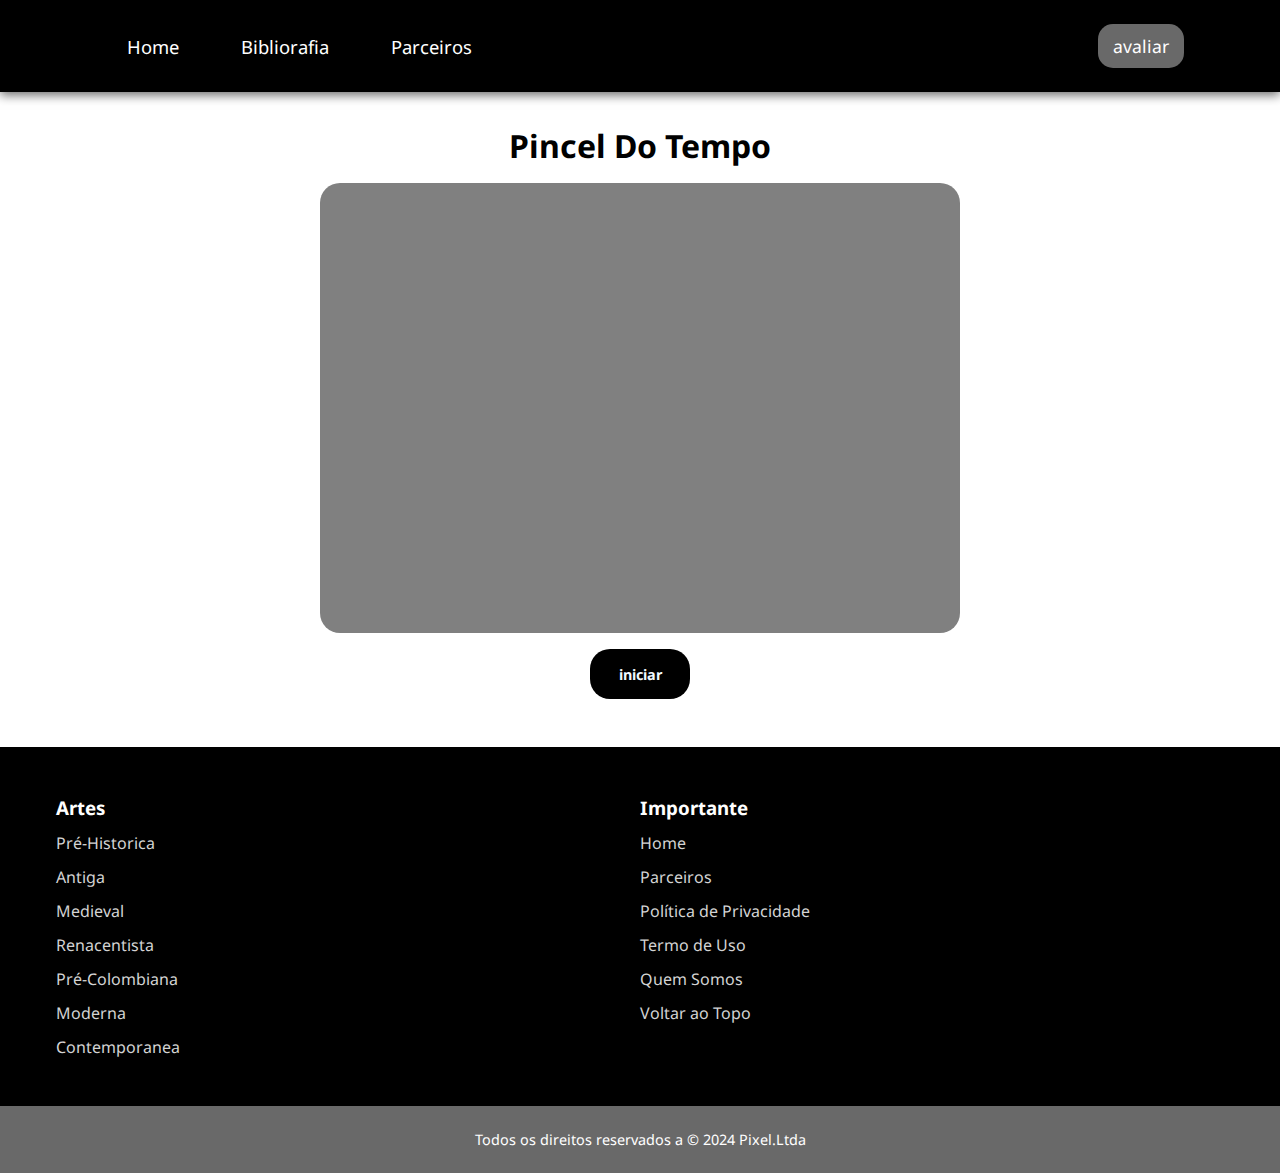
<file: index.html>
<!DOCTYPE html>
<html lang="pt-br">
<head>
    <meta charset="UTF-8">
    <meta name="viewport" content="width=device-width, initial-scale=1.0">
    <title>Pincel do Tempo</title>
    <link rel="stylesheet" href="style.css">
    <link rel="stylesheet" href="menu.css">
    <link rel="stylesheet" href="carrossel-2.css">
    <link rel="stylesheet" href="rodape.css">
    <link rel="shortcut icon" href="log-c.png" type="image/x-icon">
    <script defer src="main.js"></script>
    <script defer src="carrossel.js"></script>
</head>
<body onresize="tamanho()">

    <header>
        <nav class="menu">
        
          <div class="lista-links">
            <ul>
              <li class="item-menu"><a class="link" href="index.html">Home</a></li>
              <li class="item-menu"><a class="link" href="bibliografia.html">Bibliorafia</a></li>
              <li class="item-menu"><a class="link" href="mapas.html">Parceiros</a></li>
            </ul>
          </div>
          <div class="avaliar">
            <button><a href="feedback.html">avaliar</a></button>
          </div>
          
          <div class="mobile-menu-btn">
            
            <P>Menu</P>
            
          </div>
        </nav>
        <div class="mobile-menu">
          
            <ul>
              <li class="item-menu"><a class="link" href="index.html">Home</a></li>
              <li class="item-menu"><a class="link" href="bibliografia.html">Bibliografia</a></li>
              <li class="item-menu"><a class="link" href="mapas.html">Parceiros</a></li>
            </ul>
            
          <div class="avaliar">
            <button><a href="feedback.html">avaliar</a></button>
          </div>
          
        </div>
    </header>

    <div class="corpo">

      <h1>Pincel do tempo</h1>

      <div class="img">
  
       <img src="../img/antiga.jpg" alt="" id="img2">
        
       <img src="../img/contemporanea.jpg" alt="" id="img7">
        
       <img src="../img/medieval.jpg" alt="" id="img3">
        
       <img src="../img/modernas.webp" alt="" id="img6">
        
        <img src="../img/fundo.jpg" alt="" id="img5">
        
        <img src="../img/rupestre.jpg" alt="" id="img1">
        
       <img src="../img/venus-de-milu.jpeg" alt="" id="img4">
        
      </div>
      
      <div id="btn">
        <div class="nav-btn">
          <button id="ant" onclick="anterior()">anterior</button>
          <button id="proximo" onclick="proximo()">proximo</button>
        </div>
        <div class="ver-btn"><button id="ver" onclick="ver()">veja mais</button></div>  
      </div>
      <button id="iniciar" onclick="iniciar()">iniciar</button>

    </div>

    <footer>
        <div class="conteiner-rodape">
    
            <div class="lista-r">
            <ul class="lista-elementos">
              
             <li><h3>Artes</h3></li>
             <li><a href="pré-histórica.html">Pré-Historica</a></li> 
             <li><a href="antiga.html">Antiga</a></li>
             <li><a href="medieval.html">Medieval</a></li>
             <li><a href="renascentista.html">Renacentista</a></li>  
             <li><a href="pre-colonbiana.html">Pré-Colombiana</a></li> 
             <li><a href="arte moderna.html">Moderna</a></li>
             <li><a href="arte contemporanea.html">Contemporanea</a></li>
             
                
              
            </ul>
            
            <ul class="lista-elementos">
              
             <li><h3>Importante</h3></li>
             <li><a href="index.html">Home</a></li>
             <li><a href="mapas.html">Parceiros</a></li>
             <li><a href="politica-de-dados.html">Política de Privacidade</a></li> 
             <li><a href="termos-de-uso.html">Termo de Uso</a></li>
             <li><a href="quem somos.html">Quem Somos</a></li> 
             <li><a href="#">Voltar ao Topo</a></li> 
              
            </ul>
           </div>
          </div>
            
            <div class="direitos">
              
              <p>Todos os direitos reservados a &copy 2024 Pixel.Ltda</p>
              
            </div>
    </footer>
    
</body>
</html>
</file>
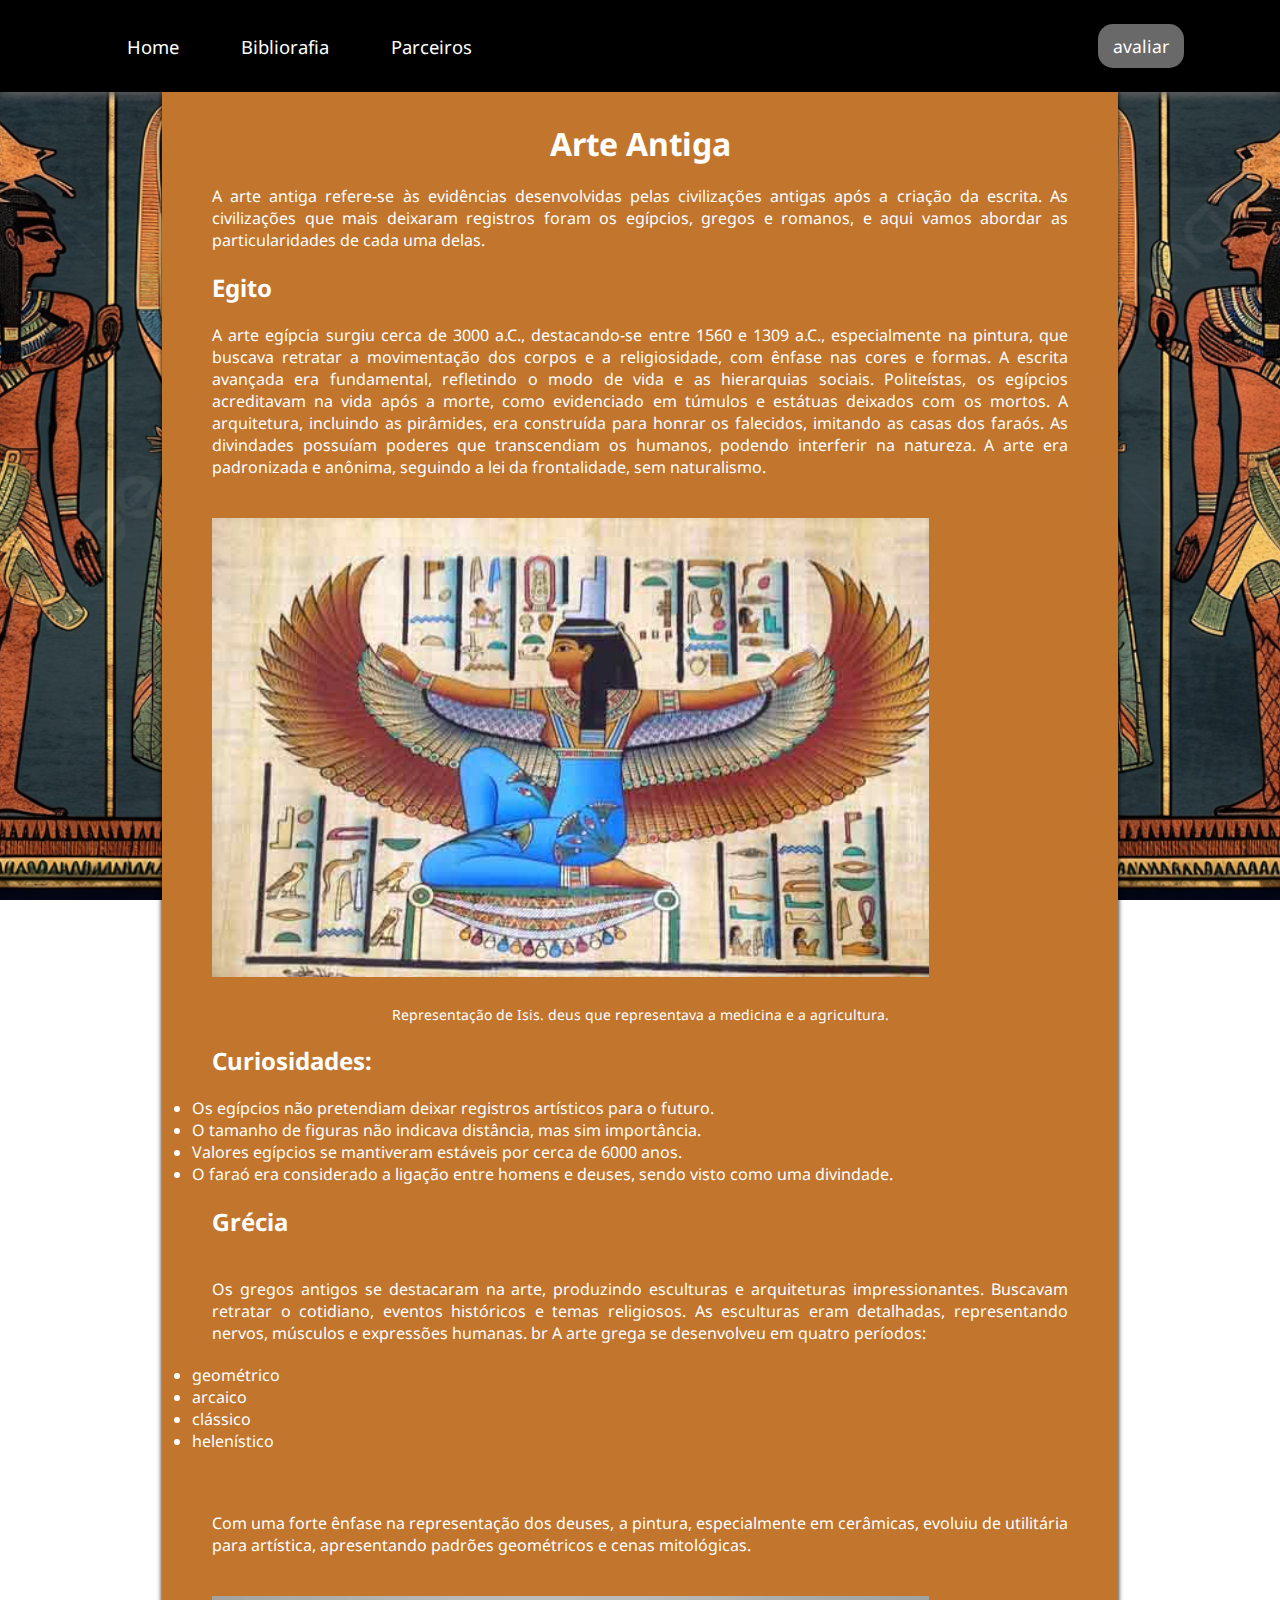
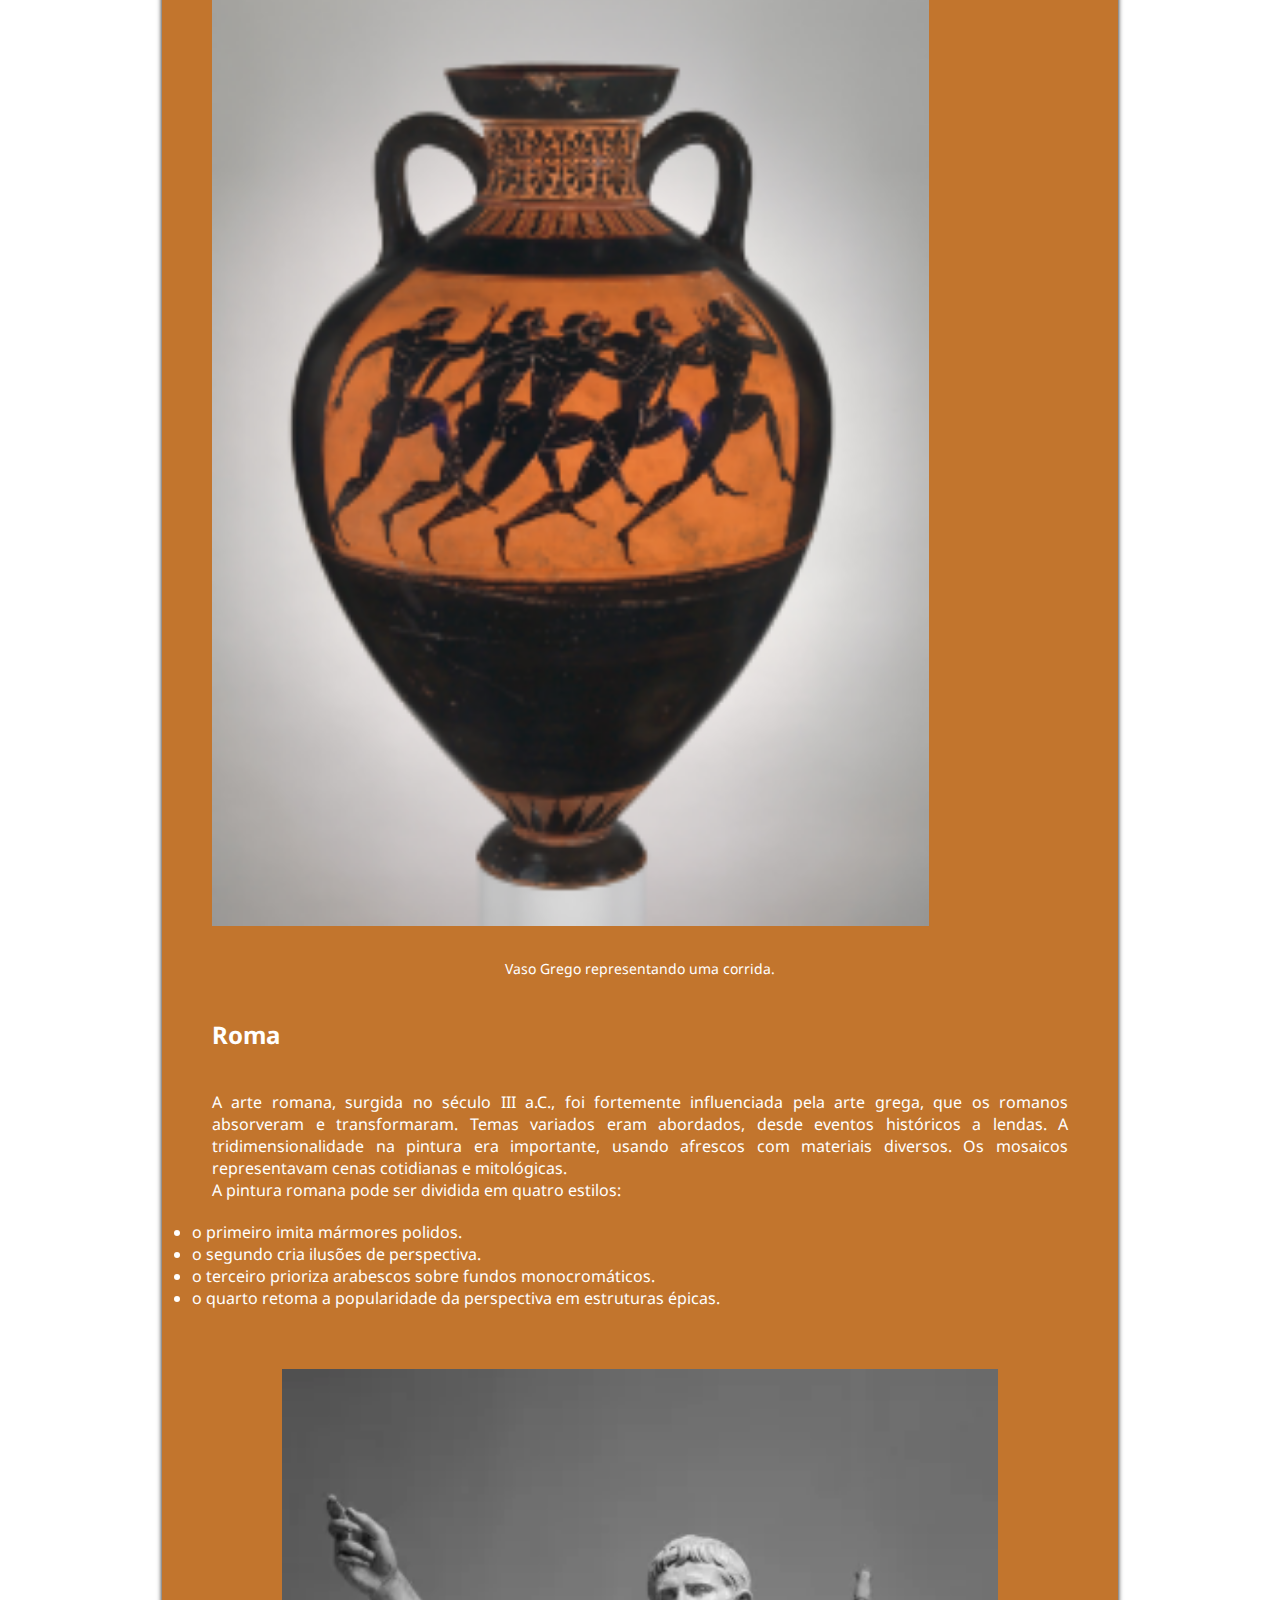
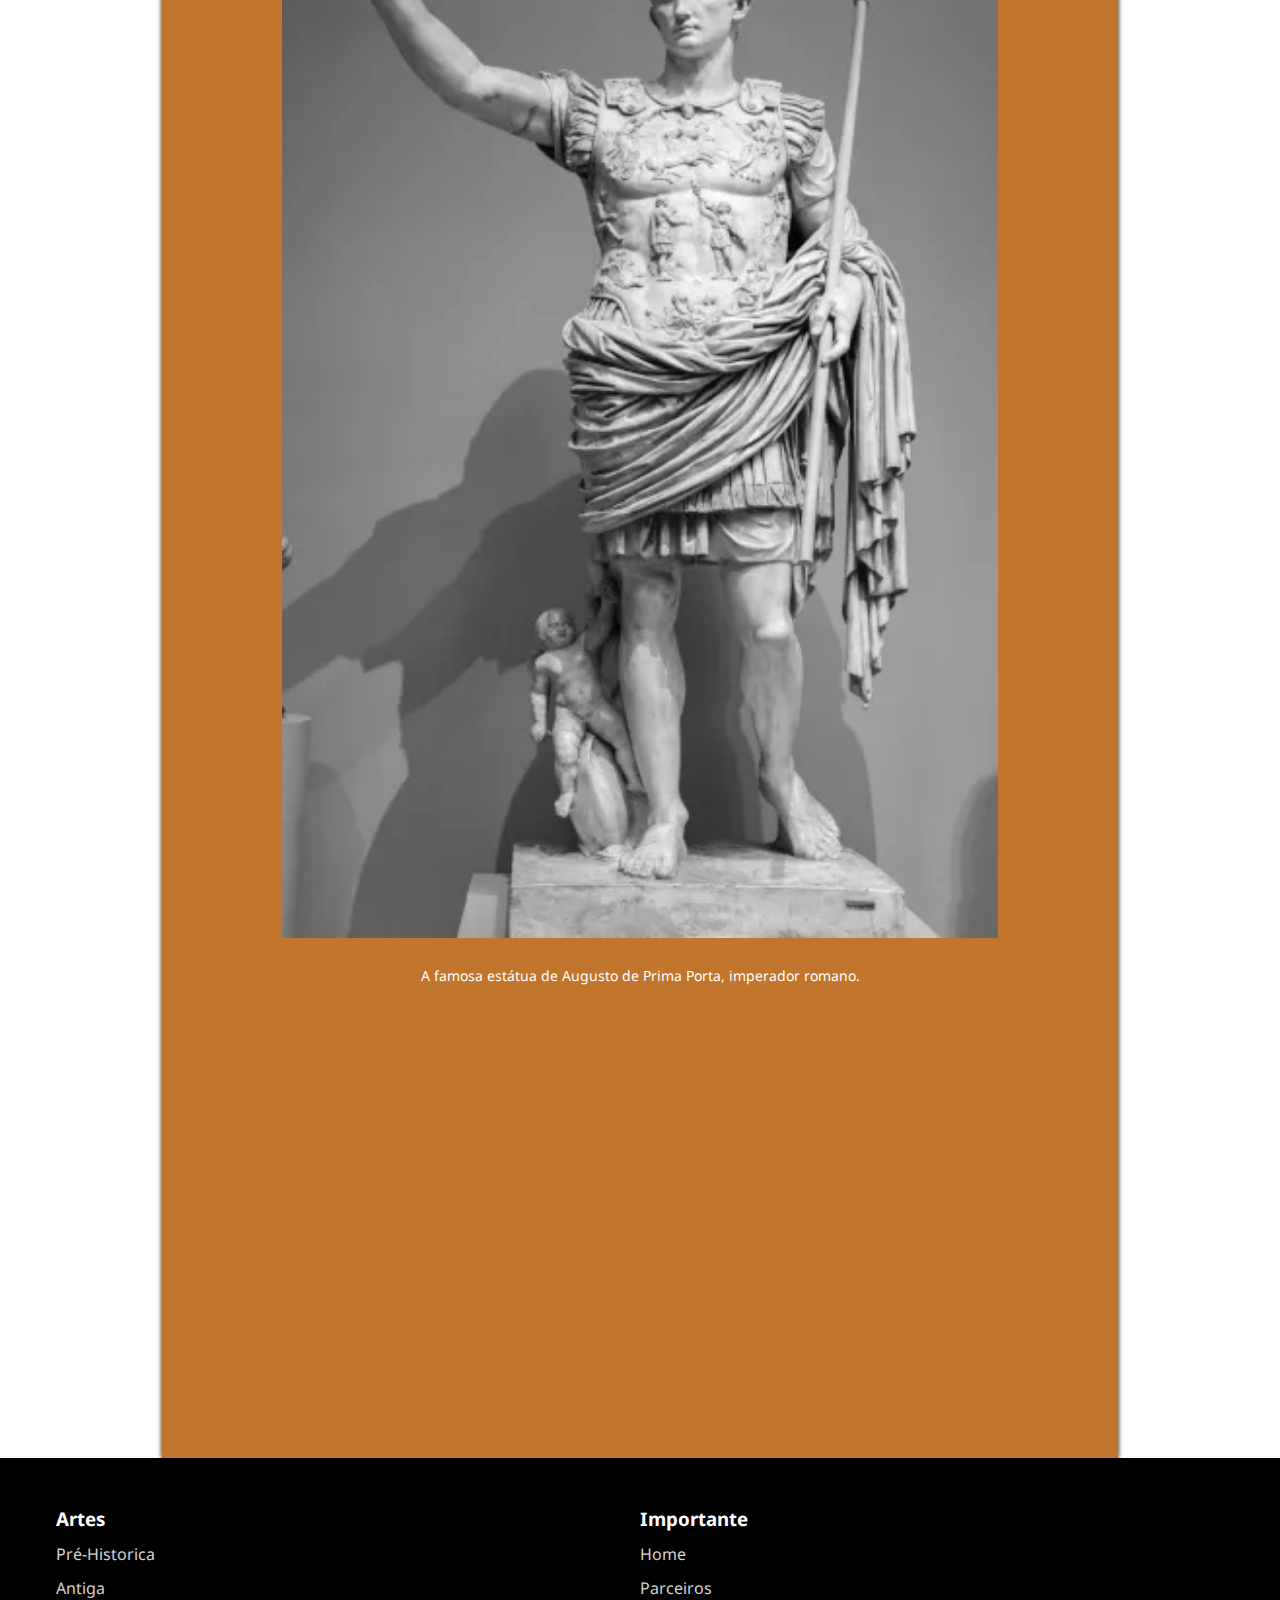
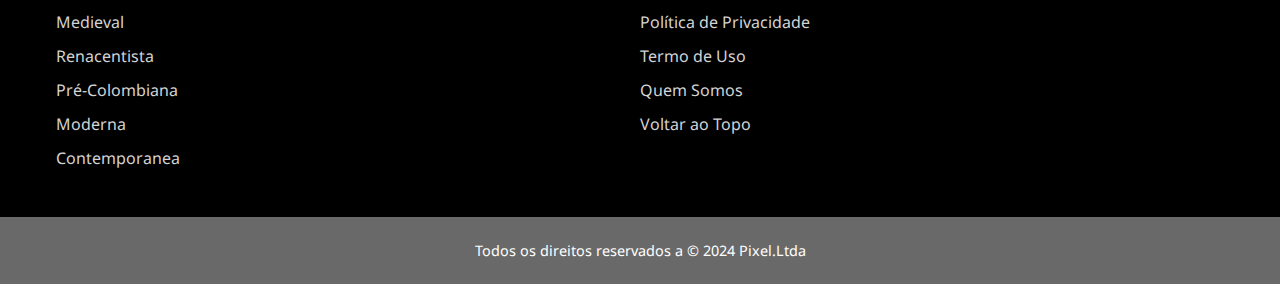
<file: antiga.html>
<!DOCTYPE html>
<html lang="pt-br">
<head>
    <link rel="stylesheet" href="antiga.css">
    <meta charset="UTF-8">
    <meta name="viewport" content="width=, initial-scale=1.0">
    <title>Arte Antiga</title>
    <link rel="shortcut icon" href="logo.jpeg" type="image/x-icon">
    <link rel="stylesheet" href="rodape.css">
    <link rel="stylesheet" href="menu.css">
    <script defer src="main.js"></script>
    <link rel="shortcut icon" href="log-c.png" type="image/x-icon">
</head>

<body onresize="tamanho()">

  <header>
    <nav class="menu">
    
      <div class="lista-links">
        <ul>
          <li class="item-menu"><a class="link" href="index.html">Home</a></li>
          <li class="item-menu"><a class="link" href="bibliografia.html">Bibliorafia</a></li>
          <li class="item-menu"><a class="link" href="mapas.html">Parceiros</a></li>
        </ul>
      </div>
      <div class="avaliar">
        <button><a href="feedback.html">avaliar</a></button>
      </div>
      
      <div class="mobile-menu-btn">
        
        <P>Menu</P>
        
      </div>
    </nav>
    <div class="mobile-menu">
      
        <ul>
          <li class="item-menu"><a class="link" href="index.html">Home</a></li>
          <li class="item-menu"><a class="link" href="bibliografia.html">Bibliografia</a></li>
          <li class="item-menu"><a class="link" href="mapas.html">Parceiros</a></li>
        </ul>
        
      <div class="avaliar">
        <button><a href="feedback.html">avaliar</a></button>
      </div>
      
    </div>
</header>

    <div class="corpo">
        <div class="historia">
    <H1>Arte Antiga</H1>
    <p>A arte antiga refere-se às evidências desenvolvidas pelas civilizações antigas após a criação da escrita. As civilizações que mais deixaram registros foram os egípcios, gregos e romanos, e aqui vamos abordar as particularidades de cada uma delas.</p>
    <h2>Egito</h2>
    <div class="obra">
    <p>A arte egípcia surgiu cerca de 3000 a.C., destacando-se entre 1560 e 1309 a.C., especialmente na pintura, que buscava retratar a movimentação dos corpos e a religiosidade, com ênfase nas cores e formas. A escrita avançada era fundamental, refletindo o modo de vida e as hierarquias sociais. Politeístas, os egípcios acreditavam na vida após a morte, como evidenciado em túmulos e estátuas deixados com os mortos. A arquitetura, incluindo as pirâmides, era construída para honrar os falecidos, imitando as casas dos faraós. As divindades possuíam poderes que transcendiam os humanos, podendo interferir na natureza. A arte era padronizada e anônima, seguindo a lei da frontalidade, sem naturalismo. </p>
         <div class="imagens"> <img src="egito4.jpg" alt=""></div>
         <div class="legenda"><p> Representação de Isis. deus que representava a medicina e a agricultura. </p></div>
        <h2>Curiosidades:</h2>
        <ul>
          <li> Os egípcios não pretendiam deixar registros artísticos para o futuro. </li>
          <li> O tamanho de figuras não indicava distância, mas sim importância.</li>
          <li>Valores egípcios se mantiveram estáveis por cerca de 6000 anos.</li>
          <li> O faraó era considerado a ligação entre homens e deuses, sendo visto como uma divindade. </li>
          </ul>
        </div>
        <h2>Grécia</h2>
        <div class="obras">
        <p>Os gregos antigos se destacaram na arte, produzindo esculturas e arquiteturas impressionantes. Buscavam retratar o cotidiano, eventos históricos e temas religiosos. As esculturas eram detalhadas, representando nervos, músculos e expressões humanas. br 
            A arte grega se desenvolveu em quatro períodos:
            <ul>
                <li> geométrico </li>
                <li> arcaico </li>
                <li>clássico </li> 
                <li> helenístico</li>
            </ul>
            </p>
              <p>Com uma forte ênfase na representação dos deuses, a pintura, especialmente em cerâmicas, evoluiu de utilitária para artística, apresentando padrões geométricos e cenas mitológicas.</p>
            
        <div class="imagem"> <img src="grego.png" alt=""></div>
        <div class="legenda"><p>Vaso Grego representando uma corrida.</p></div>
        </div>

    <h2>Roma</h2>
    <div class="obras">
    <p>A arte romana, surgida no século III a.C., foi fortemente influenciada pela arte grega, que os romanos absorveram e transformaram. Temas variados eram abordados, desde eventos históricos a lendas. A tridimensionalidade na pintura era importante, usando afrescos com materiais diversos. Os mosaicos representavam cenas cotidianas e mitológicas. <br> 
         A pintura romana pode ser dividida em quatro estilos: 
         <ul>
          <li>o primeiro imita mármores polidos.</li> 
          <li>o segundo cria ilusões de perspectiva.</li>
          <li>o terceiro prioriza arabescos sobre fundos monocromáticos.</li>
         <li>o quarto retoma a popularidade da perspectiva em estruturas épicas. </li>
         </ul>
         </p>
         <div class=" foto"> <img src="roma.webp" alt=""><div>
         <div class="legenda"><p>A famosa estátua de Augusto de Prima Porta, imperador romano.</p>
        </div>
       </div>
       </div>
       <div class="video"> <iframe width="100" height="100" src="https://www.youtube.com/embed/qtCgTTxU4pI?si=MMvB12FMcwCpw5HV" title="YouTube video player" frameborder="0" allow="accelerometer; autoplay; clipboard-write; encrypted-media; gyroscope; picture-in-picture; web-share" referrerpolicy="strict-origin-when-cross-origin" allowfullscreen></iframe></div>
    </div>
    </div>
    </div>
    <footer>
        <div class="conteiner-rodape">
    
            <div class="lista-r">
            <ul class="lista-elementos">
              
             <li><h3>Artes</h3></li>
             <li><a href="pré-histórica.html">Pré-Historica</a></li> 
             <li><a href="antiga.html">Antiga</a></li>
             <li><a href="medieval.html">Medieval</a></li>
             <li><a href="renascentista.html">Renacentista</a></li>  
             <li><a href="pre-colonbiana.html">Pré-Colombiana</a></li> 
             <li><a href="arte moderna.html">Moderna</a></li>
             <li><a href="arte contemporanea.html">Contemporanea</a></li>
             
                
              
            </ul>
            
            <ul class="lista-elementos">
              
             <li><h3>Importante</h3></li>
             <li><a href="index.html">Home</a></li>
             <li><a href="mapas.html">Parceiros</a></li>
             <li><a href="politica-de-dados.html">Política de Privacidade</a></li> 
             <li><a href="termos-de-uso.html">Termo de Uso</a></li>
             <li><a href="quem somos.html">Quem Somos</a></li> 
             <li><a href="#">Voltar ao Topo</a></li> 
              
            </ul>
           </div>
          </div>
            
            <div class="direitos">
              
              <p>Todos os direitos reservados a &copy 2024 Pixel.Ltda</p>
              
            </div>
    </footer>
</body>
</html>
</file>
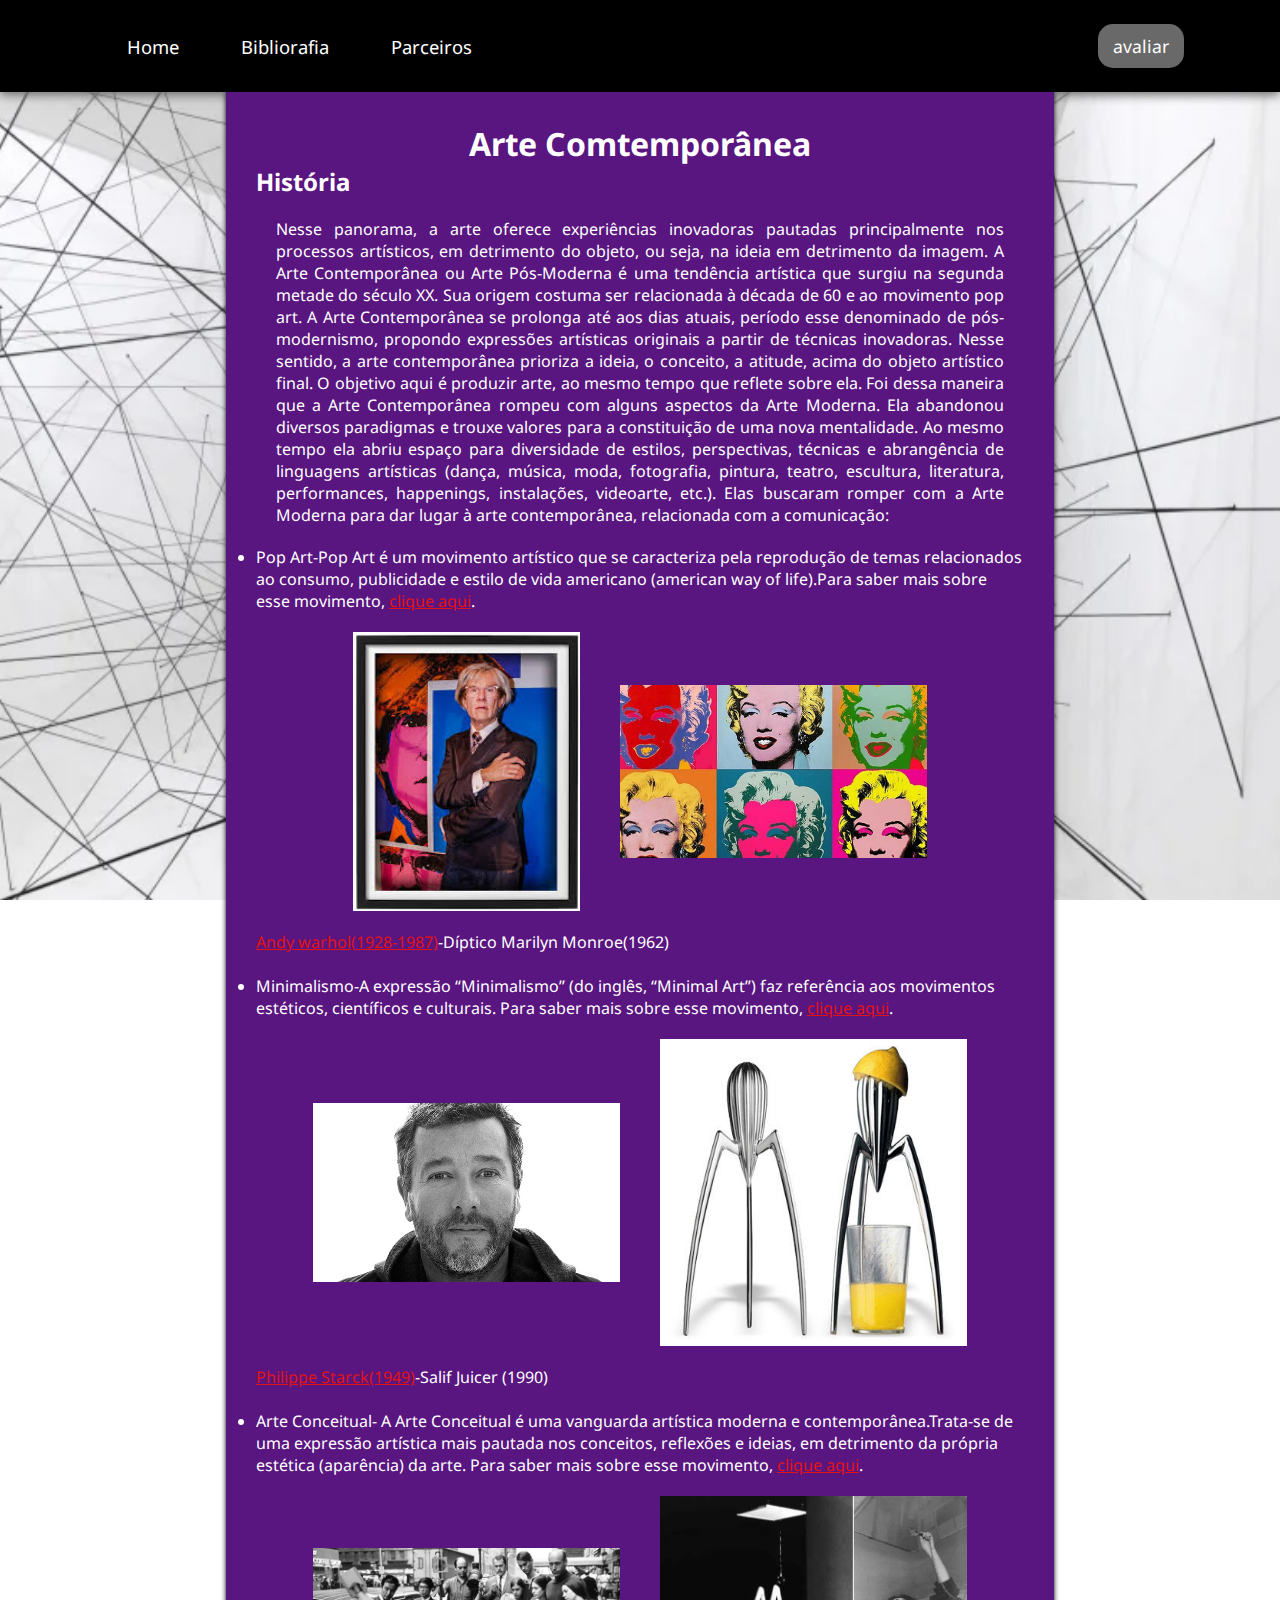
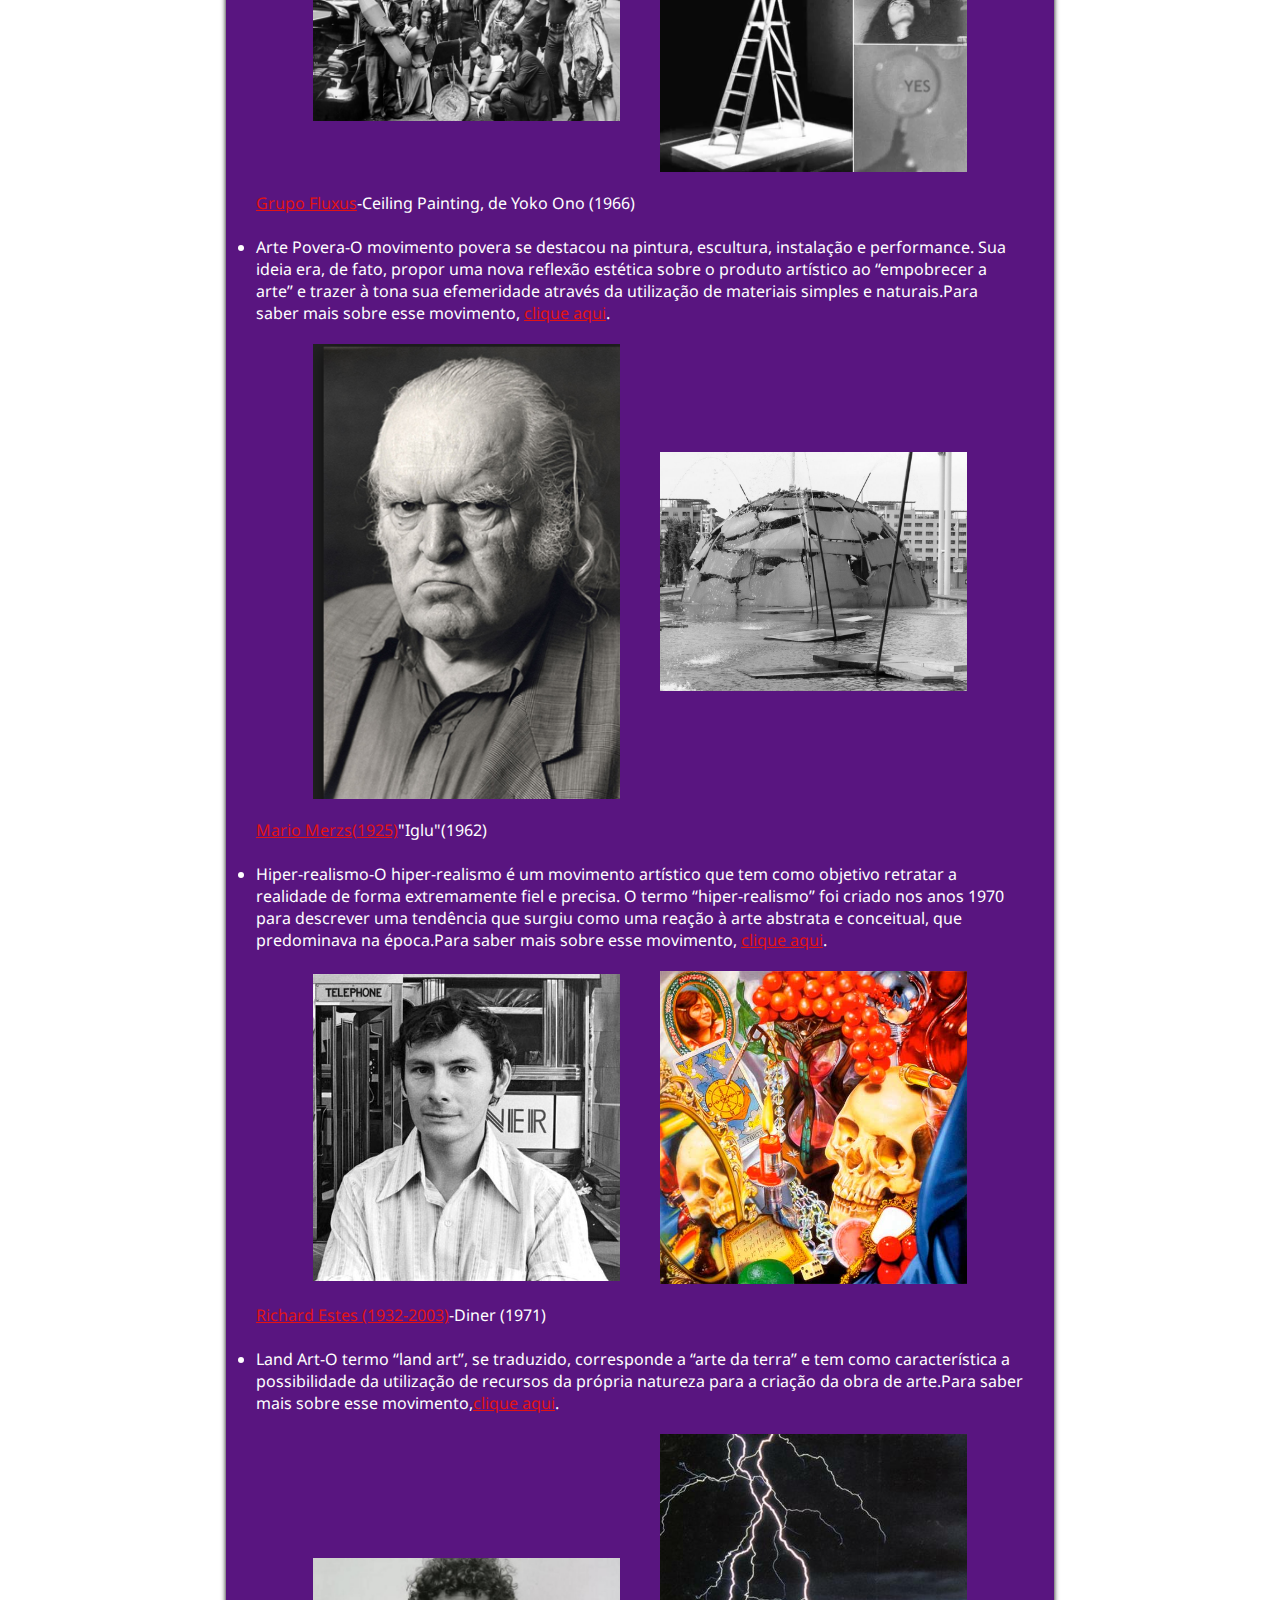
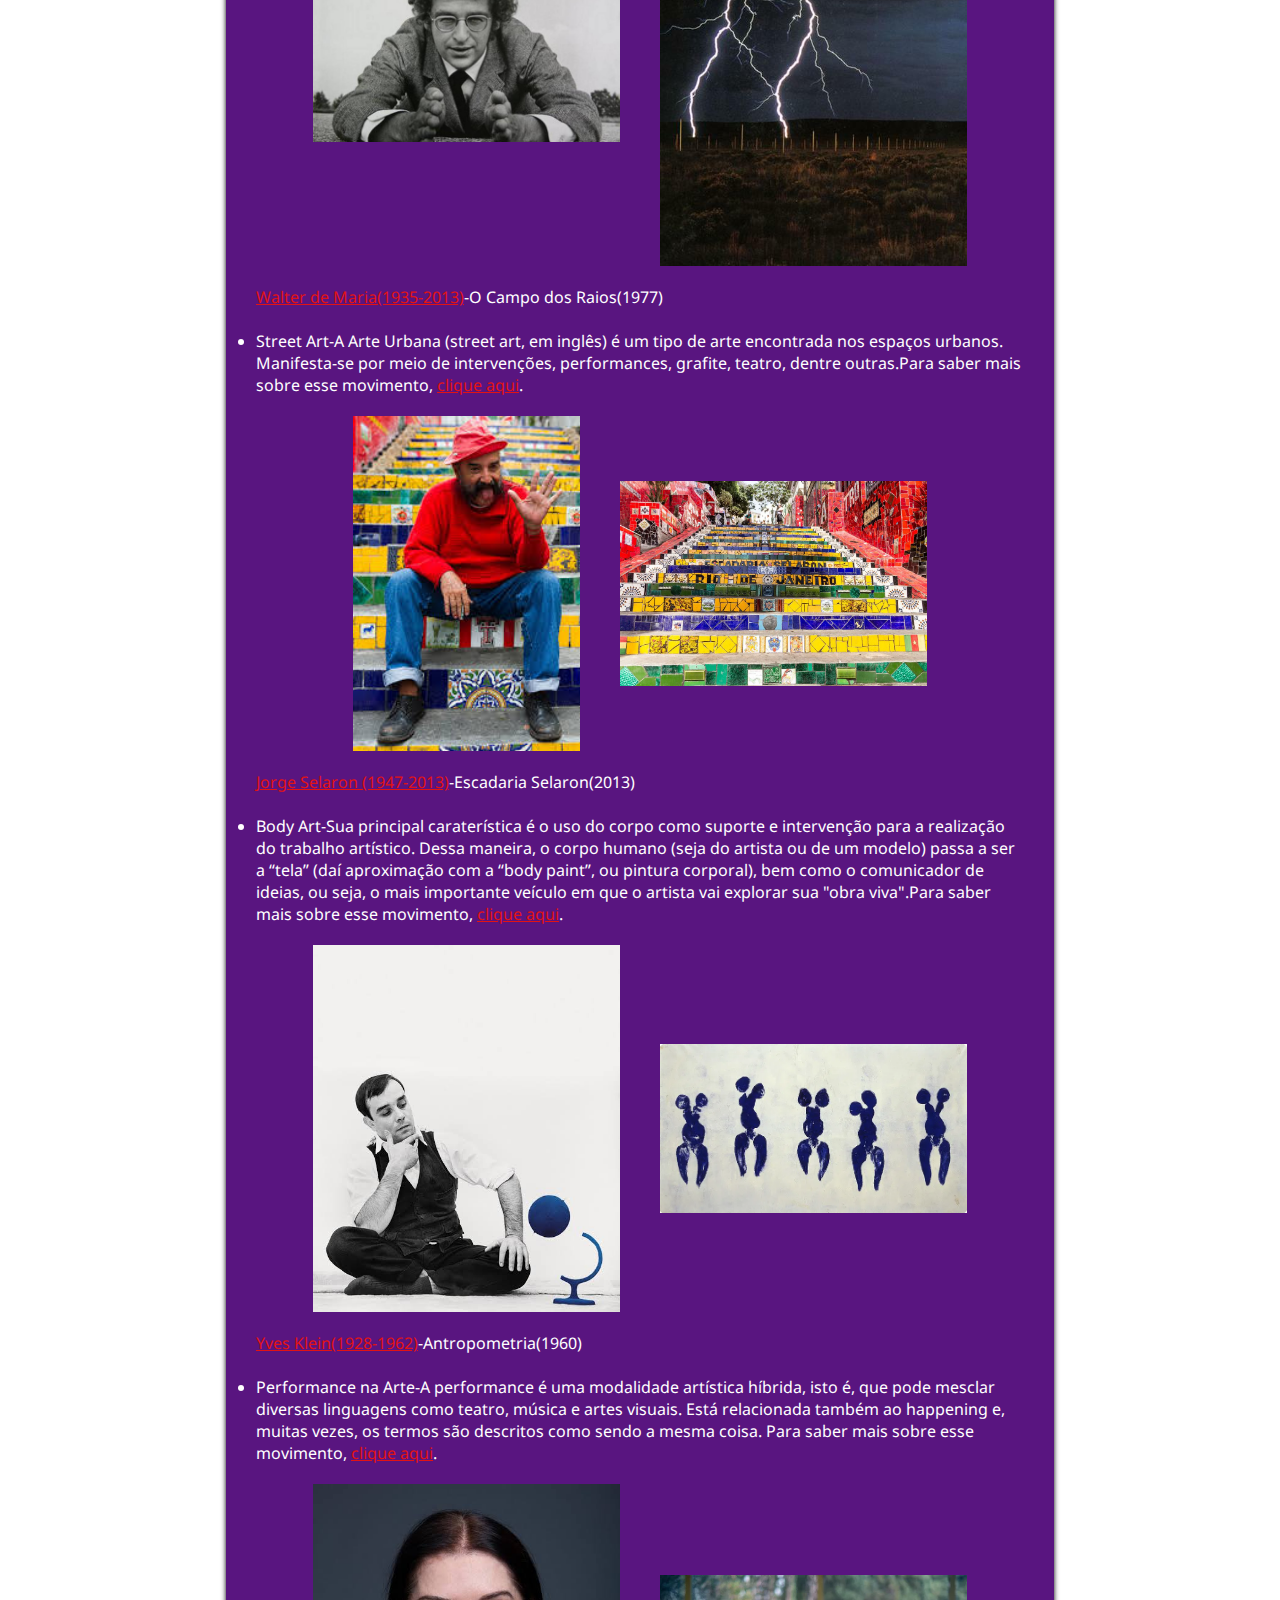
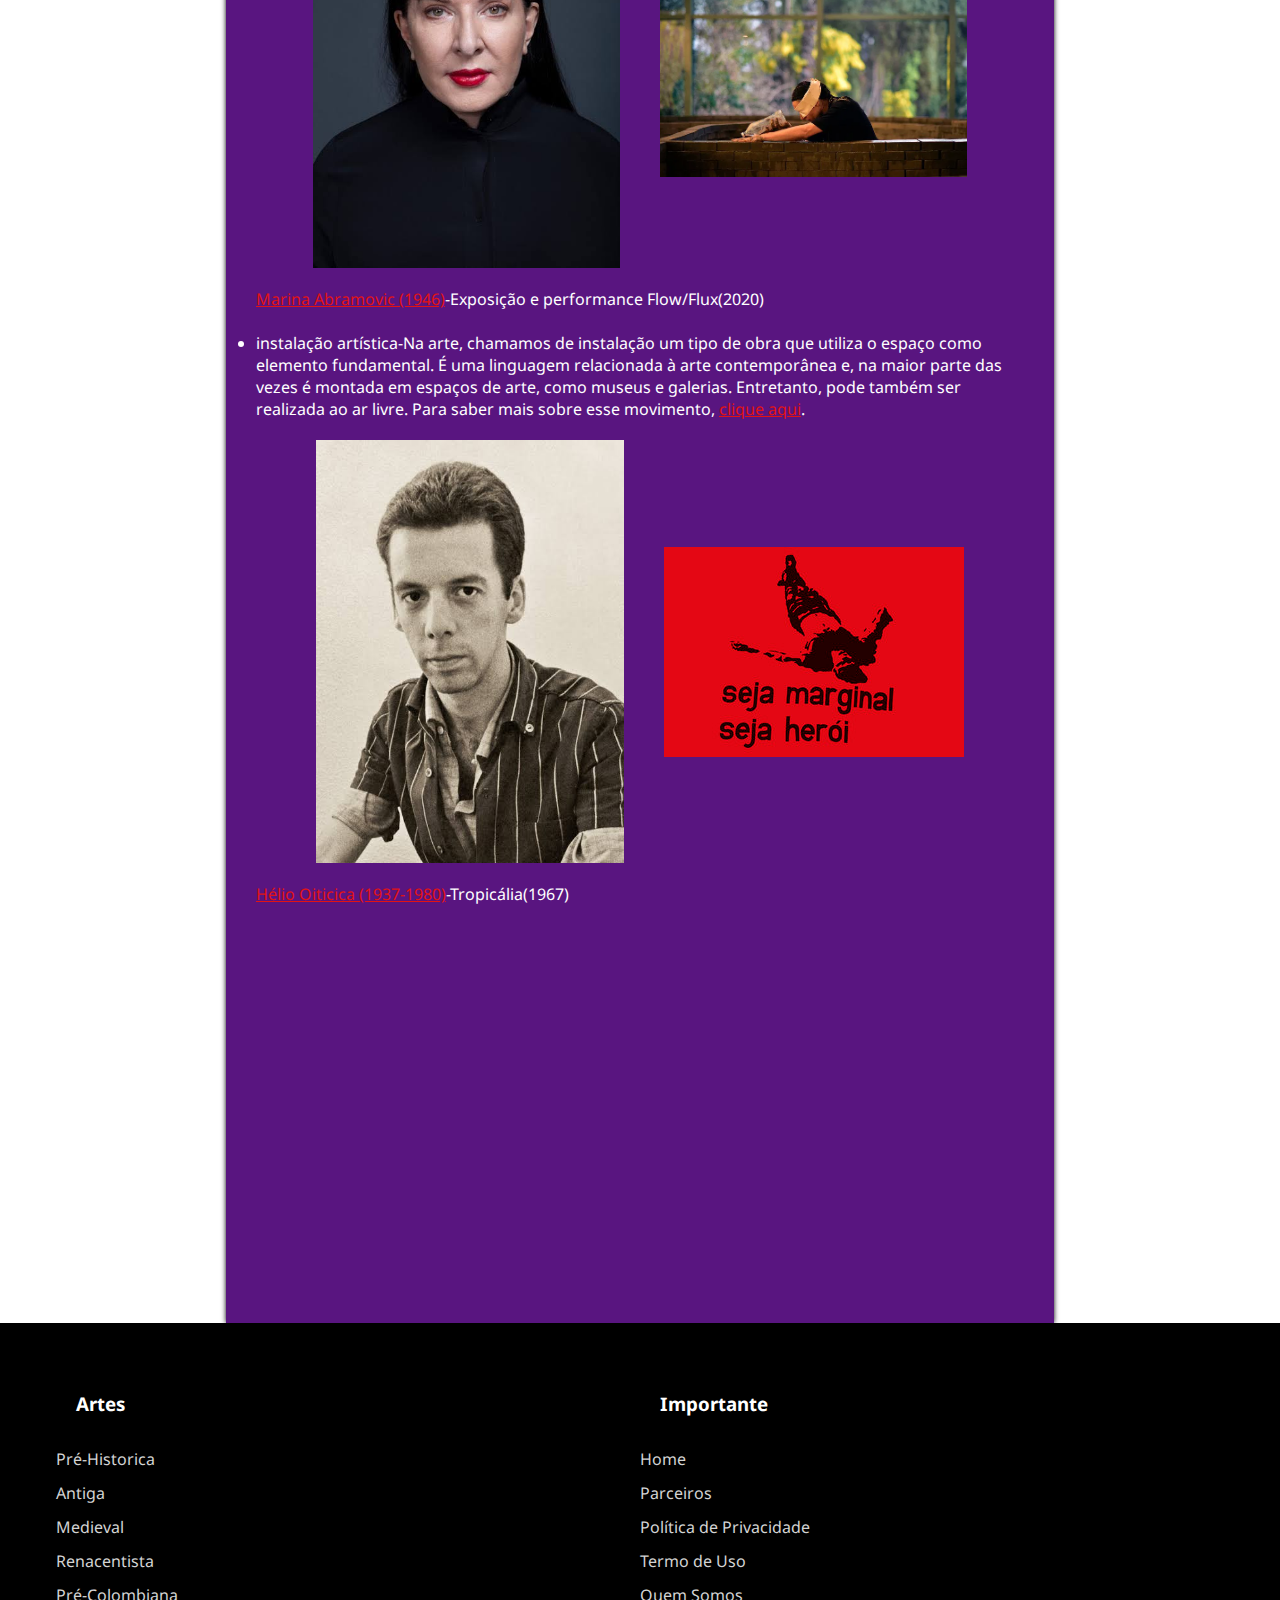
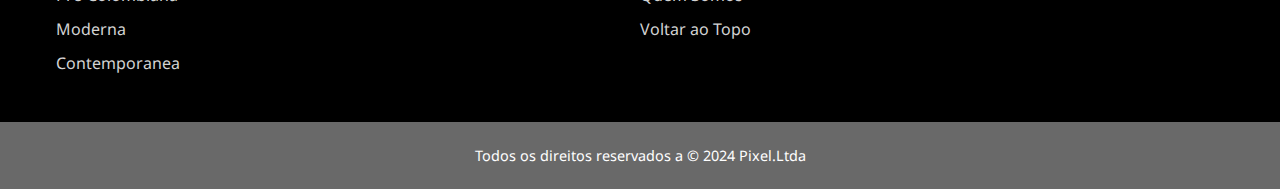
<file: arte contemporanea.html>
<!DOCTYPE html>
<html lang="pt-br">
<head>
    <meta charset="UTF-8">
    <meta name="viewport" content="width=device-width, initial-scale=1.0">
    <title>Arte Contemporânea</title>
   <link rel="stylesheet" href="arte comtemporanea.css">
   <link rel="shortcut icon" href="faivicon (1).jpeg" type="image/x-icon">
   <link rel="stylesheet" href="rodape.css">
   <link rel="stylesheet" href="menu.css">
   <script defer src="main.js"></script>
   <link rel="shortcut icon" href="log-c.png" type="image/x-icon">
</head>
<body onresize="tamanh()">

    <header>
        <nav class="menu">
        
          <div class="lista-links">
            <ul>
              <li class="item-menu"><a class="link" href="index.html">Home</a></li>
              <li class="item-menu"><a class="link" href="bibliografia.html">Bibliorafia</a></li>
              <li class="item-menu"><a class="link" href="mapas.html">Parceiros</a></li>
            </ul>
          </div>
          <div class="avaliar">
            <button><a href="feedback.html">avaliar</a></button>
          </div>
          
          <div class="mobile-menu-btn">
            
            <P>Menu</P>
            
          </div>
        </nav>
        <div class="mobile-menu">
          
            <ul>
              <li class="item-menu"><a class="link" href="index.html">Home</a></li>
              <li class="item-menu"><a class="link" href="bibliografia.html">Bibliografia</a></li>
              <li class="item-menu"><a class="link" href="mapas.html">Parceiros</a></li>
            </ul>
            
          <div class="avaliar">
            <button><a href="feedback.html">avaliar</a></button>
          </div>
          
        </div>
    </header>
    
    <div class="corpo">
        <h1>Arte Comtemporânea</h1>
        <div class="historia">
           
            <h2>História</h2>
            <p>Nesse panorama, a arte oferece experiências inovadoras pautadas principalmente nos processos artísticos, em detrimento do objeto, ou seja, na ideia em detrimento da imagem.
                A Arte Contemporânea ou Arte Pós-Moderna é uma tendência artística que surgiu na segunda metade do século XX. Sua origem costuma ser relacionada à década de 60 e ao movimento pop art.
        
                A Arte Contemporânea se prolonga até aos dias atuais, período esse denominado de pós-modernismo, propondo expressões artísticas originais a partir de técnicas inovadoras.
        
                Nesse sentido, a arte contemporânea prioriza a ideia, o conceito, a atitude, acima do objeto artístico final. O objetivo aqui é produzir arte, ao mesmo tempo que reflete sobre ela.
        
                Foi dessa maneira que a Arte Contemporânea rompeu com alguns aspectos da Arte Moderna. Ela abandonou diversos paradigmas e trouxe valores para a constituição de uma nova mentalidade.
        
                Ao mesmo tempo ela abriu espaço para diversidade de estilos, perspectivas, técnicas e abrangência de linguagens artísticas (dança, música, moda, fotografia, pintura, teatro, escultura, literatura, performances, happenings, instalações, videoarte, etc.).
        
        
                Elas buscaram romper com a Arte Moderna para dar lugar à arte contemporânea, relacionada com a comunicação:</p>
        </div>
        <div class="artistas">
            <ul>
                <li>Pop Art-Pop Art é um movimento artístico que se caracteriza pela reprodução de temas relacionados ao consumo, publicidade e estilo de vida americano (american way of life).Para saber mais sobre esse movimento, <a href="https://www.todamateria.com.br/pop-art/">clique aqui</a>.
                    <div class="imagem"><img src="pop art artista.jfif" alt=""> <img src="pop art img.jpg" alt=""></div>
                    <a href="https://www.ebiografia.com/andy_warhol/">Andy warhol(1928-1987)</a>-Díptico Marilyn Monroe(1962)</li>
                    <br>
                <li>Minimalismo-A expressão “Minimalismo” (do inglês, “Minimal Art”) faz referência aos movimentos estéticos, científicos e culturais. Para saber mais sobre esse movimento, <a href="https://www.todamateria.com.br/minimalismo/">clique aqui</a>.
                    <div class="imagem"><img src="minimalista artista.jpg" alt=""> <img src="minimalista img.jpg" alt=""></div>
                    <a href="">Philippe Starck(1949)</a>-Salif Juicer (1990)</li>
                    <br>
                <li>Arte Conceitual-
                    A Arte Conceitual é uma vanguarda artística moderna e contemporânea.Trata-se de uma expressão artística mais pautada nos conceitos, reflexões e ideias, em detrimento da própria estética (aparência) da arte. Para saber mais sobre esse movimento, <a href="https://www.todamateria.com.br/arte-conceitual/">clique aqui</a>.
                    <div class="imagem"><img src="arte conceitual artistas.jpg" alt=""> <img src="arte conceitual img.webp" alt=""></div>
                    <a href="https://www.p55.art/blogs/p55-magazine/o-que-foi-o-grupo-fluxus-qual-e-a-sua-historia?srsltid=AfmBOoqi-V4--beGPhVL18fyMDyC4uz0rzg377NTKPEwo57uBi1Hqo1c">Grupo Fluxus</a>-Ceiling Painting, de Yoko Ono (1966)</li>
                    <br>
                <li>Arte Povera-O movimento povera se destacou na pintura, escultura, instalação e performance. Sua ideia era, de fato, propor uma nova reflexão estética sobre o produto artístico ao “empobrecer a arte” e trazer à tona sua efemeridade através da utilização de materiais simples e naturais.Para saber mais sobre esse movimento, <a href="https://www.todamateria.com.br/arte-povera/">clique aqui</a>.
                    <div class="imagem"><img src="arte povera artista.webp" alt=""> <img src="arte povera img.jpg" alt=""></div>
                    <a href="https://www.infopedia.pt/artigos/$mario-merz">Mario Merzs(1925)</a>"Iglu"(1962)</li>
                    <br>
                <li>Hiper-realismo-O hiper-realismo é um movimento artístico que tem como objetivo retratar a realidade de forma extremamente fiel e precisa. O termo “hiper-realismo” foi criado nos anos 1970 para descrever uma tendência que surgiu como uma reação à arte abstrata e conceitual, que predominava na época.Para saber mais sobre esse movimento, <a href="https://www.todamateria.com.br/arte-contemporanea/">clique aqui</a>.
                    <div class="imagem"><img src="hiper realismo artista.jpeg" alt=""> <img src="hiper realismo img.jpg" alt=""></div>
                    <a href="https://artout.com.br/richard-estes/">Richard Estes (1932-2003)</a>-Diner (1971)</li>
                    <br>
                <li>Land Art-O termo “land art”, se traduzido, corresponde a “arte da terra” e tem como característica a possibilidade da utilização de recursos da própria natureza para a criação da obra de arte.Para saber mais sobre esse movimento,<a href="https://www.todamateria.com.br/land-art/">clique aqui</a>.
                    <div class="imagem"><img src="Walter_De_Maria.jpg" alt=""> <img src="lard art img.jpg" alt=""></div>
                    <a href="https://www.wikiart.org/pt/walter-de-maria">Walter de Maria(1935-2013)</a>-O Campo dos Raios(1977)</li>
                    <br>
                <li>
                    Street Art-A Arte Urbana (street art, em inglês) é um tipo de arte encontrada nos espaços urbanos. Manifesta-se por meio de intervenções, performances, grafite, teatro, dentre outras.Para saber mais sobre esse movimento, <a href=" https://www.todamateria.com.br/arte-urbana/">clique aqui</a>.
                    <div class="imagem"><img src="street art artista.jfif" alt=""> <img src="street art img.webp" alt=""></div>
                    <a href=" https://selaronpedacosdomundo.com.br/quem-foi-selaron/">Jorge Selaron (1947-2013)</a>-Escadaria Selaron(2013)</li>
                    <br>
                <li>Body Art-Sua principal caraterística é o uso do corpo como suporte e intervenção para a realização do trabalho artístico. Dessa maneira, o corpo humano (seja do artista ou de um modelo) passa a ser a “tela” (daí aproximação com a “body paint”, ou pintura corporal), bem como o comunicador de ideias, ou seja, o mais importante veículo em que o artista vai explorar sua "obra viva".Para saber mais sobre esse movimento, <a href="https://www.todamateria.com.br/body-art/">clique aqui</a>.
                    <div class="imagem"><img src="body art artista.jfif" alt=""> <img src="body art img.webp" alt=""></div>
                    <a href="https://arteref.com/arte/cor-corpo-e-imaterial-yves-klein/">Yves Klein(1928-1962)</a>-Antropometria(1960)</li>
                    <br>
                <li>Performance na Arte-A performance é uma modalidade artística híbrida, isto é, que pode mesclar diversas linguagens como teatro, música e artes visuais.
                    Está relacionada também ao happening e, muitas vezes, os termos são descritos como sendo a mesma coisa. Para saber mais sobre esse movimento, <a href="https://todamateria.com.br/performance-na-arte/">clique aqui</a>.
                    <div class="imagem"><img src="perfamace artista.jfif" alt=""> <img src="performace img.webp" alt=""></div>
                    <a href=" https://www.cobogo.com.br/marina-abramovic">Marina Abramovic (1946)</a>-Exposição e performance Flow/Flux(2020)</li>
                    <br>
                <li>instalação artística-Na arte, chamamos de instalação um tipo de obra que utiliza o espaço como elemento fundamental. É uma linguagem relacionada à arte contemporânea e, na maior parte das vezes é montada em espaços de arte, como museus e galerias. Entretanto, pode também ser realizada ao ar livre. Para saber mais sobre esse movimento, <a href="https://www.todamateria.com.br/instalacao-artistica-obras-e-artistas/">clique aqui</a>.
                <div class="imagem"><img src="instalação artística artista.jfif" alt=""> <img src="instalação artística img.jpg" alt=""></div>
                <a href="https://www.ebiografia.com/helio_oiticica/">Hélio Oiticica (1937-1980)</a>-Tropicália(1967)</li>
                 <br>
            </ul>
            <div class="video"><iframe width="560" height="315" src="https://www.youtube.com/embed/EH0x6Yw410g?si=zGQhnurycGP4qgL0" title="YouTube video player" frameborder="0" allow="accelerometer; autoplay; clipboard-write; encrypted-media; gyroscope; picture-in-picture; web-share" referrerpolicy="strict-origin-when-cross-origin" allowfullscreen></iframe></div>
        </div>
    </div>
    
    <footer>
        <div class="conteiner-rodape">
    
            <div class="lista-r">
            <ul class="lista-elementos">
              
             <li><h3>Artes</h3></li>
             <li><a href="pré-histórica.html">Pré-Historica</a></li> 
             <li><a href="antiga.html">Antiga</a></li>
             <li><a href="medieval.html">Medieval</a></li>
             <li><a href="renascentista.html">Renacentista</a></li>  
             <li><a href="pre-colonbiana.html">Pré-Colombiana</a></li> 
             <li><a href="arte moderna.html">Moderna</a></li>
             <li><a href="arte contemporanea.html">Contemporanea</a></li>
             
                
              
            </ul>
            
            <ul class="lista-elementos">
              
             <li><h3>Importante</h3></li>
             <li><a href="index.html">Home</a></li>
             <li><a href="mapas.html">Parceiros</a></li>
             <li><a href="politica-de-dados.html">Política de Privacidade</a></li> 
             <li><a href="termos-de-uso.html">Termo de Uso</a></li>
             <li><a href="quem somos.html">Quem Somos</a></li> 
             <li><a href="#">Voltar ao Topo</a></li> 
              
            </ul>
           </div>
          </div>
            
            <div class="direitos">
              
              <p>Todos os direitos reservados a &copy 2024 Pixel.Ltda</p>
              
            </div>
    </footer>
        </body>
   
</html>
</file>
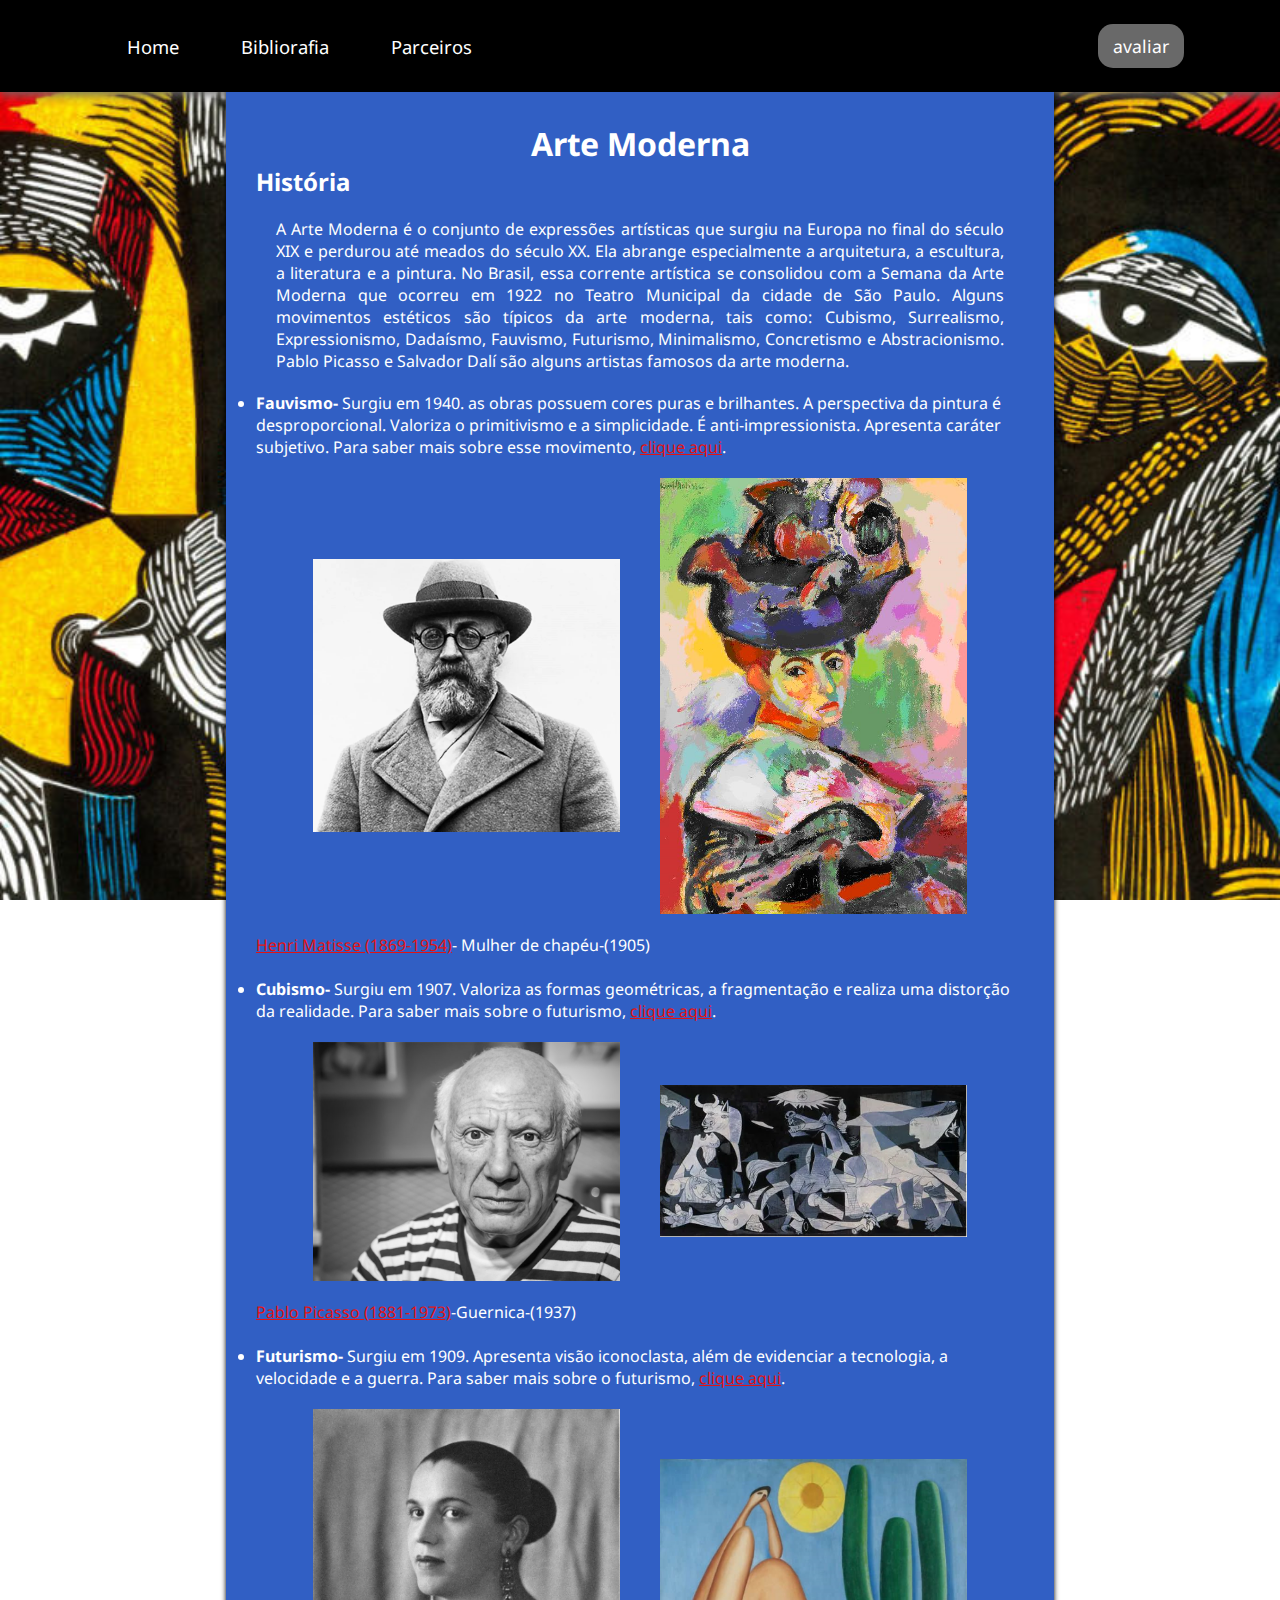
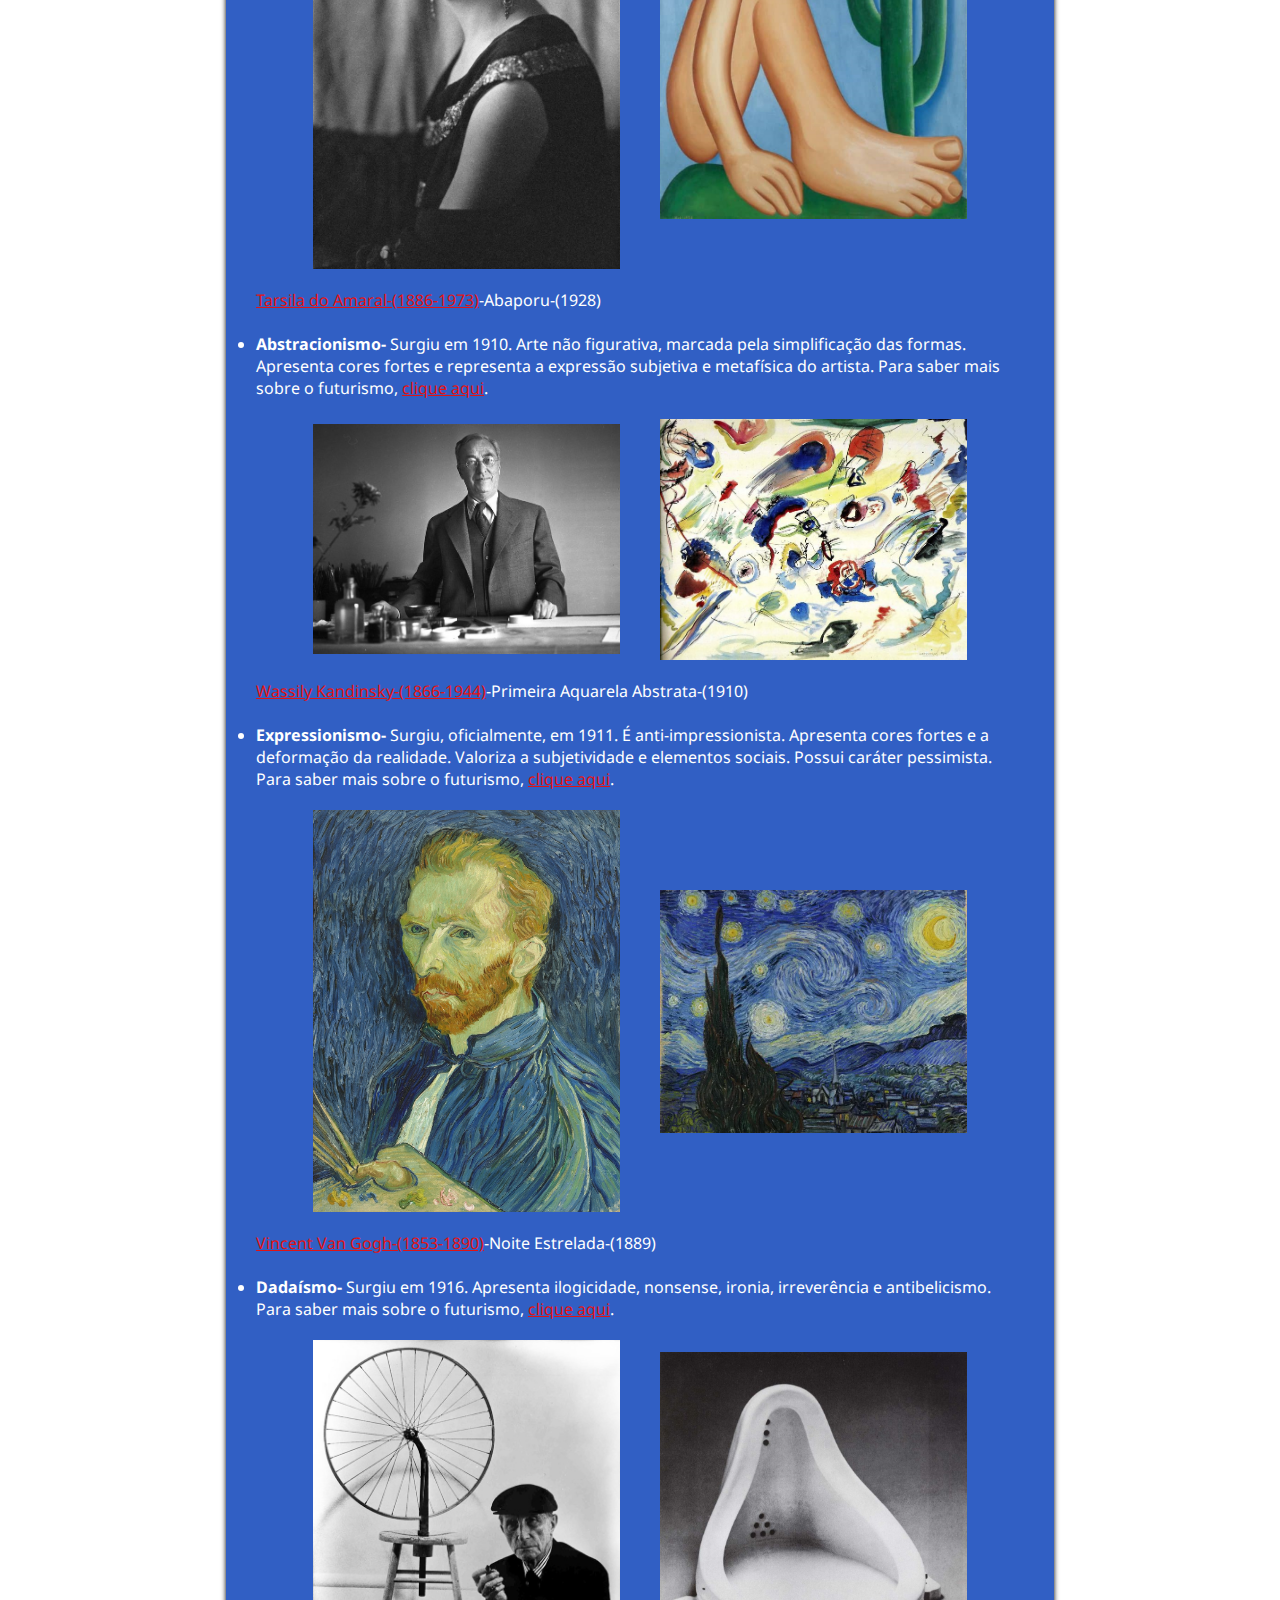
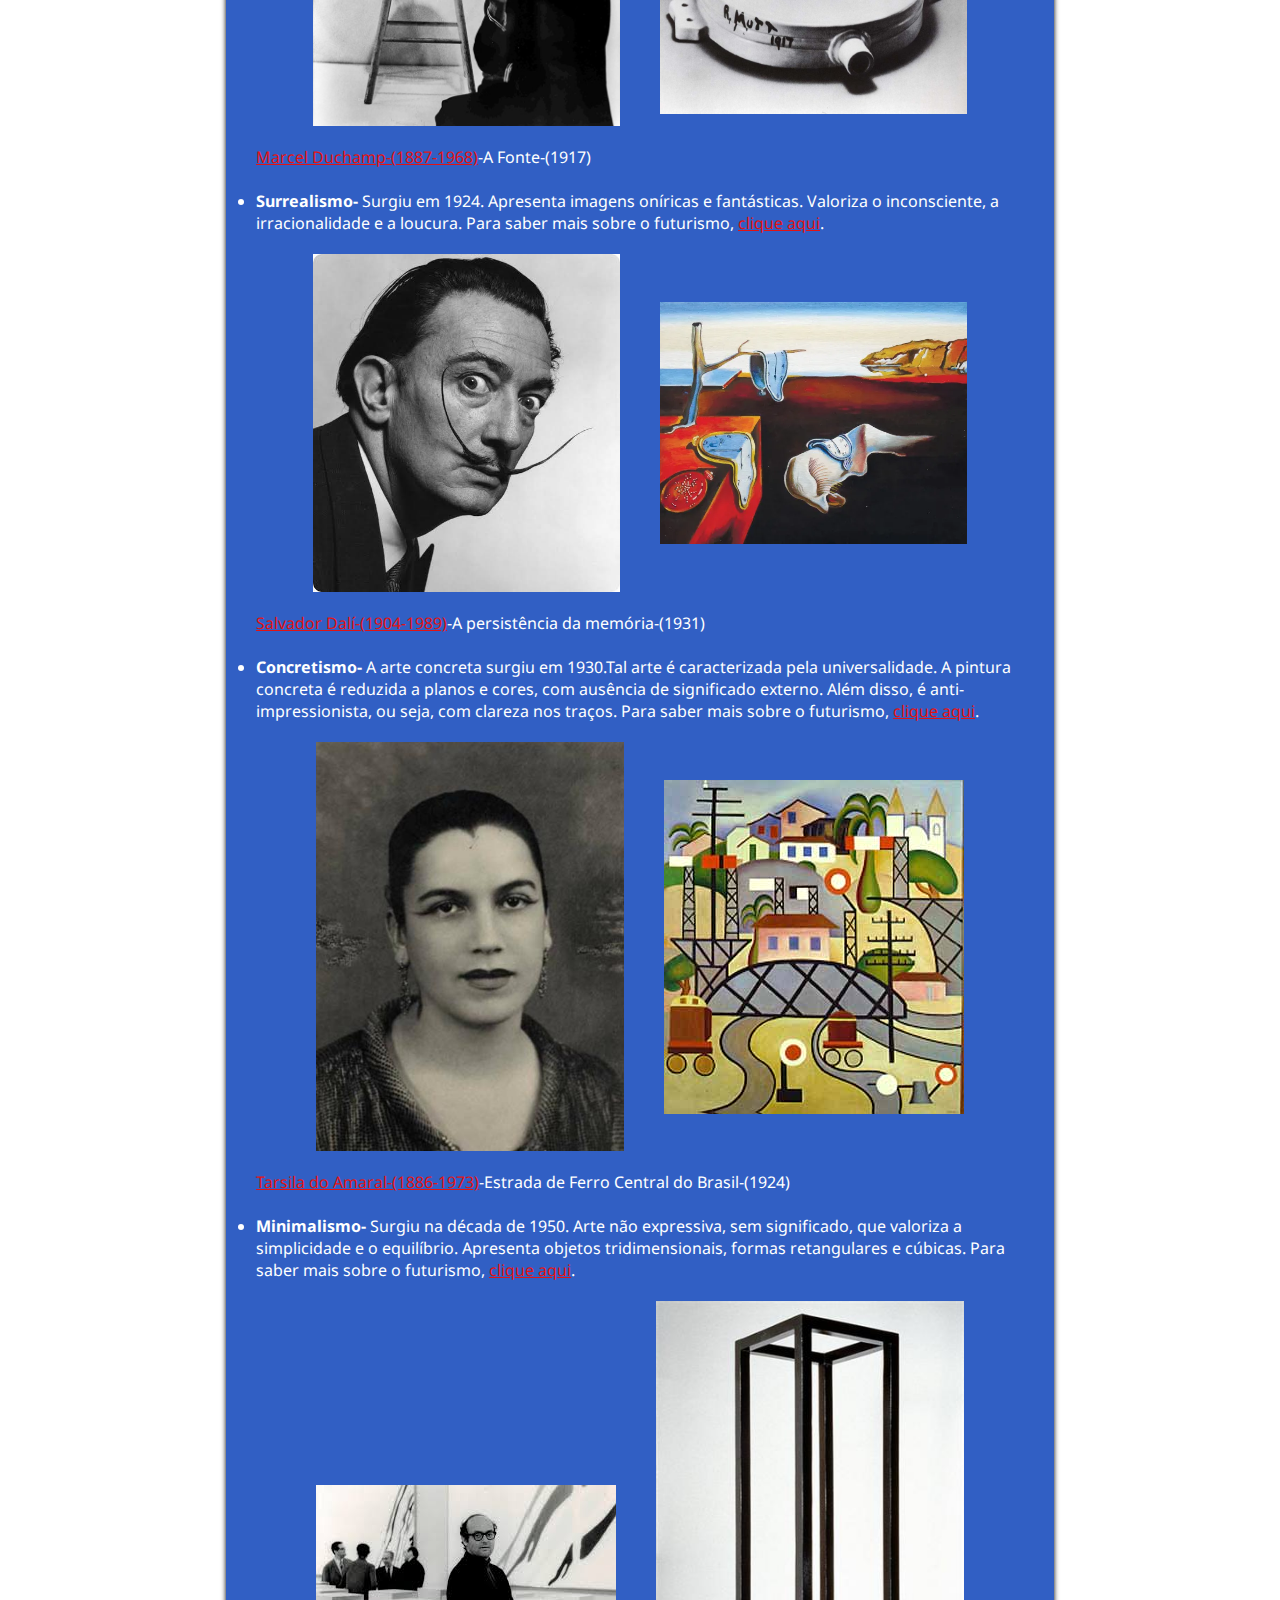
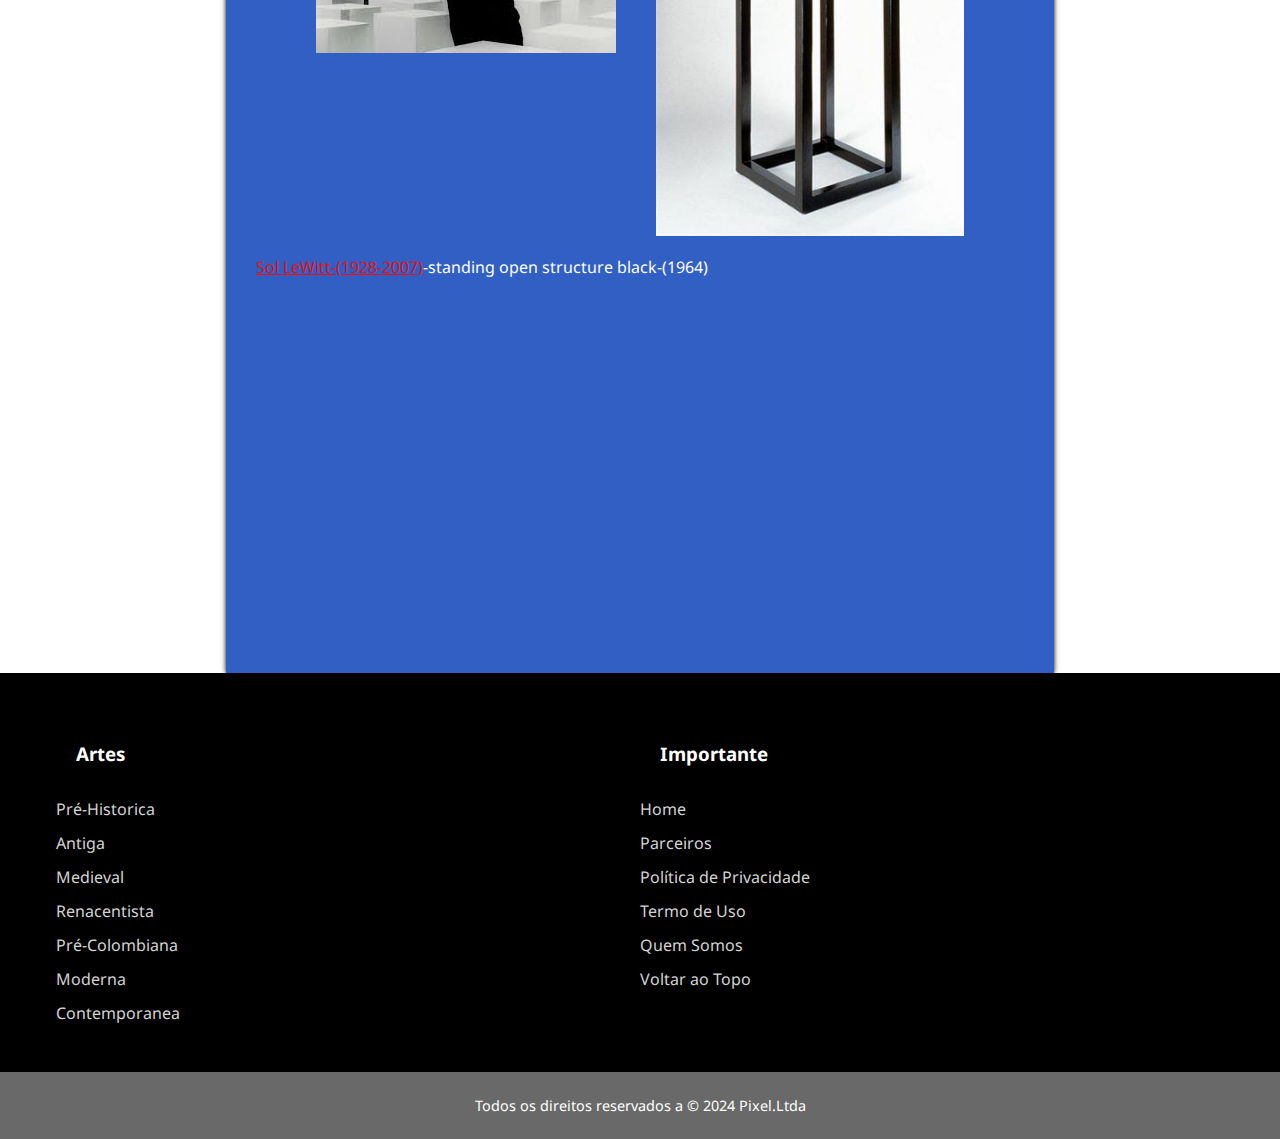
<file: arte moderna.html>
<!DOCTYPE html>
<html lang="pt-br">
<head>
    <meta charset="UTF-8">
    <meta name="viewport" content="width=device-width, initial-scale=1.0">
    <title>Arte Moderna</title>
    <link rel="stylesheet" href="arte moderna.css">
    <link rel="shortcut icon" href="faivicon (1).jpeg" type="image/x-icon">
    <link rel="stylesheet" href="rodape.css">
    <link rel="stylesheet" href="menu.css">
    <script defer src="main.js"></script>
    <link rel="shortcut icon" href="log-c.png" type="image/x-icon">
</head>
<body onresize="tamanho()">

    <header>
        <nav class="menu">
        
          <div class="lista-links">
            <ul>
              <li class="item-menu"><a class="link" href="index.html">Home</a></li>
              <li class="item-menu"><a class="link" href="bibliografia.html">Bibliorafia</a></li>
              <li class="item-menu"><a class="link" href="mapas.html">Parceiros</a></li>
            </ul>
          </div>
          <div class="avaliar">
            <button><a href="feedback.html">avaliar</a></button>
          </div>
          
          <div class="mobile-menu-btn">
            
            <P>Menu</P>
            
          </div>
        </nav>
        <div class="mobile-menu">
          
            <ul>
              <li class="item-menu"><a class="link" href="index.html">Home</a></li>
              <li class="item-menu"><a class="link" href="bibliografia.html">Bibliografia</a></li>
              <li class="item-menu"><a class="link" href="mapas.html">Parceiros</a></li>
            </ul>
            
          <div class="avaliar">
            <button><a href="feedback.html">avaliar</a></button>
          </div>
          
        </div>
    </header>
    
    <div class="corpo">
        <h1>Arte Moderna</h1>
    <div class="historia">
       
        <h2>História</h2>
        <p>A Arte Moderna é o conjunto de expressões artísticas que surgiu na Europa no final do século XIX e perdurou até meados do século XX.
            Ela abrange especialmente a arquitetura, a escultura, a literatura e a pintura.
            No Brasil, essa corrente artística se consolidou com a Semana da Arte Moderna que ocorreu em 1922 no Teatro Municipal da cidade de São Paulo.
            Alguns movimentos estéticos são típicos da arte moderna, tais como: Cubismo, Surrealismo, Expressionismo, Dadaísmo, Fauvismo, Futurismo, Minimalismo, Concretismo e Abstracionismo. Pablo Picasso e Salvador Dalí são alguns artistas famosos da arte moderna.</p>
    </div>
    <div class="artistas">
        <ul>
            <li><strong>Fauvismo-</strong>
                Surgiu em 1940. as obras possuem cores puras e brilhantes. A perspectiva da pintura é desproporcional. Valoriza o primitivismo e a simplicidade. É anti-impressionista. Apresenta caráter subjetivo. Para saber mais sobre esse movimento, <a href="https://brasilescola.uol.com.br/artes/fauvismo.htm">clique aqui</a>.
                <div class="imagem"><img src="fauvismo artista.webp" alt=""> <img src="fauvismos img.png" alt=""></div>
               <a href="https://www.todamateria.com.br/henri-matisse/">Henri Matisse (1869-1954)</a>- Mulher de chapéu-(1905)</li>
            <br>
            <li><strong>Cubismo-</strong>
                Surgiu em 1907. Valoriza as formas geométricas, a fragmentação e realiza uma distorção da realidade. Para saber mais sobre o futurismo, <a href="https://brasilescola.uol.com.br/literatura/cubismo.htm">clique aqui</a>.
                <div class="imagem"> <img src="cubismo artista.jpg" alt=""> <img src="cubismo img.webp" alt=""></iframe></div>
                <a href="https://www.todamateria.com.br/pablo-picasso/">Pablo Picasso (1881-1973)</a>-Guernica-(1937)</li>
            <br>
            <li><strong>Futurismo-</strong>
                Surgiu em 1909. Apresenta visão iconoclasta, além de evidenciar a tecnologia, a velocidade e a guerra. Para saber mais sobre o futurismo, <a href="https://brasilescola.uol.com.br/artes/futurismo.htm#:~:text=O%20futurismo%20foi%20uma%20das,como%20Fran%C3%A7a%2C%20R%C3%BAssia%20e%20Brasil.">clique aqui</a>.
                <div class="imagem"> <img src="futurismo artista.jfif" alt=""> <img src="futurismo img.jpg" alt=""></div>
              <a href="https://brasilescola.uol.com.br/biografia/tarsila-amaral.htm">Tarsila do Amaral-(1886-1973)</a>-Abaporu-(1928)</li>
            <br>
            <li><strong>Abstracionismo-</strong>
                Surgiu em 1910. Arte não figurativa, marcada pela simplificação das formas. Apresenta cores fortes e representa a expressão subjetiva e metafísica do artista. Para saber mais sobre o futurismo, <a href="https://mundoeducacao.uol.com.br/artes/o-abstracionismo.htm">clique aqui</a>.
                <div class="imagem"> <img src="abstraciosnismo artista.jpg" alt=""> <img src="abstraciosnismo img.jpg" alt=""></div>
               <a href="https://www.todamateria.com.br/kandinsky/">Wassily Kandinsky-(1866-1944)</a>-Primeira Aquarela Abstrata-(1910)</li>
            <br>
            <li><strong>Expressionismo-</strong>
                Surgiu, oficialmente, em 1911. É anti-impressionista. Apresenta cores fortes e a deformação da realidade. Valoriza a subjetividade e elementos sociais. Possui caráter pessimista. Para saber mais sobre o futurismo, <a href="https://brasilescola.uol.com.br/artes/expressionismo.htm">clique aqui</a>.
                <div class="imagem"> <img src="expressionismo artista.jpg" alt=""> <img src="expressionismo img.webp" alt=""></div>
                <a href="https://brasilescola.uol.com.br/biografia/vincent-van-gogh.htm">Vincent Van Gogh-(1853-1890)</a>-Noite Estrelada-(1889)</li>
            <br>
            <li><strong>Dadaísmo-</strong>
                Surgiu em 1916. Apresenta ilogicidade, nonsense, ironia, irreverência e antibelicismo. Para saber mais sobre o futurismo, <a href="https://brasilescola.uol.com.br/artes/dadaismo.htm">clique aqui</a>.
                <div class="imagem"> <img src="dadaísmo artista.jpg" alt=""> <img src="dadaísmo img.jpg" alt=""></div>
               <a href=" https://www.todamateria.com.br/marcel-duchamp/">Marcel Duchamp-(1887-1968)</a>-A Fonte-(1917)</li>
            <br>
            <li><strong>Surrealismo-</strong>
                Surgiu em 1924. Apresenta imagens oníricas e fantásticas. Valoriza o inconsciente, a irracionalidade e a loucura. Para saber mais sobre o futurismo, <a href="https://brasilescola.uol.com.br/historiag/surrealismo.htm">clique aqui</a>.
                <div class="imagem"> <img src="surrealismo artista.jfif" alt=""> <img src="surrealismo img.webp" alt=""></div>
               <a href="https://brasilescola.uol.com.br/biografia/salvador-dali.htm">Salvador Dalí-(1904-1989)</a>-A persistência da memória-(1931)</li>
            <br>
            <li><strong>Concretismo-</strong>
                A arte concreta surgiu em 1930.Tal arte é caracterizada pela universalidade. A pintura concreta é reduzida a planos e cores, com ausência de significado externo. Além disso, é anti-impressionista, ou seja, com clareza nos traços. Para saber mais sobre o futurismo, <a href="https://brasilescola.uol.com.br/literatura/concretismo.htm#:~:text=Concretismo%20%C3%A9%20um%20movimento%20art%C3%ADstico%2C%20e%20tamb%C3%A9m%20uma%20corrente%20liter%C3%A1ria,racionalidade%20e%20pelo%20avan%C3%A7o%20tecnol%C3%B3gico">clique aqui</a>.
                <div class="imagem"> <img src="concretismo artista.jpg" alt=""> <img src="concretismo img.jpg" alt=""></div>
               <a href=" https://brasilescola.uol.com.br/biografia/tarsila-amaral.htm"> Tarsila do Amaral-(1886-1973)</a>-Estrada de Ferro Central do Brasil-(1924)</li>
            <br>
            <li><strong>Minimalismo-</strong>
                Surgiu na década de 1950. Arte não expressiva, sem significado, que valoriza a simplicidade e o equilíbrio. Apresenta objetos tridimensionais, formas retangulares e cúbicas. Para saber mais sobre o futurismo, <a href="https://brasilescola.uol.com.br/artes/minimalismo.htm">clique aqui</a>.
                <div class="imagem"> <img src="minimalismo artista.jfif" alt=""> <img src="minimalismo img.jpg" alt=""></div>
                <a href="https://artout.com.br/sol-lewitt/">Sol LeWitt-(1928-2007)</a>-standing open structure black-(1964)</li>
        </ul>
        <div class="video"><iframe width="560" height="315" src="https://www.youtube.com/embed/LFWPRsZ4v_U?si=0_XOUcQzcAnsrwmF" title="YouTube video player" frameborder="0" allow="accelerometer; autoplay; clipboard-write; encrypted-media; gyroscope; picture-in-picture; web-share" referrerpolicy="strict-origin-when-cross-origin" allowfullscreen></iframe></div>
    </div>
  </div>
  <footer>
    <div class="conteiner-rodape">

        <div class="lista-r">
        <ul class="lista-elementos">
          
         <li><h3>Artes</h3></li>
         <li><a href="pré-histórica.html">Pré-Historica</a></li> 
         <li><a href="antiga.html">Antiga</a></li>
         <li><a href="medieval.html">Medieval</a></li>
         <li><a href="renascentista.html">Renacentista</a></li>  
         <li><a href="pre-colonbiana.html">Pré-Colombiana</a></li> 
         <li><a href="arte moderna.html">Moderna</a></li>
         <li><a href="arte contemporanea.html">Contemporanea</a></li>
         
            
          
        </ul>
        
        <ul class="lista-elementos">
          
         <li><h3>Importante</h3></li>
         <li><a href="index.html">Home</a></li>
         <li><a href="mapas.html">Parceiros</a></li>
         <li><a href="politica-de-dados.html">Política de Privacidade</a></li> 
         <li><a href="termos-de-uso.html">Termo de Uso</a></li>
         <li><a href="quem somos.html">Quem Somos</a></li> 
         <li><a href="#">Voltar ao Topo</a></li> 
          
        </ul>
       </div>
      </div>
        
        <div class="direitos">
          
          <p>Todos os direitos reservados a &copy 2024 Pixel.Ltda</p>
          
        </div>
</footer>
</body>
</html>
</file>
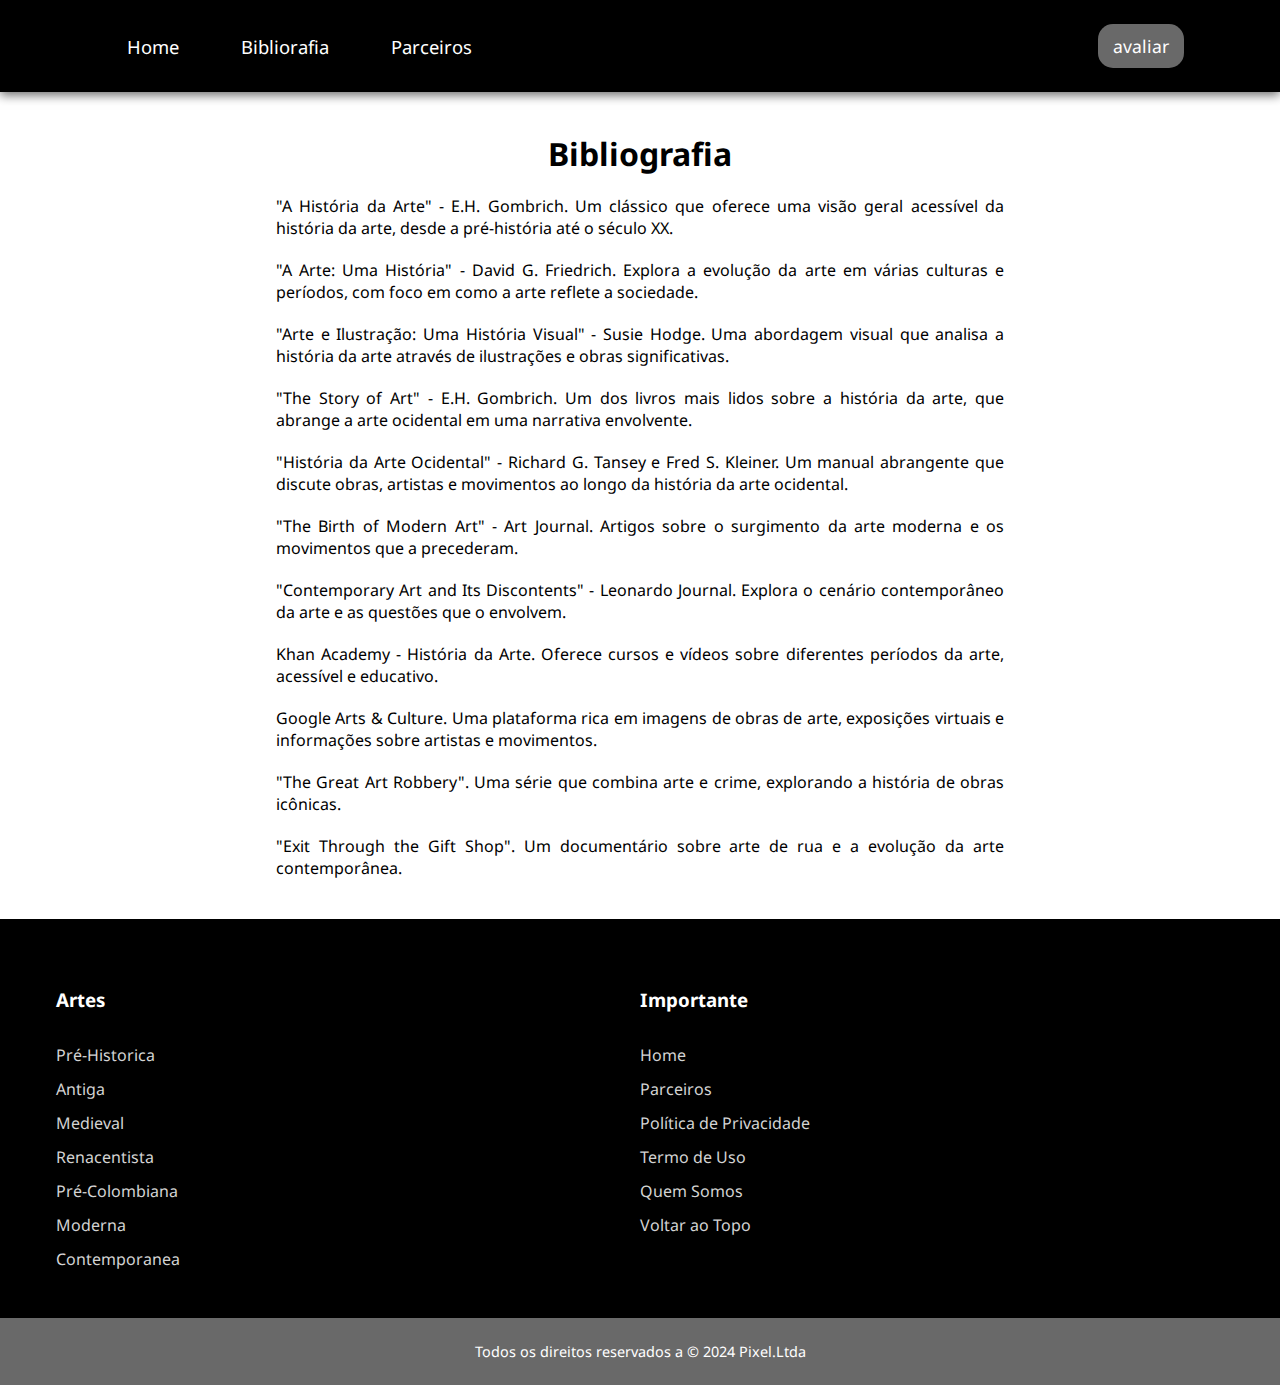
<file: bibliografia.html>
<!DOCTYPE html>
<html lang="pt-br">
<head>
    <meta charset="UTF-8">
    <meta name="viewport" content="width=device-width, initial-scale=1.0">
    <title>Política de Privacidade</title>
    <link rel="stylesheet" href="menu.css">
    <link rel="stylesheet" href="rodape.css">
    <link rel="stylesheet" href="style.css">
    <link rel="stylesheet" href="simple.css">
    <script defer src="main.js"></script>
</head>
<body onresize="tamanho()">
    
  <header>
    <nav class="menu">
    
      <div class="lista-links">
        <ul>
          <li class="item-menu"><a class="link" href="index.html">Home</a></li>
          <li class="item-menu"><a class="link" href="bibliografia.html">Bibliorafia</a></li>
          <li class="item-menu"><a class="link" href="mapas.html">Parceiros</a></li>
        </ul>
      </div>
      <div class="avaliar">
        <button><a href="feedback.html">avaliar</a></button>
      </div>
      
      <div class="mobile-menu-btn">
        
        <P>Menu</P>
        
      </div>
    </nav>
    <div class="mobile-menu">
      
        <ul>
          <li class="item-menu"><a class="link" href="index.html">Home</a></li>
          <li class="item-menu"><a class="link" href="bibliografia.html">Bibliografia</a></li>
          <li class="item-menu"><a class="link" href="mapas.html">Parceiros</a></li>
        </ul>
        
      <div class="avaliar">
        <button><a href="feedback.html">avaliar</a></button>
      </div>
      
    </div>
</header>

    <div class="corpo">

<h1>Bibliografia</h1>

  <p>"A História da Arte" - E.H. Gombrich. Um clássico que oferece uma visão geral acessível da história da arte, desde a pré-história até o século XX.</p>
  <p>"A Arte: Uma História" - David G. Friedrich. Explora a evolução da arte em várias culturas e períodos, com foco em como a arte reflete a sociedade.</p>
  <p>"Arte e Ilustração: Uma História Visual" - Susie Hodge. Uma abordagem visual que analisa a história da arte através de ilustrações e obras significativas. </p>
  <p>"The Story of Art" - E.H. Gombrich. Um dos livros mais lidos sobre a história da arte, que abrange a arte ocidental em uma narrativa envolvente. </p>
  <p>"História da Arte Ocidental" - Richard G. Tansey e Fred S. Kleiner. Um manual abrangente que discute obras, artistas e movimentos ao longo da história da arte ocidental. </p>
  <p> "The Birth of Modern Art" - Art Journal. Artigos sobre o surgimento da arte moderna e os movimentos que a precederam.</p>
  <p> "Contemporary Art and Its Discontents" - Leonardo Journal. Explora o cenário contemporâneo da arte e as questões que o envolvem. </p>
  <p>Khan Academy - História da Arte. Oferece cursos e vídeos sobre diferentes períodos da arte, acessível e educativo. </p>
  <p>Google Arts & Culture. Uma plataforma rica em imagens de obras de arte, exposições virtuais e informações sobre artistas e movimentos.</p> 
  <p>"The Great Art Robbery". Uma série que combina arte e crime, explorando a história de obras icônicas. </p>
  <p>"Exit Through the Gift Shop". Um documentário sobre arte de rua e a evolução da arte contemporânea. </p>

    </div>

    <footer>
      <div class="conteiner-rodape">
  
          <div class="lista-r">
          <ul class="lista-elementos">
            
           <li><h3>Artes</h3></li>
           <li><a href="pré-histórica.html">Pré-Historica</a></li> 
           <li><a href="antiga.html">Antiga</a></li>
           <li><a href="medieval.html">Medieval</a></li>
           <li><a href="renascentista.html">Renacentista</a></li>  
           <li><a href="pre-colonbiana.html">Pré-Colombiana</a></li> 
           <li><a href="arte moderna.html">Moderna</a></li>
           <li><a href="arte contemporanea.html">Contemporanea</a></li>
           
              
            
          </ul>
          
          <ul class="lista-elementos">
            
           <li><h3>Importante</h3></li>
           <li><a href="index.html">Home</a></li>
           <li><a href="mapas.html">Parceiros</a></li>
           <li><a href="politica-de-dados.html">Política de Privacidade</a></li> 
           <li><a href="termos-de-uso.html">Termo de Uso</a></li>
           <li><a href="quem somos.html">Quem Somos</a></li> 
           <li><a href="#">Voltar ao Topo</a></li> 
            
          </ul>
         </div>
        </div>
          
          <div class="direitos">
            
            <p>Todos os direitos reservados a &copy 2024 Pixel.Ltda</p>
            
          </div>
  </footer>
</body>
</html>
</file>
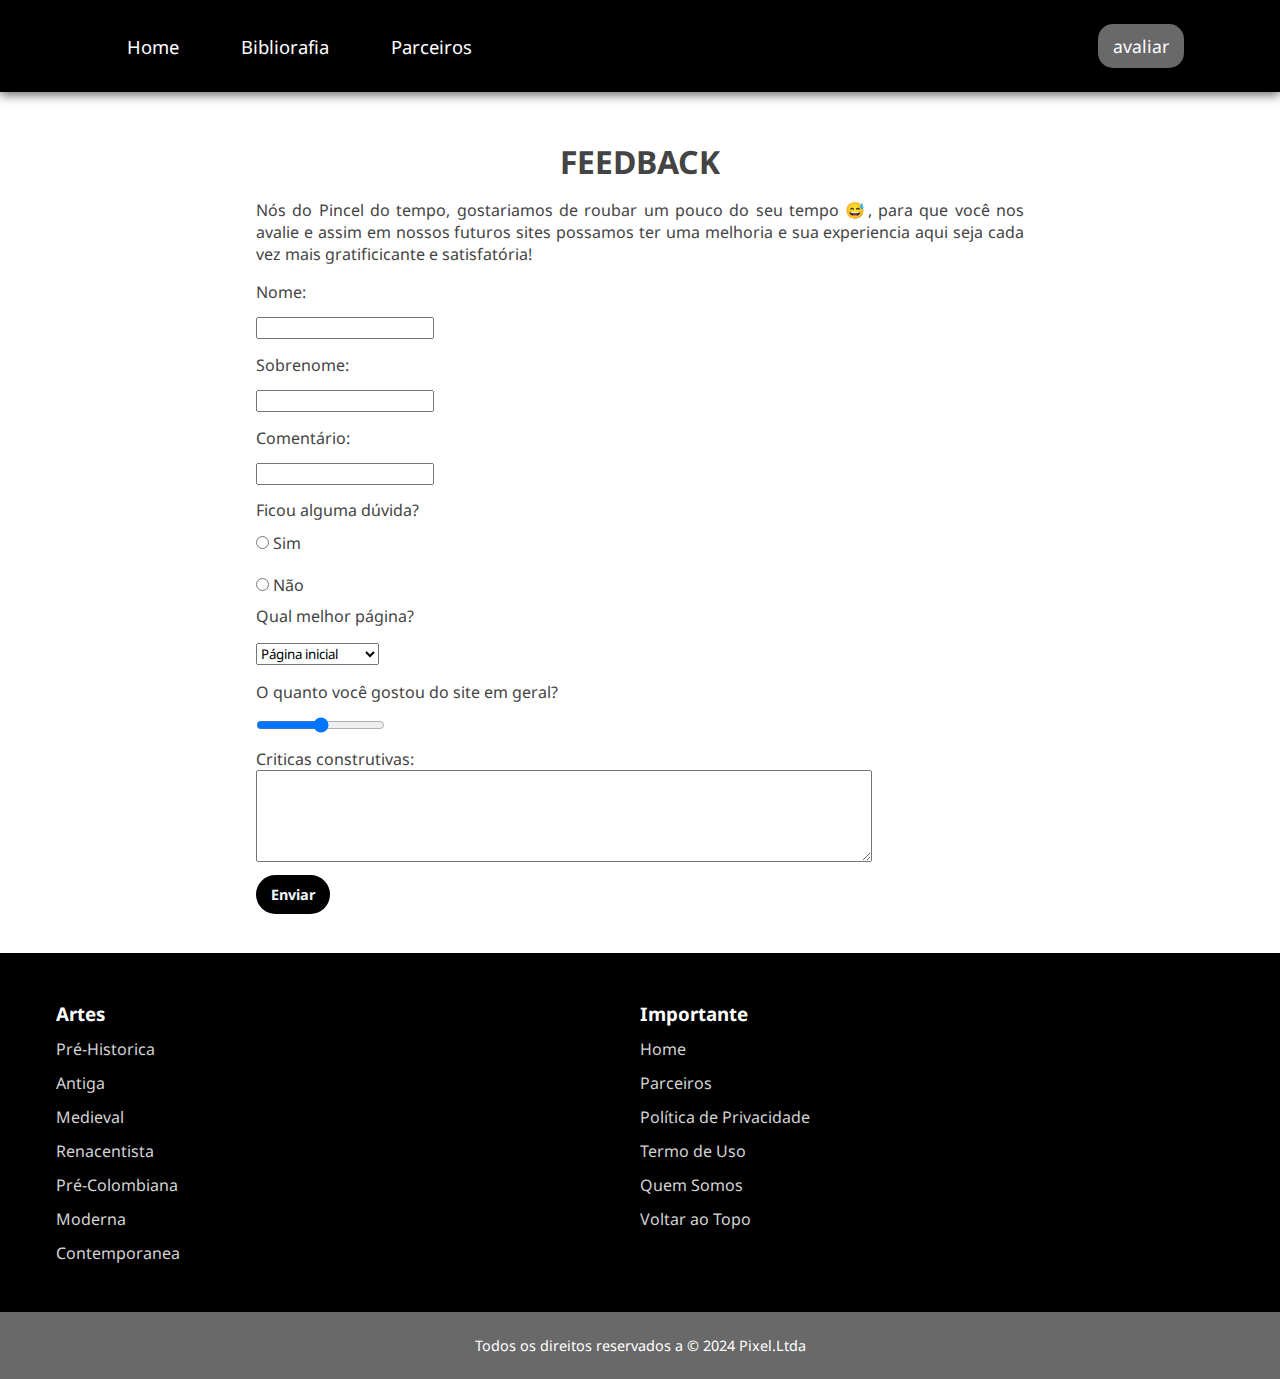
<file: feedback.html>
<!DOCTYPE html>
<html lang="pt-br">
<head>
    <meta charset="UTF-8">
    <meta name="viewport" content="width=device-width, initial-scale=1.0">
    <title>Avalie</title>  <link rel="stylesheet" href="feedback.css">
    <link rel="stylesheet" href="rodape.css">
    <link rel="stylesheet" href="menu.css">
    <link rel="shortcut icon" href="log-c.png" type="image/x-icon">
    <script defer src="main.js"></script>
</head>

<body onresize="tamanho()">
    <header>
        <nav class="menu">
        
          <div class="lista-links">
            <ul>
              <li class="item-menu"><a class="link" href="index.html">Home</a></li>
              <li class="item-menu"><a class="link" href="bibliografia.html">Bibliorafia</a></li>
              <li class="item-menu"><a class="link" href="mapas.html">Parceiros</a></li>
            </ul>
          </div>
          <div class="avaliar">
            <button><a href="feedback.html">avaliar</a></button>
          </div>
          
          <div class="mobile-menu-btn">
            
            <P>Menu</P>
            
          </div>
        </nav>
        <div class="mobile-menu">
          
            <ul>
              <li class="item-menu"><a class="link" href="index.html">Home</a></li>
              <li class="item-menu"><a class="link" href="bibliografia.html">Bibliografia</a></li>
              <li class="item-menu"><a class="link" href="mapas.html">Parceiros</a></li>
            </ul>
            
          <div class="avaliar">
            <button><a href="feedback.html">avaliar</a></button>
          </div>
          
        </div>
    </header>

    <div class="corpo">
        
        <h1> FEEDBACK</h1>
        <p> Nós do Pincel do tempo, gostariamos de roubar um pouco do seu tempo &#128517;, para que você nos avalie e assim em nossos futuros sites possamos ter uma melhoria e sua experiencia aqui seja cada vez mais gratificicante e satisfatória!</p>

        <div class="formulario">
            <form action="cadastro.php" method="post" autocomplete="off">
                <p><label for="inome">Nome:</label></p>
                <input type="text" name="nome" id="inome" required = "required">
                <p><label for="isobrenome">Sobrenome:</label></p>
                <input type="text" name="sobrenome" id="isobrenome">
                <p><label for="icomentario">Comentário:</label></p>
                <input type="text" name="comentario" id="icomentario" ><br>
                <p>Ficou alguma dúvida?</p>
                <input type="radio" value="C" id="imora"> <label for="imora">Sim</label><br>
                <input type="radio" value="C" id="imora2"> <label for="imora2">Não</label><br>
        

                <p>Qual melhor página?</p>

                <select name="" id="">
                    <option value="">Página inicial</option>
                    <option value="">Pré-histórica</option>
                    <option value="">Arte antiga</option>
                    <option value="">Medieval</option>
                    <option value="">Renascentista</option>
                    <option value="">Pré-colombiana</option>
                    <option value="">Moderna</option>
                    <option value="">Contemporânea</option>
                    <option value="">Página do mapa</option>
        
                </select>
                <p>O quanto você gostou do site em geral?</p>
                <input type="range">
        
                <p>Criticas construtivas:</p>
                <textarea id=""></textarea>
                <br>
                <a href="index.html" id="enviar">Enviar</a>
            </form>
        </div>
    </div>
    <footer>
        <div class="conteiner-rodape">
    
            <div class="lista-r">
            <ul class="lista-elementos">
              
             <li><h3>Artes</h3></li>
             <li><a href="pré-histórica.html">Pré-Historica</a></li> 
             <li><a href="antiga.html">Antiga</a></li>
             <li><a href="medieval.html">Medieval</a></li>
             <li><a href="renascentista.html">Renacentista</a></li>  
             <li><a href="pre-colonbiana.html">Pré-Colombiana</a></li> 
             <li><a href="arte moderna.html">Moderna</a></li>
             <li><a href="arte contemporanea.html">Contemporanea</a></li>
             
            </ul>
            
            <ul class="lista-elementos">
              
             <li><h3>Importante</h3></li>
             <li><a href="index.html">Home</a></li>
             <li><a href="mapas.html">Parceiros</a></li>
             <li><a href="politica-de-dados.html">Política de Privacidade</a></li> 
             <li><a href="termos-de-uso.html">Termo de Uso</a></li>
             <li><a href="quem somos.html">Quem Somos</a></li> 
             <li><a href="#">Voltar ao Topo</a></li> 
              
            </ul>
           </div>
          </div>
            
            <div class="direitos">
              
              <p>Todos os direitos reservados a &copy 2024 Pixel.Ltda</p>
              
            </div>
    </footer>
</body>
</html>
</body>
</html>
</file>
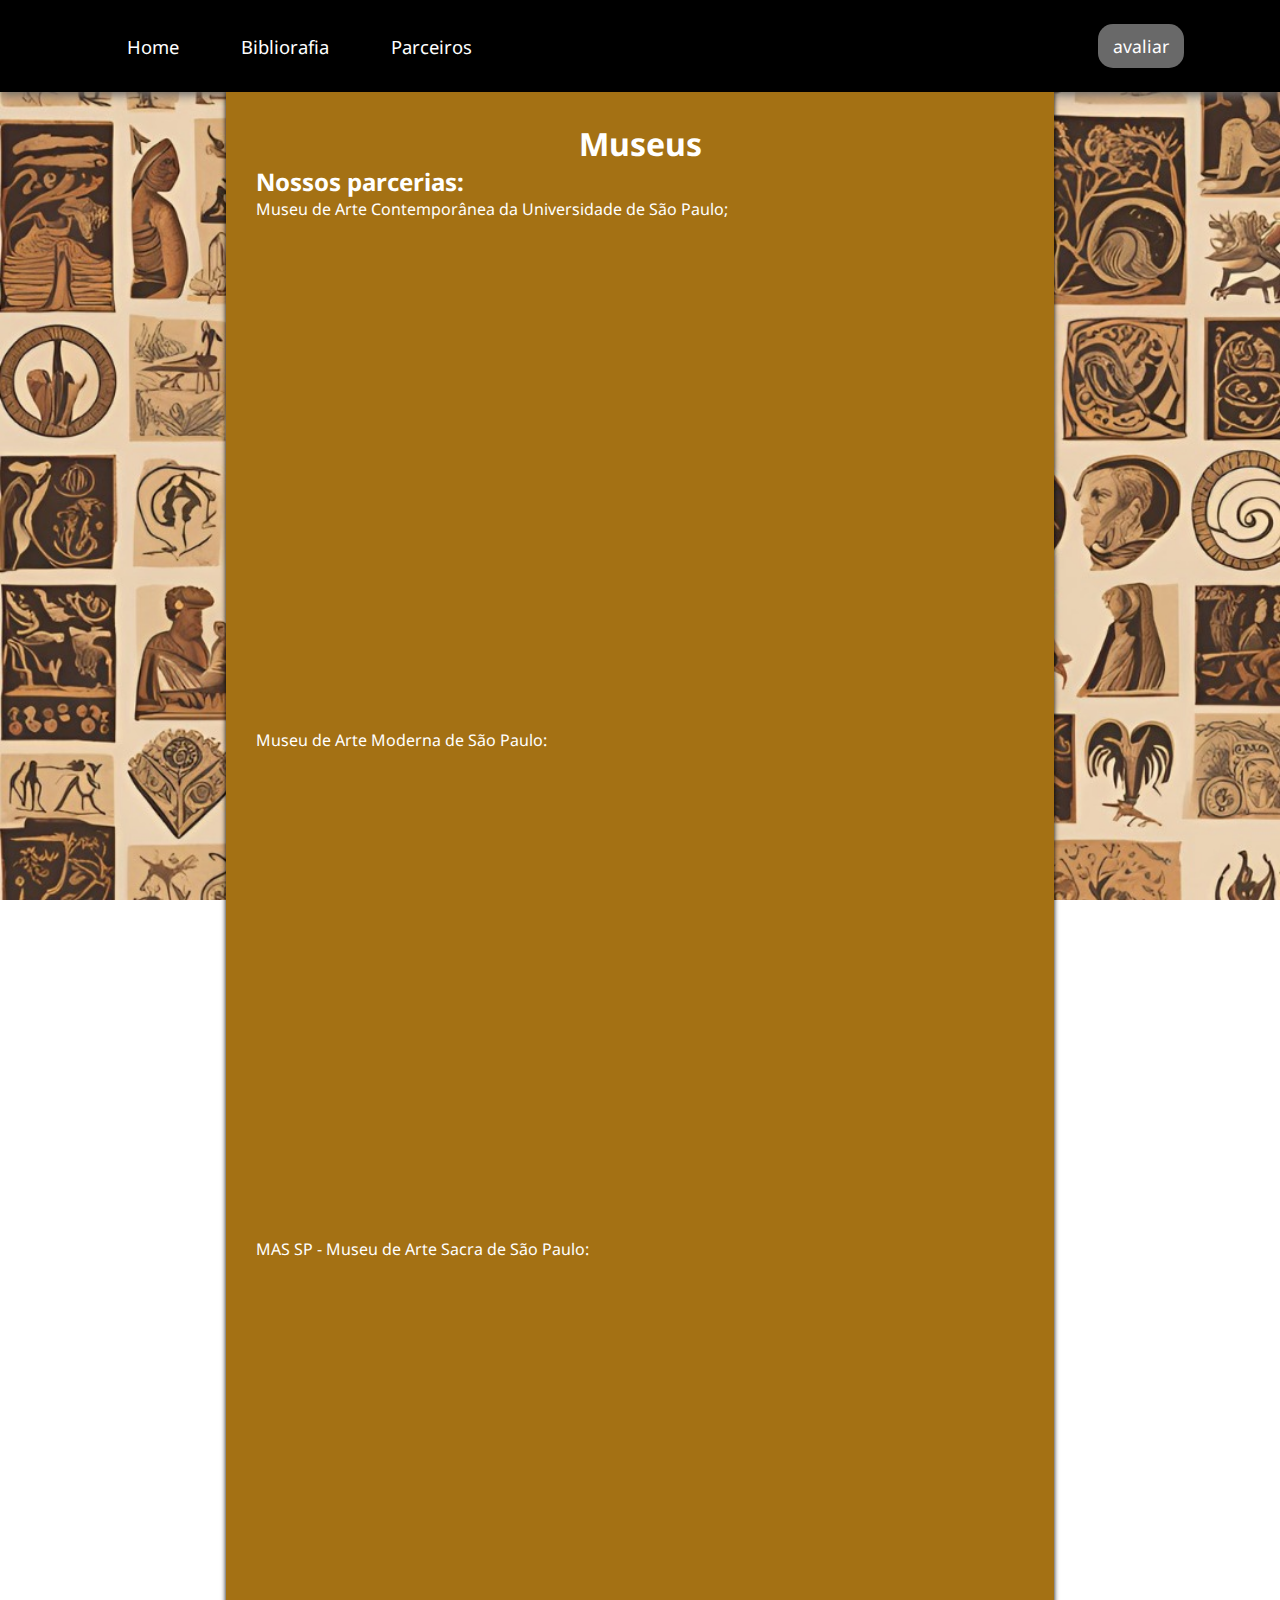
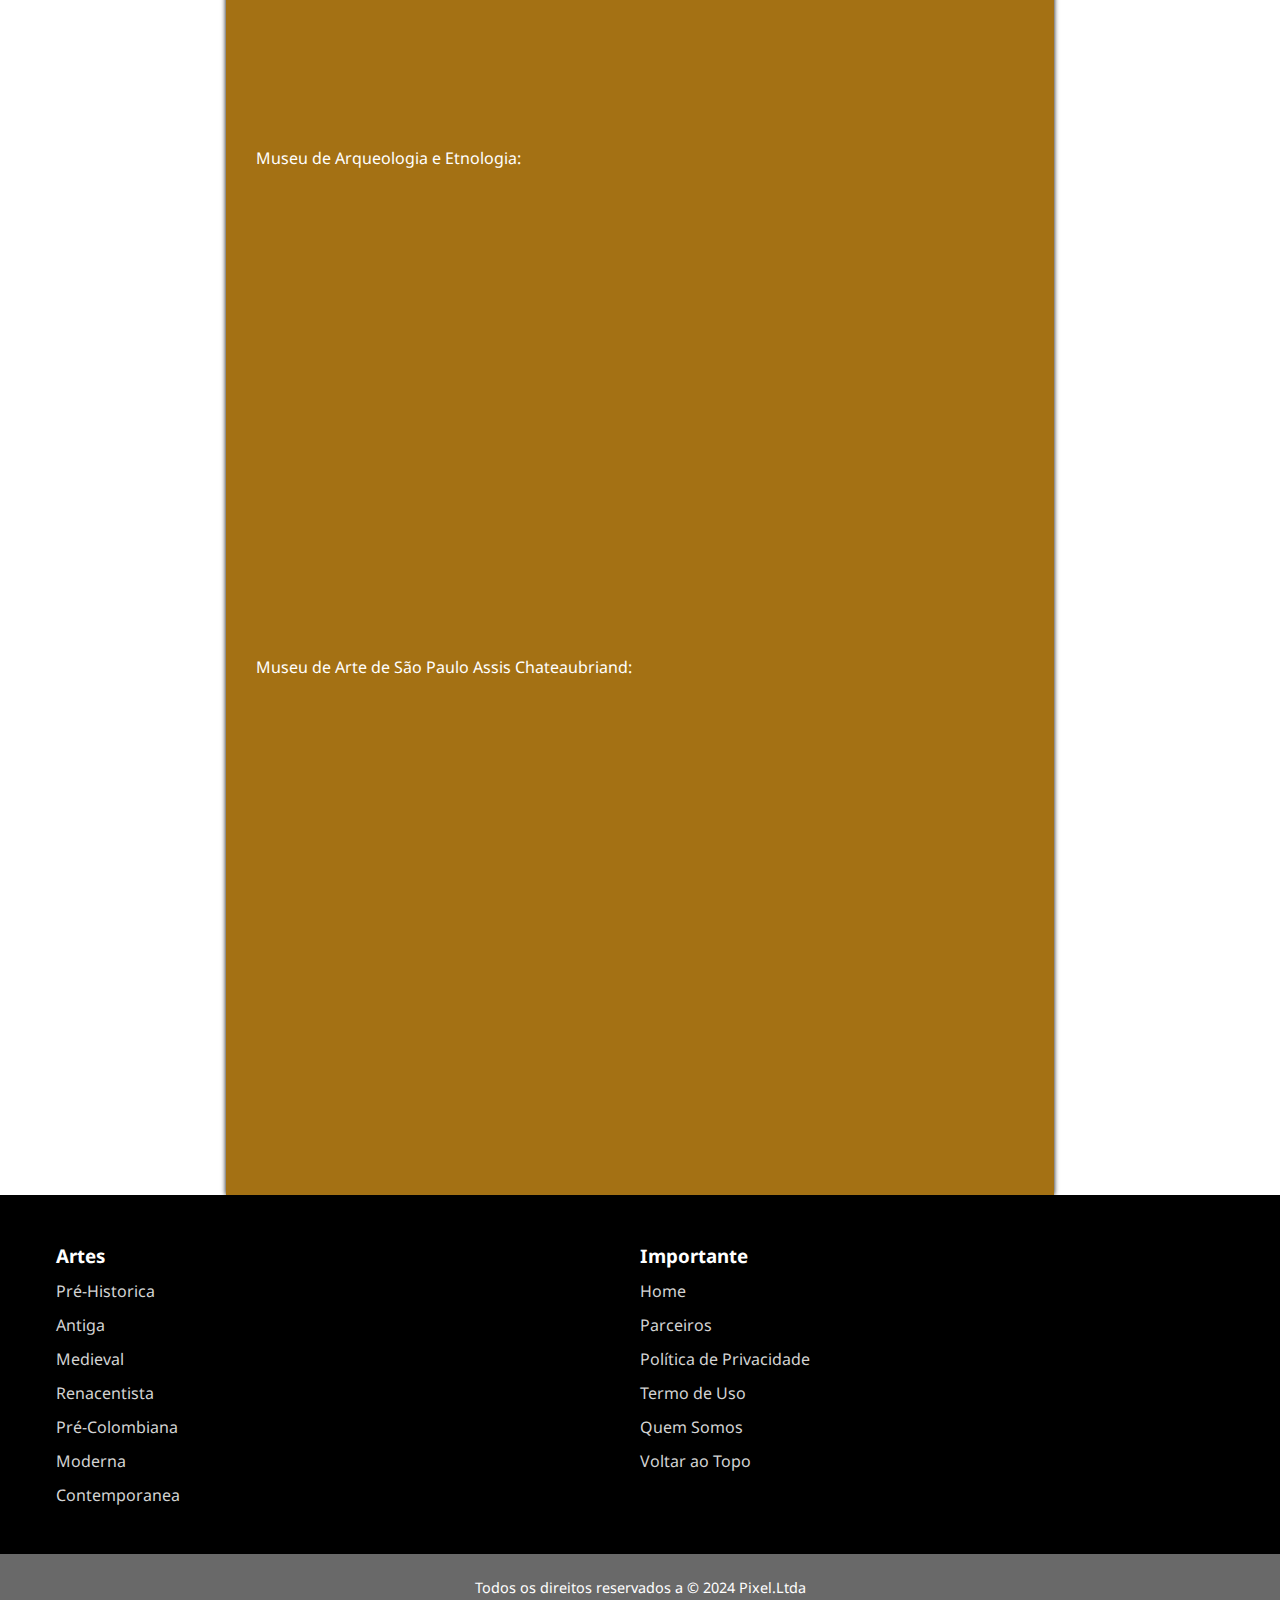
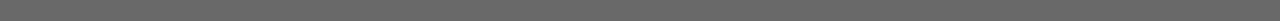
<file: mapas.html>
<!DOCTYPE html>
<html lang="pt-br">
<head>
    <meta charset="UTF-8">
    <meta name="viewport" content="width=device-width, initial-scale=1.0">
    <title>Parcerias</title>
    <link rel="stylesheet" href="mapa.css">
    <link rel="shortcut icon" href="log-c.png" type="image/x-icon">
    <link rel="stylesheet" href="rodape.css">
    <link rel="stylesheet" href="menu.css">
    <script defer src="main.js"></script>
</head>
<body onresize="tamanho()">

    <header>
        <nav class="menu">
        
          <div class="lista-links">
            <ul>
              <li class="item-menu"><a class="link" href="index.html">Home</a></li>
              <li class="item-menu"><a class="link" href="bibliografia.html">Bibliorafia</a></li>
              <li class="item-menu"><a class="link" href="mapas.html">Parceiros</a></li>
            </ul>
          </div>
          <div class="avaliar">
            <button><a href="feedback.html">avaliar</a></button>
          </div>
          
          <div class="mobile-menu-btn">
            
            <P>Menu</P>
            
          </div>
        </nav>
        <div class="mobile-menu">
          
            <ul>
              <li class="item-menu"><a class="link" href="index.html">Home</a></li>
              <li class="item-menu"><a class="link" href="bibliografia.html">Bibliografia</a></li>
              <li class="item-menu"><a class="link" href="mapas.html">Parceiros</a></li>
            </ul>
            
          <div class="avaliar">
            <button><a href="feedback.html">avaliar</a></button>
          </div>
          
        </div>
    </header>

    <div class="corpo">
        <h1>Museus</h1>
        <div class="titulo">
            <h2>Nossos parcerias:</h2>
            <ul>
                <li>Museu de Arte Contemporânea da Universidade de São Paulo;</li>
                    <iframe src="https://www.google.com/maps/embed?pb=!1m18!1m12!1m3!1d3656.4276644548354!2d-46.6509962!3d-23.5889906!2m3!1f0!2f0!3f0!3m2!1i1024!2i768!4f13.1!3m3!1m2!1s0x94ce598b32ed45f9%3A0xdd11838b80efe019!2sMuseu%20de%20Arte%20Contempor%C3%A2nea%20da%20Universidade%20de%20S%C3%A3o%20Paulo!5e0!3m2!1spt-BR!2sbr!4v1727963108132!5m2!1spt-BR!2sbr" width="600" height="450" style="border:0;" allowfullscreen="" loading="lazy" referrerpolicy="no-referrer-when-downgrade" class="mapa"></iframe> 
                    <br>
                    <br>
                <li>Museu de Arte Moderna de São Paulo:</li>
                    <iframe src="https://www.google.com/maps/embed?pb=!1m14!1m8!1m3!1d14625.839653186127!2d-46.6556522!3d-23.5878333!3m2!1i1024!2i768!4f13.1!3m3!1m2!1s0x94ce59f15a4dc07d%3A0xca774b991d58e966!2sMuseu%20de%20Arte%20Moderna%20de%20S%C3%A3o%20Paulo!5e0!3m2!1spt-BR!2sbr!4v1727963238039!5m2!1spt-BR!2sbr" width="600" height="450" style="border:0;" allowfullscreen="" loading="lazy" referrerpolicy="no-referrer-when-downgrade" class="mapa"></iframe>
                    <br>
                <li>MAS SP - Museu de Arte Sacra de São Paulo:</li>
                    <iframe src="https://www.google.com/maps/embed?pb=!1m18!1m12!1m3!1d3658.0557887594045!2d-46.63409822388907!3d-23.530495778821066!2m3!1f0!2f0!3f0!3m2!1i1024!2i768!4f13.1!3m3!1m2!1s0x94ce58f57f02e8cb%3A0xd06d353b98b623ad!2sMAS%20SP%20-%20Museu%20de%20Arte%20Sacra%20de%20S%C3%A3o%20Paulo!5e0!3m2!1spt-BR!2sbr!4v1727963376204!5m2!1spt-BR!2sbr" width="600" height="450" style="border:0;" allowfullscreen="" loading="lazy" referrerpolicy="no-referrer-when-downgrade" class="mapa"></iframe>
                    <br>
                <li>Museu de Arqueologia e Etnologia:</li>
                    <iframe src="https://www.google.com/maps/embed?pb=!1m18!1m12!1m3!1d3657.254973353202!2d-46.74387512388825!3d-23.559284378801227!2m3!1f0!2f0!3f0!3m2!1i1024!2i768!4f13.1!3m3!1m2!1s0x94ce56175ade47fd%3A0x68a70c4ffabe8f94!2sMuseu%20de%20Arqueologia%20e%20Etnologia!5e0!3m2!1spt-BR!2sbr!4v1727963436537!5m2!1spt-BR!2sbr" width="600" height="450" style="border:0;" allowfullscreen="" loading="lazy" referrerpolicy="no-referrer-when-downgrade" class="mapa"></iframe>
                    <br>
                <li>Museu de Arte de São Paulo Assis Chateaubriand:</li>
                    <iframe src="https://www.google.com/maps/embed?pb=!1m14!1m8!1m3!1d14628.782787138132!2d-46.6558819!3d-23.561414!3m2!1i1024!2i768!4f13.1!3m3!1m2!1s0x94ce59ceb1eb771f%3A0xe904f6a669744da1!2sMuseu%20de%20Arte%20de%20S%C3%A3o%20Paulo%20Assis%20Chateaubriand!5e0!3m2!1spt-BR!2sbr!4v1727963681017!5m2!1spt-BR!2sbr" width="600" height="450" style="border:0;" allowfullscreen="" loading="lazy" referrerpolicy="no-referrer-when-downgrade" class="mapa"></iframe>
            </ul>
        </div>
    

    </div>
    <footer>
        <div class="conteiner-rodape">
    
            <div class="lista-r">
            <ul class="lista-elementos">
              
             <li><h3>Artes</h3></li>
             <li><a href="pré-histórica.html">Pré-Historica</a></li> 
             <li><a href="antiga.html">Antiga</a></li>
             <li><a href="medieval.html">Medieval</a></li>
             <li><a href="renascentista.html">Renacentista</a></li>  
             <li><a href="pre-colonbiana.html">Pré-Colombiana</a></li> 
             <li><a href="arte moderna.html">Moderna</a></li>
             <li><a href="arte contemporanea.html">Contemporanea</a></li>
             
                
              
            </ul>
            
            <ul class="lista-elementos">
              
             <li><h3>Importante</h3></li>
             <li><a href="index.html">Home</a></li>
             <li><a href="mapas.html">Parceiros</a></li>
             <li><a href="politica-de-dados.html">Política de Privacidade</a></li> 
             <li><a href="termos-de-uso.html">Termo de Uso</a></li>
             <li><a href="quem somos.html">Quem Somos</a></li> 
             <li><a href="#">Voltar ao Topo</a></li> 
              
            </ul>
           </div>
          </div>
            
            <div class="direitos">
              
              <p>Todos os direitos reservados a &copy 2024 Pixel.Ltda</p>
              
            </div>
    </footer>
</body>
</html>
</file>
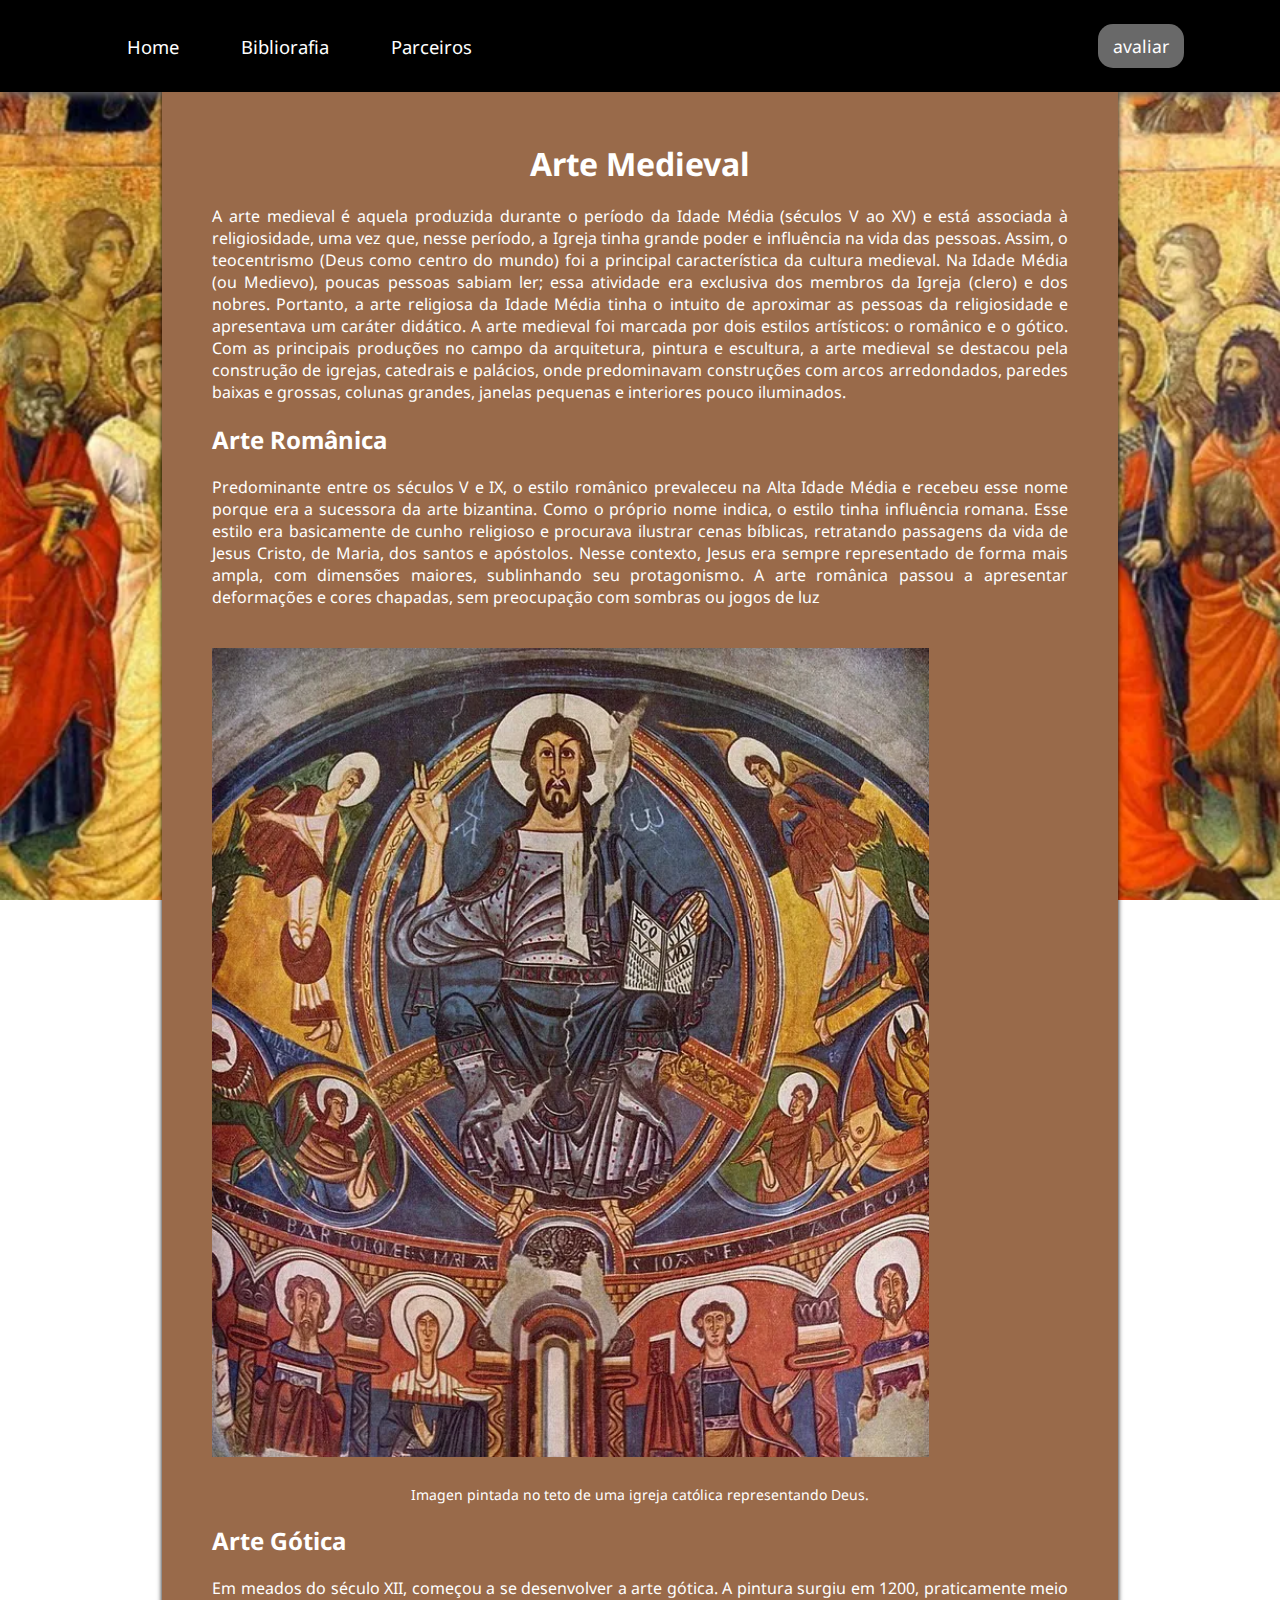
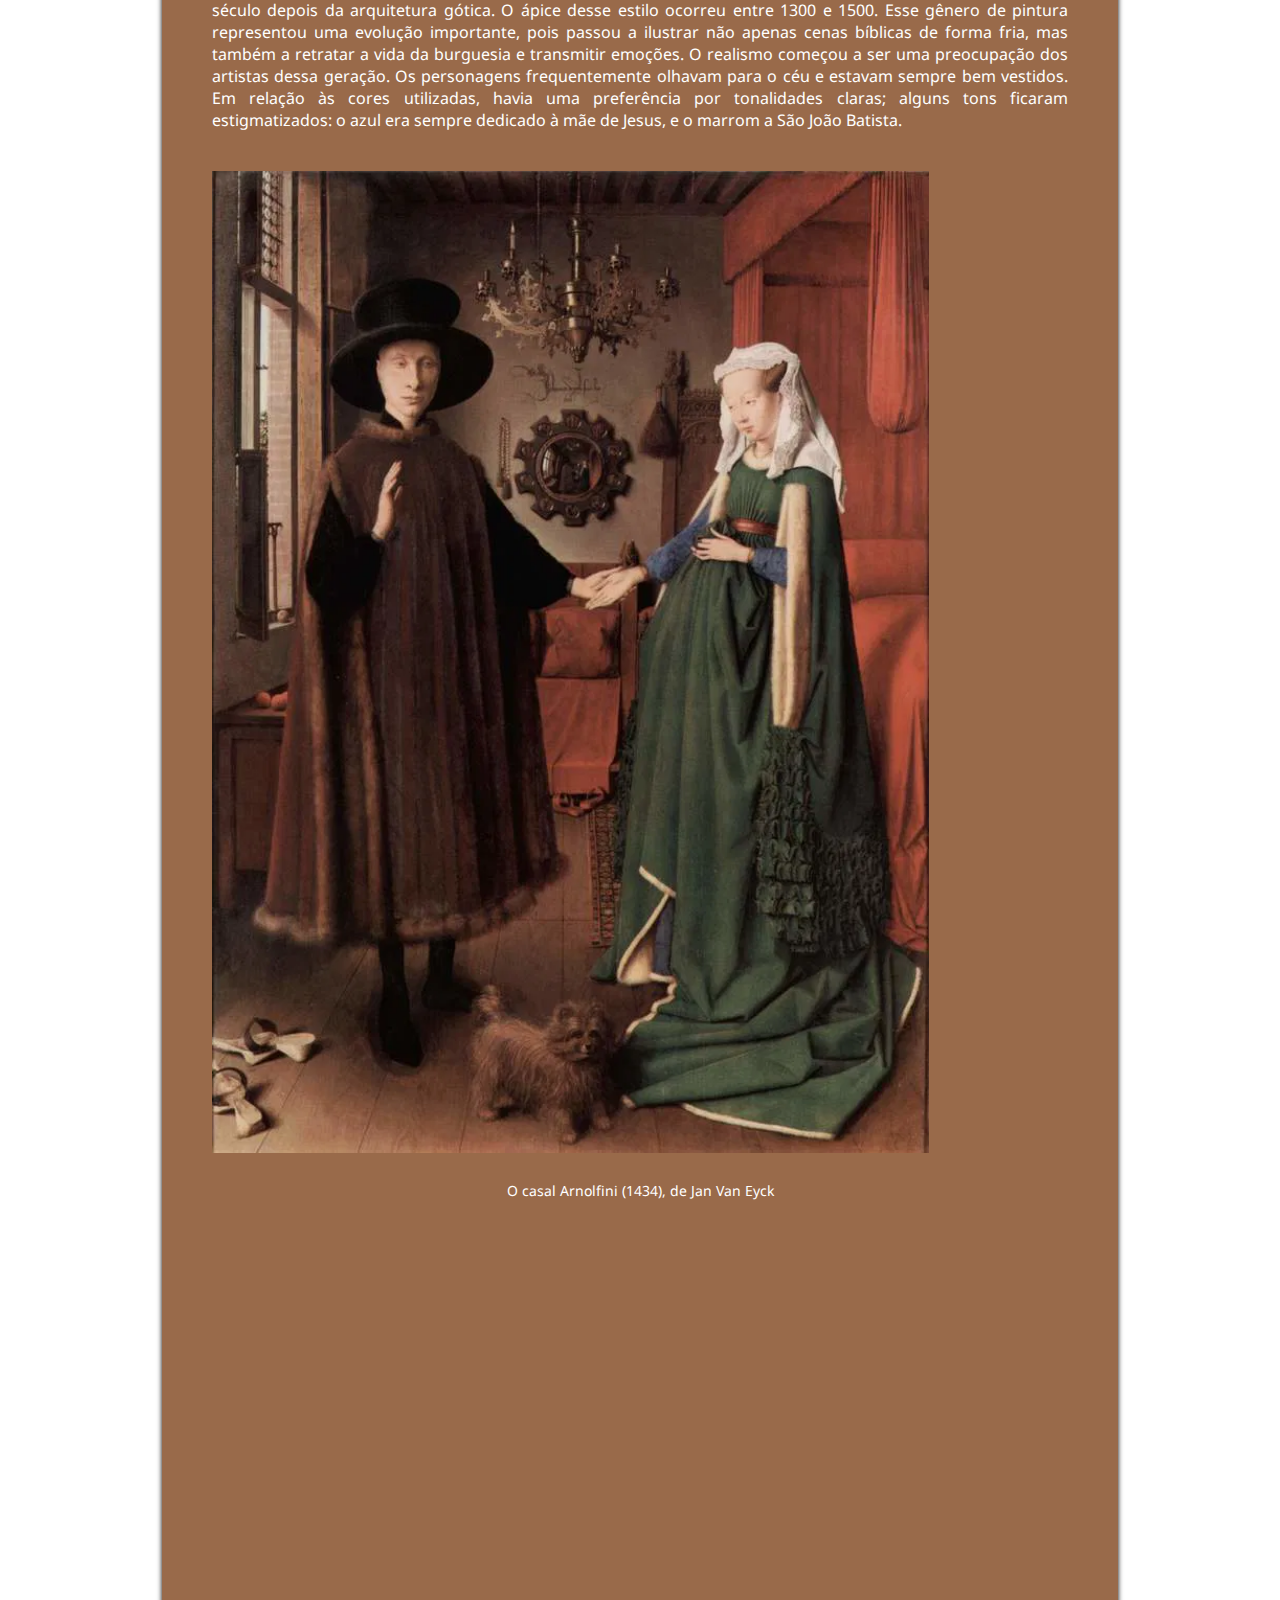
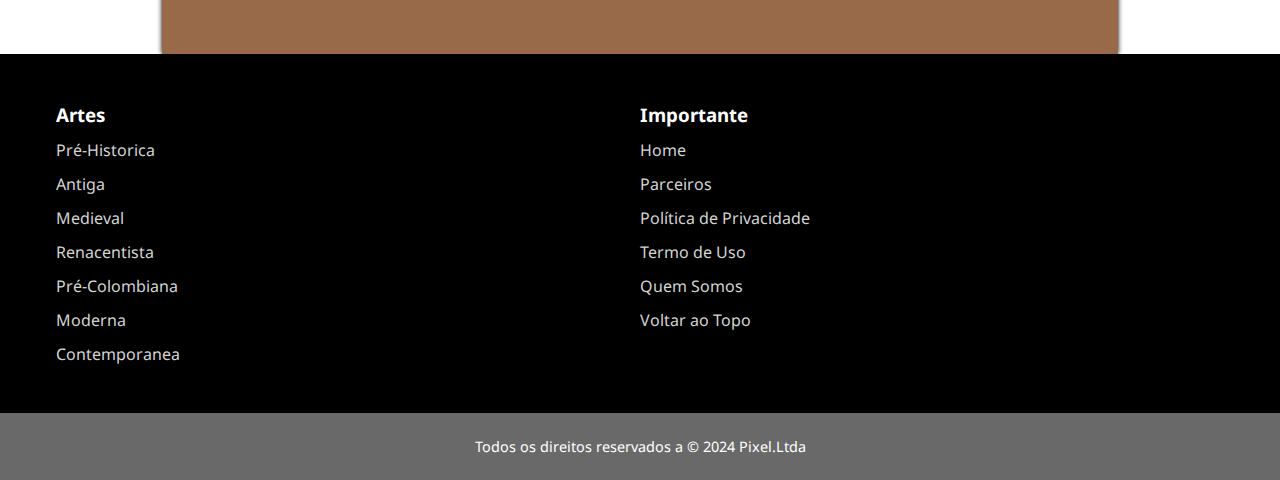
<file: medieval.html>
<!DOCTYPE html>
<html lang="pt-br">
<head>
     <link rel="stylesheet" href="base2.css">
    <meta charset="UTF-8">
    <meta name="viewport" content="width=, initial-scale=1.0">
    <title>Arte Medieval</title>
    <link rel="shortcut icon" href="logo.jpeg" type="image/x-icon">
    <link rel="stylesheet" href="rodape.css">
    <link rel="stylesheet" href="menu.css">
    <script defer src="main.js"></script>
    <link rel="shortcut icon" href="log-c.png" type="image/x-icon">
</head>

<header>
  <nav class="menu">
  
    <div class="lista-links">
      <ul>
        <li class="item-menu"><a class="link" href="index.html">Home</a></li>
        <li class="item-menu"><a class="link" href="bibliografia.html">Bibliorafia</a></li>
        <li class="item-menu"><a class="link" href="mapas.html">Parceiros</a></li>
      </ul>
    </div>
    <div class="avaliar">
      <button><a href="feedback.html">avaliar</a></button>
    </div>
    
    <div class="mobile-menu-btn">
      
      <P>Menu</P>
      
    </div>
  </nav>
  <div class="mobile-menu">
    
      <ul>
        <li class="item-menu"><a class="link" href="index.html">Home</a></li>
        <li class="item-menu"><a class="link" href="bibliografia.html">Bibliografia</a></li>
        <li class="item-menu"><a class="link" href="mapas.html">Parceiros</a></li>
      </ul>
      
    <div class="avaliar">
      <button><a href="feedback.html">avaliar</a></button>
    </div>
    
  </div>
</header>

<body>
   <div class="corpo">
        <h1>Arte Medieval</h1>  
   <div class="historia">
        <p>A arte medieval é aquela produzida durante o período da Idade Média (séculos V ao XV) e está associada à religiosidade, uma vez que, nesse período, a Igreja tinha grande poder e influência na vida das pessoas. Assim, o teocentrismo (Deus como centro do mundo) foi a principal característica da cultura medieval. Na Idade Média (ou Medievo), poucas pessoas sabiam ler; essa atividade era exclusiva dos membros da Igreja (clero) e dos nobres. Portanto, a arte religiosa da Idade Média tinha o intuito de aproximar as pessoas da religiosidade e apresentava um caráter didático.

            A arte medieval foi marcada por dois estilos artísticos: o românico e o gótico. Com as principais produções no campo da arquitetura, pintura e escultura, a arte medieval se destacou pela construção de igrejas, catedrais e palácios, onde predominavam construções com arcos arredondados, paredes baixas e grossas, colunas grandes, janelas pequenas e interiores pouco iluminados.  
       </p>
    <h2>Arte Românica</h2>
    <div class="obra">
               <p>Predominante entre os séculos V e IX, o estilo românico prevaleceu na Alta Idade    Média e recebeu esse nome porque era a sucessora da arte bizantina. Como o próprio nome indica, o estilo tinha influência romana. Esse estilo era basicamente de cunho religioso e procurava ilustrar cenas bíblicas, retratando passagens da vida de Jesus Cristo, de Maria, dos santos e apóstolos. Nesse contexto, Jesus era sempre representado de forma mais ampla, com dimensões maiores, sublinhando seu protagonismo. A arte românica passou a apresentar deformações e cores chapadas, sem preocupação com sombras ou jogos de luz
              </p>
              <div class="imagens"><img src="romanica.webp" ></div>
              <div class="legenda">Imagen pintada no teto de uma igreja católica representando Deus.</div>
              </div>
           <h2>Arte Gótica</h2>
           <div class="obras">
             <p>Em meados do século XII, começou a se desenvolver a arte gótica. A pintura surgiu em 1200, praticamente meio século depois da arquitetura gótica. O ápice desse estilo ocorreu entre 1300 e 1500. Esse gênero de pintura representou uma evolução importante, pois passou a ilustrar não apenas cenas bíblicas de forma fria, mas também a retratar a vida da burguesia e transmitir emoções. O realismo começou a ser uma preocupação dos artistas dessa geração. Os personagens frequentemente olhavam para o céu e estavam sempre bem vestidos. Em relação às cores utilizadas, havia uma preferência por tonalidades claras; alguns tons ficaram estigmatizados: o azul era sempre dedicado à mãe de Jesus, e o marrom a São João Batista.</p>
             <div class="imagens"> <img src="gotica.webp"></div>
             <div class="legenda">O casal Arnolfini (1434), de Jan Van Eyck </div>
             </div>
       <div class="video"><iframe width="560" height="315" src="https://www.youtube.com/embed/7pim_dMPHGU?si=jJWVYyUWp0yrdQAY" title="YouTube video player" frameborder="0" allow="accelerometer; autoplay; clipboard-write; encrypted-media; gyroscope; picture-in-picture; web-share" referrerpolicy="strict-origin-when-cross-origin" allowfullscreen></iframe></div>
     </div>
   </div>
     <footer>
          <div class="conteiner-rodape">
      
              <div class="lista-r">
              <ul class="lista-elementos">
                
               <li><h3>Artes</h3></li>
               <li><a href="pré-histórica.html">Pré-Historica</a></li> 
               <li><a href="antiga.html">Antiga</a></li>
               <li><a href="medieval.html">Medieval</a></li>
               <li><a href="renascentista.html">Renacentista</a></li>  
               <li><a href="pre-colonbiana.html">Pré-Colombiana</a></li> 
               <li><a href="arte moderna.html">Moderna</a></li>
               <li><a href="arte contemporanea.html">Contemporanea</a></li>
               
                  
                
              </ul>
              
              <ul class="lista-elementos">
                
               <li><h3>Importante</h3></li>
               <li><a href="index.html">Home</a></li>
               <li><a href="mapas.html">Parceiros</a></li>
               <li><a href="politica-de-dados.html">Política de Privacidade</a></li> 
               <li><a href="termos-de-uso.html">Termo de Uso</a></li>
               <li><a href="quem somos.html">Quem Somos</a></li> 
               <li><a href="#">Voltar ao Topo</a></li> 
                
              </ul>
             </div>
            </div>
              
              <div class="direitos">
                
                <p>Todos os direitos reservados a &copy 2024 Pixel.Ltda</p>
                
              </div>
      </footer>
</body>
</html>
</file>
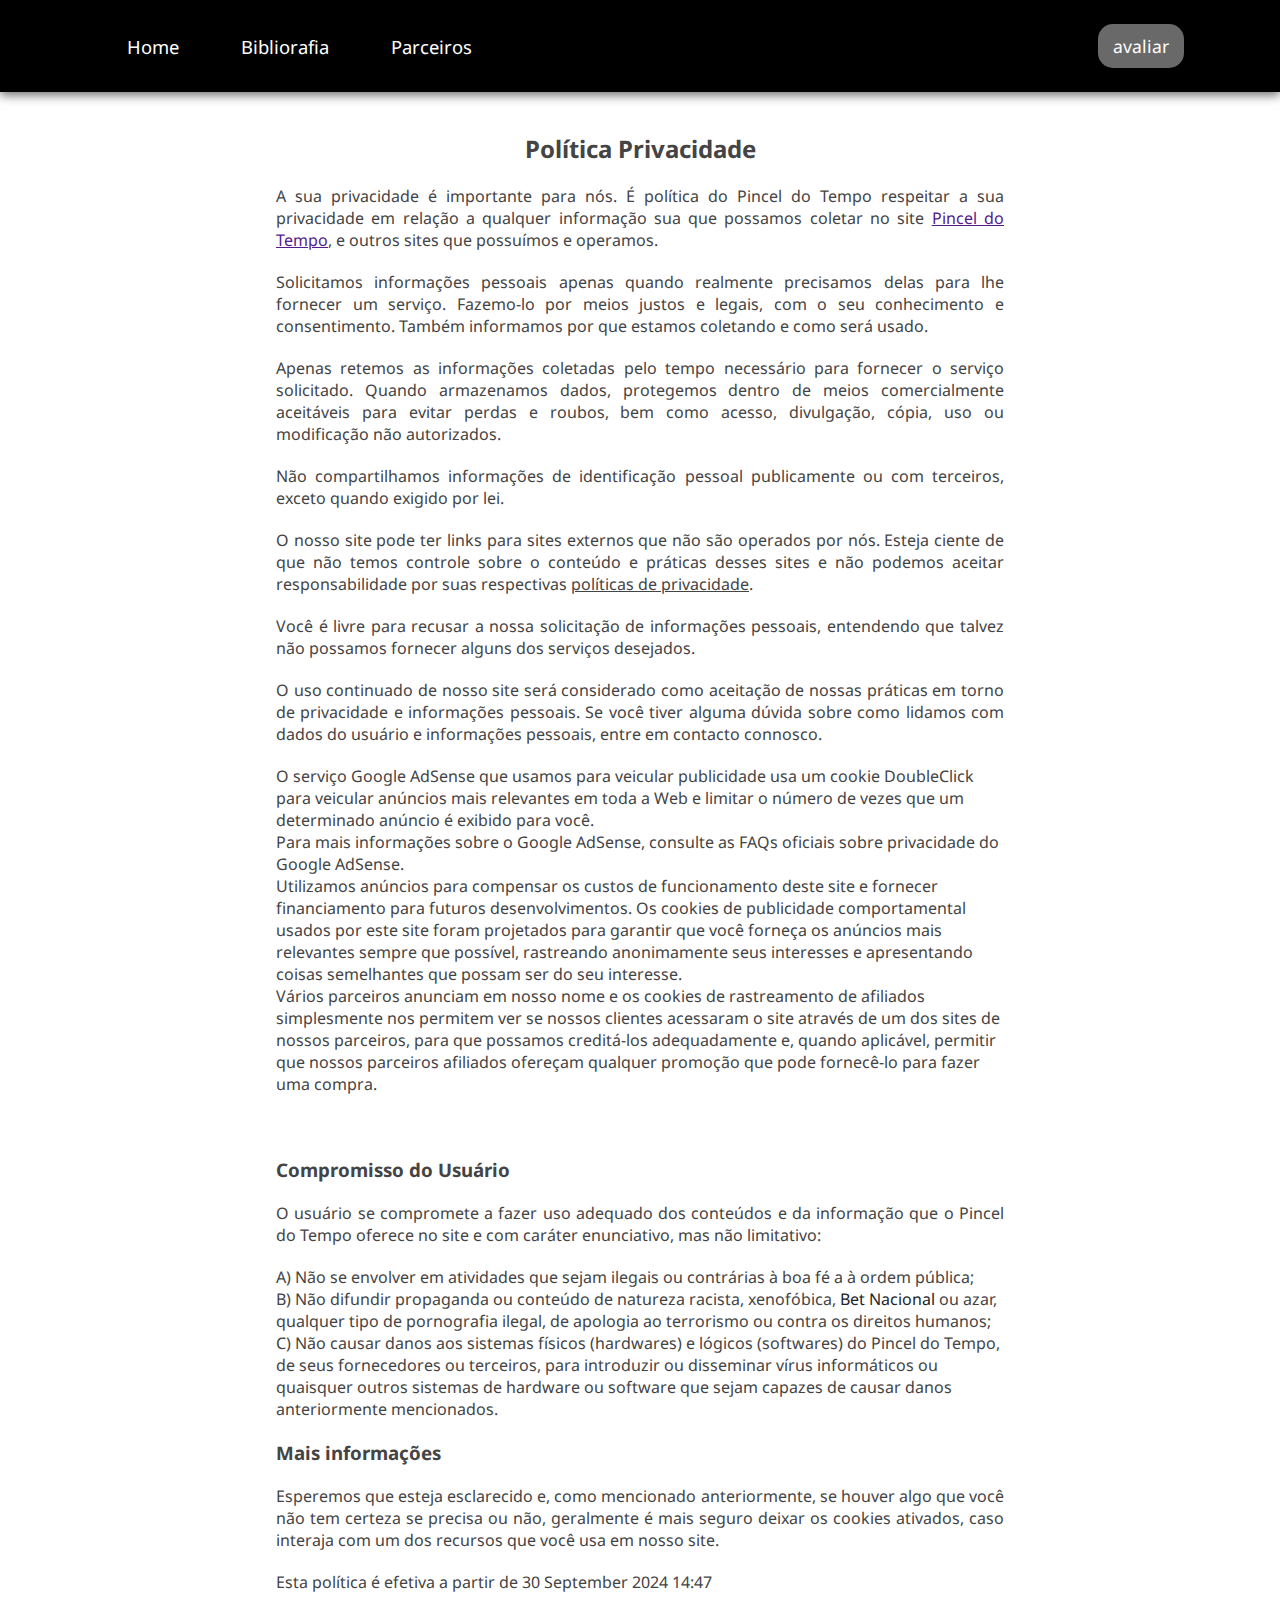
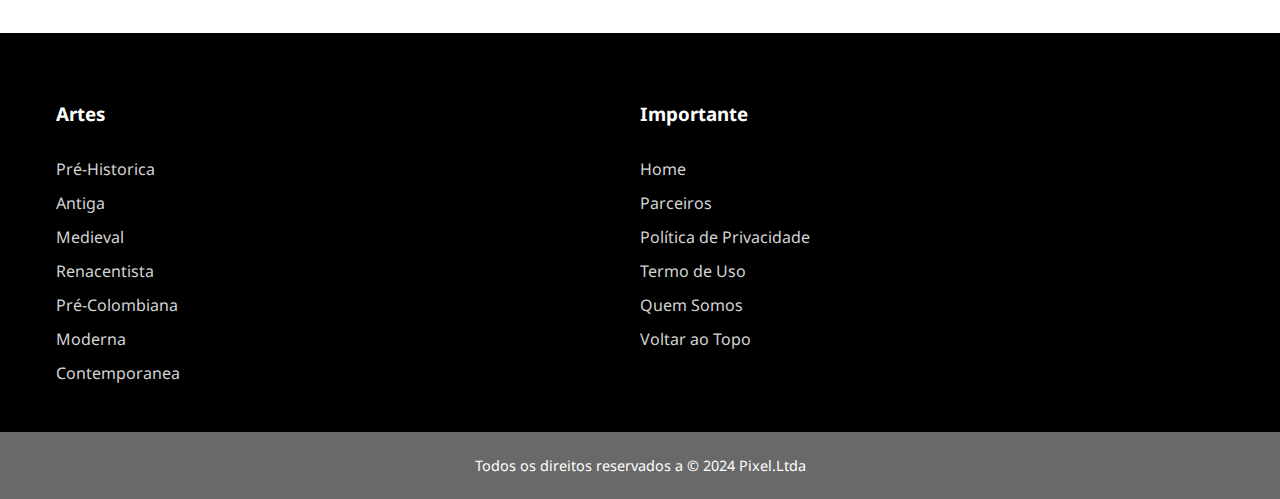
<file: politica-de-dados.html>
<!DOCTYPE html>
<html lang="pt-br">
<head>
    <meta charset="UTF-8">
    <meta name="viewport" content="width=device-width, initial-scale=1.0">
    <title>Política de Privacidade</title>
    <link rel="stylesheet" href="menu.css">
    <link rel="stylesheet" href="rodape.css">
    <link rel="stylesheet" href="style.css">
    <link rel="stylesheet" href="simple.css">
    <script defer src="main.js"></script>
</head>
<body onresize="tamanho()">
    
  <header>
    <nav class="menu">
    
      <div class="lista-links">
        <ul>
          <li class="item-menu"><a class="link" href="index.html">Home</a></li>
          <li class="item-menu"><a class="link" href="bibliografia.html">Bibliorafia</a></li>
          <li class="item-menu"><a class="link" href="mapas.html">Parceiros</a></li>
        </ul>
      </div>
      <div class="avaliar">
        <button><a href="feedback.html">avaliar</a></button>
      </div>
      
      <div class="mobile-menu-btn">
        
        <P>Menu</P>
        
      </div>
    </nav>
    <div class="mobile-menu">
      
        <ul>
          <li class="item-menu"><a class="link" href="index.html">Home</a></li>
          <li class="item-menu"><a class="link" href="bibliografia.html">Bibliografia</a></li>
          <li class="item-menu"><a class="link" href="mapas.html">Parceiros</a></li>
        </ul>
        
      <div class="avaliar">
        <button><a href="feedback.html">avaliar</a></button>
      </div>
      
    </div>
</header>

    <div class="corpo">

<h2><span style="color: rgb(68, 68, 68);">Política Privacidade</span></h2><p><span style="color: rgb(68, 68, 68);">A sua privacidade é importante para nós. É política do Pincel do Tempo respeitar a sua privacidade em relação a qualquer informação sua que possamos coletar no site <a href="">Pincel do Tempo</a>, e outros sites que possuímos e operamos.</span></p><p><span style="color: rgb(68, 68, 68);">Solicitamos informações pessoais apenas quando realmente precisamos delas para lhe fornecer um serviço. Fazemo-lo por meios justos e legais, com o seu conhecimento e consentimento. Também informamos por que estamos coletando e como será usado.</span></p><p><span style="color: rgb(68, 68, 68);">Apenas retemos as informações coletadas pelo tempo necessário para fornecer o serviço solicitado. Quando armazenamos dados, protegemos dentro de meios comercialmente aceitáveis ​​para evitar perdas e roubos, bem como acesso, divulgação, cópia, uso ou modificação não autorizados.</span></p><p><span style="color: rgb(68, 68, 68);">Não compartilhamos informações de identificação pessoal publicamente ou com terceiros, exceto quando exigido por lei.</span></p><p><span style="color: rgb(68, 68, 68);">O nosso site pode ter links para sites externos que não são operados por nós. Esteja ciente de que não temos controle sobre o conteúdo e práticas desses sites e não podemos aceitar responsabilidade por suas respectivas&nbsp;</span><a href="https://politicaprivacidade.com/" rel="noopener noreferrer" target="_blank" style="background-color: transparent; color: rgb(68, 68, 68);">políticas de privacidade</a><span style="color: rgb(68, 68, 68);">.</span></p><p><span style="color: rgb(68, 68, 68);">Você é livre para recusar a nossa solicitação de informações pessoais, entendendo que talvez não possamos fornecer alguns dos serviços desejados.</span></p><p><span style="color: rgb(68, 68, 68);">O uso continuado de nosso site será considerado como aceitação de nossas práticas em torno de privacidade e informações pessoais. Se você tiver alguma dúvida sobre como lidamos com dados do usuário e informações pessoais, entre em contacto connosco.</span></p><p><span style="color: rgb(68, 68, 68);"><ul><li><span style="color: rgb(68, 68, 68);">O serviço Google AdSense que usamos para veicular publicidade usa um cookie DoubleClick para veicular anúncios mais relevantes em toda a Web e limitar o número de vezes que um determinado anúncio é exibido para você.</span></li><li><span style="color: rgb(68, 68, 68);">Para mais informações sobre o Google AdSense, consulte as FAQs oficiais sobre privacidade do Google AdSense.</span></li><li><span style="color: rgb(68, 68, 68);">Utilizamos anúncios para compensar os custos de funcionamento deste site e fornecer financiamento para futuros desenvolvimentos. Os cookies de publicidade comportamental usados ​​por este site foram projetados para garantir que você forneça os anúncios mais relevantes sempre que possível, rastreando anonimamente seus interesses e apresentando coisas semelhantes que possam ser do seu interesse.</span></li><li><span style="color: rgb(68, 68, 68);">Vários parceiros anunciam em nosso nome e os cookies de rastreamento de afiliados simplesmente nos permitem ver se nossos clientes acessaram o site através de um dos sites de nossos parceiros, para que possamos creditá-los adequadamente e, quando aplicável, permitir que nossos parceiros afiliados ofereçam qualquer promoção que pode fornecê-lo para fazer uma compra.</span></li></ul><p><br></p></span></p><h3><span style="color: rgb(68, 68, 68);">Compromisso do Usuário</span></h3><p><span style="color: rgb(68, 68, 68);">O usuário se compromete a fazer uso adequado dos conteúdos e da informação que o Pincel do Tempo oferece no site e com caráter enunciativo, mas não limitativo:</span></p><ul><li><span style="color: rgb(68, 68, 68);">A) Não se envolver em atividades que sejam ilegais ou contrárias à boa fé a à ordem pública;</span></li><li><span style="color: rgb(68, 68, 68);">B) Não difundir propaganda ou conteúdo de natureza racista, xenofóbica, </span><span style="color: rgb(33, 37, 41);"><a href='https://betnacionalbrasil.br.com' style='color:inherit !important; text-decoration: none !important; font-size: inherit !important;'>Bet Nacional</a></span><span style="color: rgb(68, 68, 68);"> ou azar, qualquer tipo de pornografia ilegal, de apologia ao terrorismo ou contra os direitos humanos;</span></li><li><span style="color: rgb(68, 68, 68);">C) Não causar danos aos sistemas físicos (hardwares) e lógicos (softwares) do Pincel do Tempo, de seus fornecedores ou terceiros, para introduzir ou disseminar vírus informáticos ou quaisquer outros sistemas de hardware ou software que sejam capazes de causar danos anteriormente mencionados.</span></li></ul><h3><span style="color: rgb(68, 68, 68);">Mais informações</span></h3><p><span style="color: rgb(68, 68, 68);">Esperemos que esteja esclarecido e, como mencionado anteriormente, se houver algo que você não tem certeza se precisa ou não, geralmente é mais seguro deixar os cookies ativados, caso interaja com um dos recursos que você usa em nosso site.</span></p><p><span style="color: rgb(68, 68, 68);">Esta política é efetiva a partir de&nbsp;30 September 2024 14:47</span></p>

    </div>

    <footer>
      <div class="conteiner-rodape">
  
          <div class="lista-r">
          <ul class="lista-elementos">
            
           <li><h3>Artes</h3></li>
           <li><a href="pré-histórica.html">Pré-Historica</a></li> 
           <li><a href="antiga.html">Antiga</a></li>
           <li><a href="medieval.html">Medieval</a></li>
           <li><a href="renascentista.html">Renacentista</a></li>  
           <li><a href="pre-colonbiana.html">Pré-Colombiana</a></li> 
           <li><a href="arte moderna.html">Moderna</a></li>
           <li><a href="arte contemporanea.html">Contemporanea</a></li>
           
              
            
          </ul>
          
          <ul class="lista-elementos">
            
           <li><h3>Importante</h3></li>
           <li><a href="index.html">Home</a></li>
           <li><a href="mapas.html">Parceiros</a></li>
           <li><a href="politica-de-dados.html">Política de Privacidade</a></li> 
           <li><a href="termos-de-uso.html">Termo de Uso</a></li>
           <li><a href="quem somos.html">Quem Somos</a></li> 
           <li><a href="#">Voltar ao Topo</a></li> 
            
          </ul>
         </div>
        </div>
          
          <div class="direitos">
            
            <p>Todos os direitos reservados a &copy 2024 Pixel.Ltda</p>
            
          </div>
  </footer>
</body>
</html>
</file>
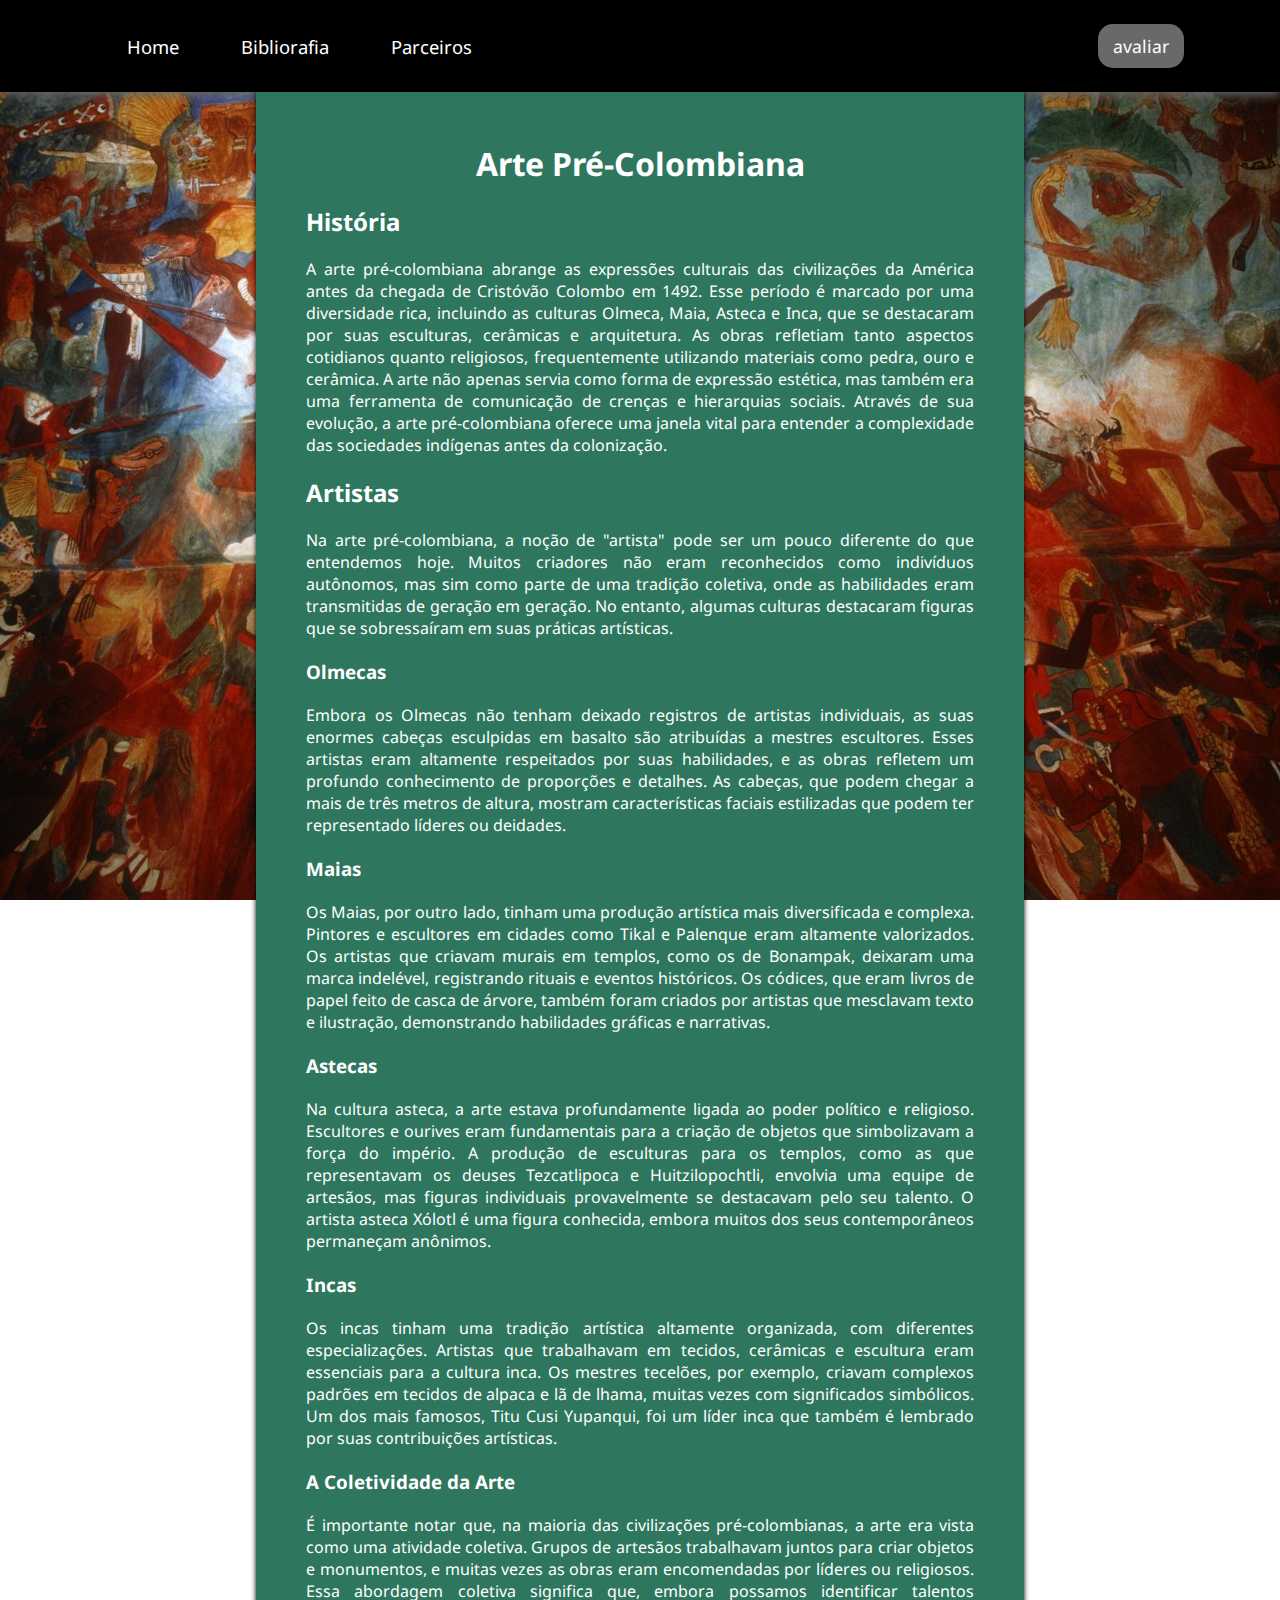
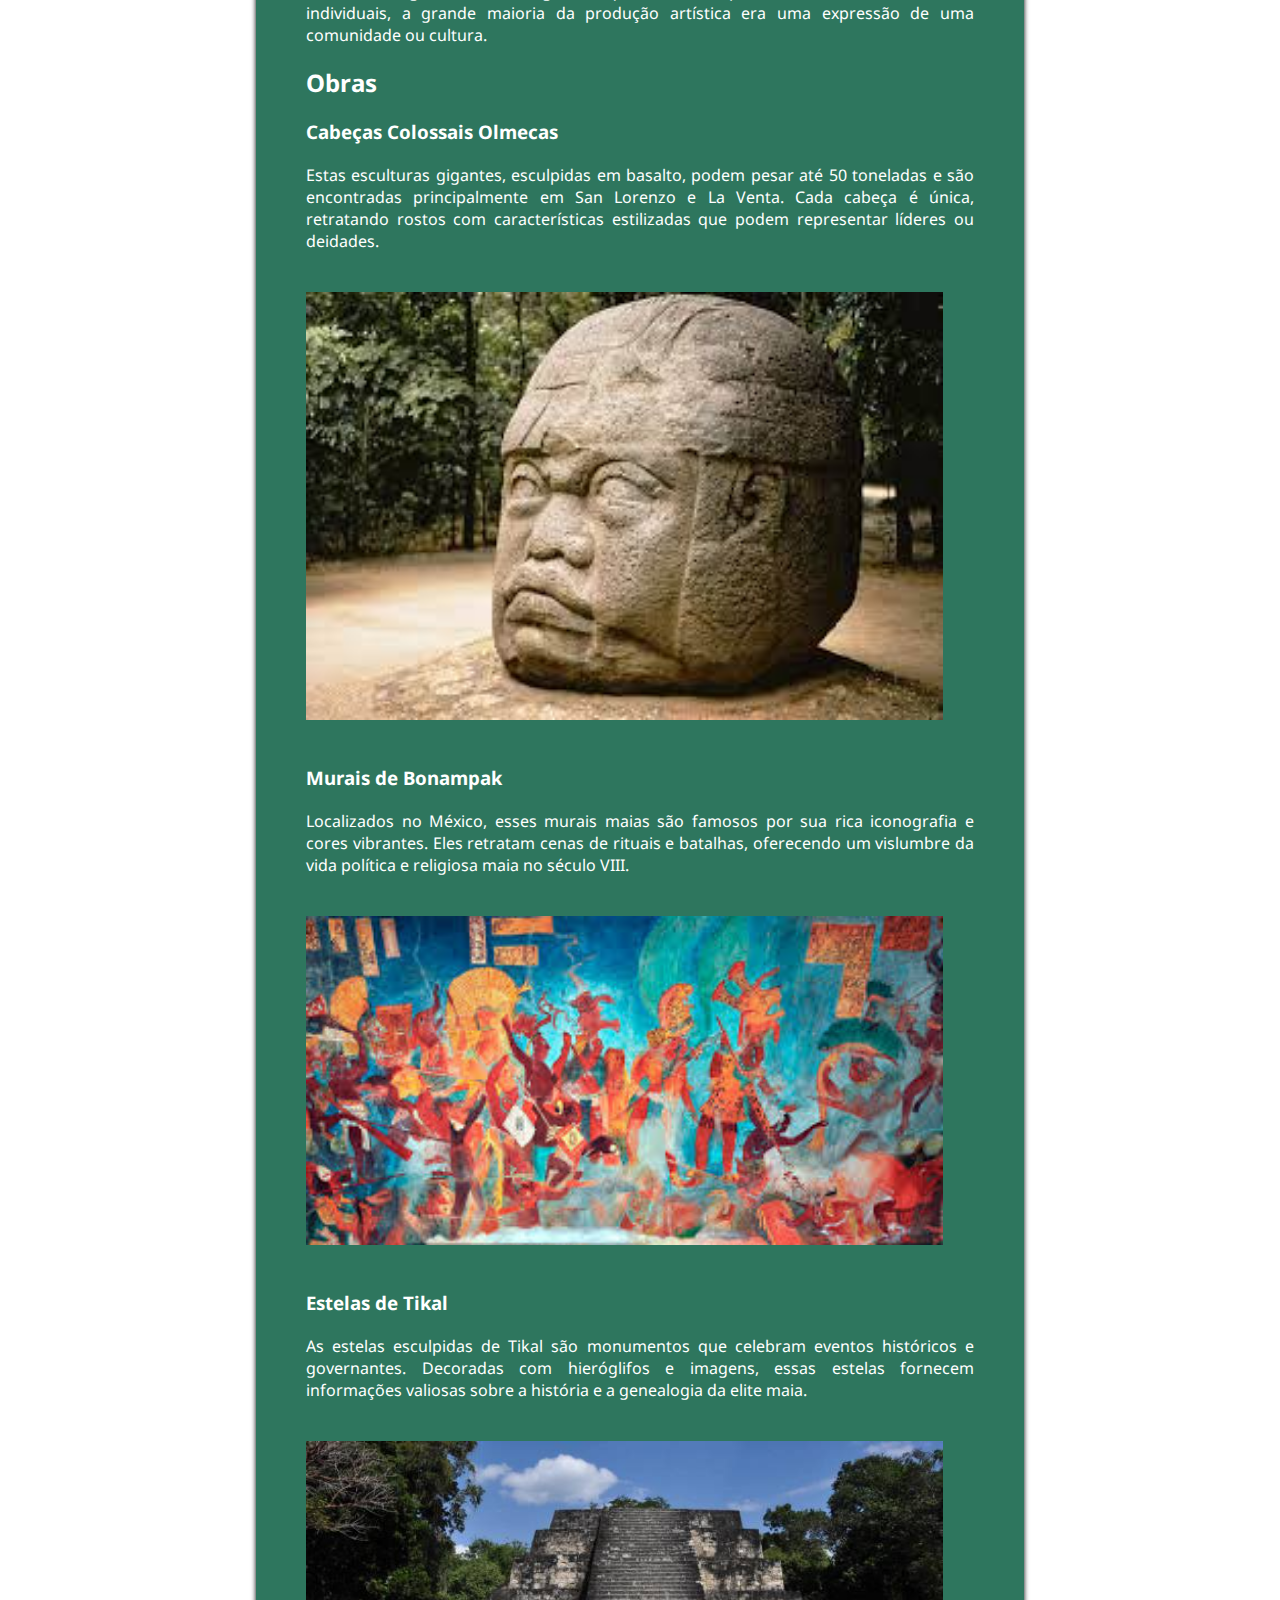
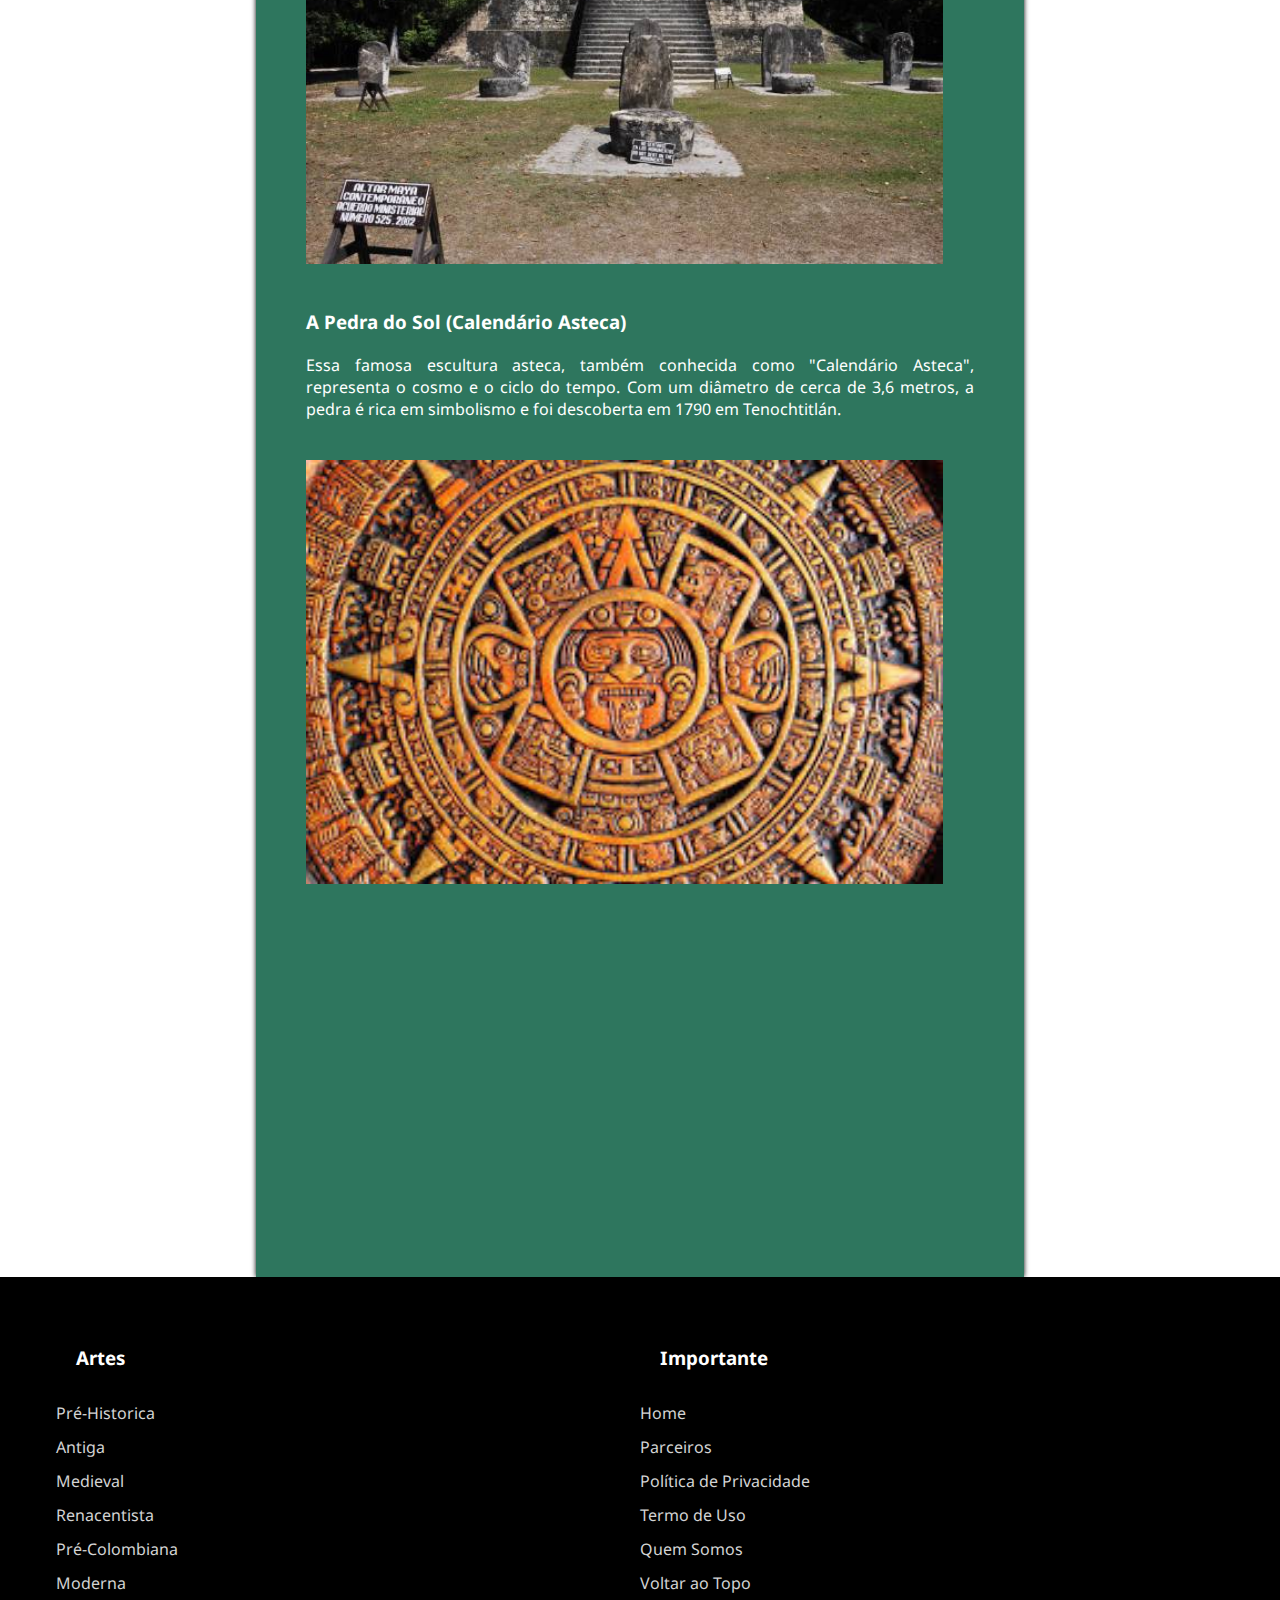
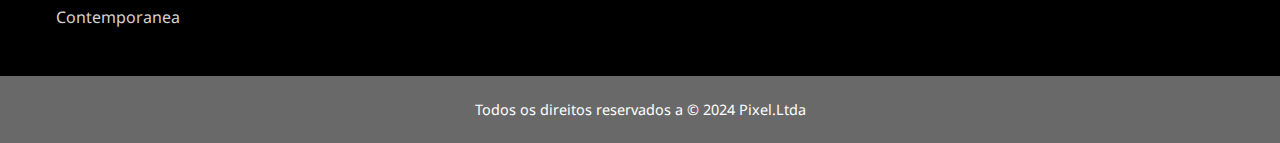
<file: pre-colonbiana.html>
<!DOCTYPE html>
<html lang="pt-br">
<head>
    <meta charset="UTF-8">
    <meta name="viewport" content="width=device-width, initial-scale=1.0">
    <title>Arte Pré-Colombiana</title>
    <link rel="stylesheet" href="style.css">
    <link rel="stylesheet" href="base.css">
    <link rel="stylesheet" href="menu.css">
    <link rel="stylesheet" href="rodape.css">
    <link rel="shortcut icon" href="log-c.png" type="image/x-icon">
    <script defer src="main.js"></script>
</head>
<body onresize="tamanho()">

  <header>
    <nav class="menu">
    
      <div class="lista-links">
        <ul>
          <li class="item-menu"><a class="link" href="index.html">Home</a></li>
          <li class="item-menu"><a class="link" href="bibliografia.html">Bibliorafia</a></li>
          <li class="item-menu"><a class="link" href="mapas.html">Parceiros</a></li>
        </ul>
      </div>
      <div class="avaliar">
        <button><a href="feedback.html">avaliar</a></button>
      </div>
      
      <div class="mobile-menu-btn">
        
        <P>Menu</P>
        
      </div>
    </nav>
    <div class="mobile-menu">
      
        <ul>
          <li class="item-menu"><a class="link" href="index.html">Home</a></li>
          <li class="item-menu"><a class="link" href="bibliografia.html">Bibliografia</a></li>
          <li class="item-menu"><a class="link" href="mapas.html">Parceiros</a></li>
        </ul>
        
      <div class="avaliar">
        <button><a href="feedback.html">avaliar</a></button>
      </div>
      
    </div>
</header>

    <div class="corpo">

        <h1>Arte Pré-Colombiana</h1>

        <div class="historia">

            <h2>História</h2>
            <p>

                A arte pré-colombiana abrange as expressões culturais das civilizações da América antes da chegada de Cristóvão Colombo em 1492. Esse período é marcado por uma diversidade rica, incluindo as culturas Olmeca, Maia, Asteca e Inca, que se destacaram por suas esculturas, cerâmicas e arquitetura. As obras refletiam tanto aspectos cotidianos quanto religiosos, frequentemente utilizando materiais como pedra, ouro e cerâmica. A arte não apenas servia como forma de expressão estética, mas também era uma ferramenta de comunicação de crenças e hierarquias sociais. Através de sua evolução, a arte pré-colombiana oferece uma janela vital para entender a complexidade das sociedades indígenas antes da colonização.

            </p>

        </div>
        <div class="artistas">

            <h2>Artistas</h2>
            <p>

                Na arte pré-colombiana, a noção de "artista" pode ser um pouco diferente do que entendemos hoje. Muitos criadores não eram reconhecidos como indivíduos autônomos, mas sim como parte de uma tradição coletiva, onde as habilidades eram transmitidas de geração em geração. No entanto, algumas culturas destacaram figuras que se sobressaíram em suas práticas artísticas. 

            </p>
            <h3>Olmecas</h3>
            <p>Embora os Olmecas não tenham deixado registros de artistas individuais, as suas enormes cabeças esculpidas em basalto são atribuídas a mestres escultores. Esses artistas eram altamente respeitados por suas habilidades, e as obras refletem um profundo conhecimento de proporções e detalhes. As cabeças, que podem chegar a mais de três metros de altura, mostram características faciais estilizadas que podem ter representado líderes ou deidades.</p>
            <h3>Maias</h3>
            <p>Os Maias, por outro lado, tinham uma produção artística mais diversificada e complexa. Pintores e escultores em cidades como Tikal e Palenque eram altamente valorizados. Os artistas que criavam murais em templos, como os de Bonampak, deixaram uma marca indelével, registrando rituais e eventos históricos. Os códices, que eram livros de papel feito de casca de árvore, também foram criados por artistas que mesclavam texto e ilustração, demonstrando habilidades gráficas e narrativas.</p>
            <h3>Astecas</h3>
            <p>Na cultura asteca, a arte estava profundamente ligada ao poder político e religioso. Escultores e ourives eram fundamentais para a criação de objetos que simbolizavam a força do império. A produção de esculturas para os templos, como as que representavam os deuses Tezcatlipoca e Huitzilopochtli, envolvia uma equipe de artesãos, mas figuras individuais provavelmente se destacavam pelo seu talento. O artista asteca Xólotl é uma figura conhecida, embora muitos dos seus contemporâneos permaneçam anônimos.</p>
            <h3>Incas</h3>
            <p>Os incas tinham uma tradição artística altamente organizada, com diferentes especializações. Artistas que trabalhavam em tecidos, cerâmicas e escultura eram essenciais para a cultura inca. Os mestres tecelões, por exemplo, criavam complexos padrões em tecidos de alpaca e lã de lhama, muitas vezes com significados simbólicos. Um dos mais famosos, Titu Cusi Yupanqui, foi um líder inca que também é lembrado por suas contribuições artísticas.</p>
            <h3>A Coletividade da Arte</h3>
            <p>É importante notar que, na maioria das civilizações pré-colombianas, a arte era vista como uma atividade coletiva. Grupos de artesãos trabalhavam juntos para criar objetos e monumentos, e muitas vezes as obras eram encomendadas por líderes ou religiosos. Essa abordagem coletiva significa que, embora possamos identificar talentos individuais, a grande maioria da produção artística era uma expressão de uma comunidade ou cultura.</p>

        </div>
        <div class="obras">

            <h2>Obras</h2>
            <h3>Cabeças Colossais Olmecas</h3>
            <p>Estas esculturas gigantes, esculpidas em basalto, podem pesar até 50 toneladas e são encontradas principalmente em San Lorenzo e La Venta. Cada cabeça é única, retratando rostos com características estilizadas que podem representar líderes ou deidades.</p>
            <img src="../img/olmecas-arte.jfif" alt="">
            <h3>Murais de Bonampak</h3>
            <p>Localizados no México, esses murais maias são famosos por sua rica iconografia e cores vibrantes. Eles retratam cenas de rituais e batalhas, oferecendo um vislumbre da vida política e religiosa maia no século VIII.</p>
            <img src="../img/murais-bonampak.jfif" alt="">
            <h3>Estelas de Tikal</h3>
            <p>As estelas esculpidas de Tikal são monumentos que celebram eventos históricos e governantes. Decoradas com hieróglifos e imagens, essas estelas fornecem informações valiosas sobre a história e a genealogia da elite maia.</p>
            <img src="../img/estelas.jpg" alt="">
            <h3>A Pedra do Sol (Calendário Asteca)</h3>
            <p>Essa famosa escultura asteca, também conhecida como "Calendário Asteca", representa o cosmo e o ciclo do tempo. Com um diâmetro de cerca de 3,6 metros, a pedra é rica em simbolismo e foi descoberta em 1790 em Tenochtitlán.</p>
            <img src="../img/pedra do sol.jfif" alt="">

        </div>
        <div class="video">

            <iframe width="893" height="502" src="https://www.youtube.com/embed/vZisjjkYAZQ" title="Arte Pré-Colombiana (Incas, Astecas e Maias) - REVISANDO" frameborder="0" allow="accelerometer; autoplay; clipboard-write; encrypted-media; gyroscope; picture-in-picture; web-share" referrerpolicy="strict-origin-when-cross-origin" allowfullscreen></iframe>

        </div>

    </div>
    <footer>
      <div class="conteiner-rodape">
  
          <div class="lista-r">
          <ul class="lista-elementos">
            
           <li><h3>Artes</h3></li>
           <li><a href="pré-histórica.html">Pré-Historica</a></li> 
           <li><a href="antiga.html">Antiga</a></li>
           <li><a href="medieval.html">Medieval</a></li>
           <li><a href="renascentista.html">Renacentista</a></li>  
           <li><a href="pre-colonbiana.html">Pré-Colombiana</a></li> 
           <li><a href="arte moderna.html">Moderna</a></li>
           <li><a href="arte contemporanea.html">Contemporanea</a></li>
           
              
            
          </ul>
          
          <ul class="lista-elementos">
            
           <li><h3>Importante</h3></li>
           <li><a href="index.html">Home</a></li>
           <li><a href="mapas.html">Parceiros</a></li>
           <li><a href="politica-de-dados.html">Política de Privacidade</a></li> 
           <li><a href="termos-de-uso.html">Termo de Uso</a></li>
           <li><a href="quem somos.html">Quem Somos</a></li> 
           <li><a href="#">Voltar ao Topo</a></li> 
            
          </ul>
         </div>
        </div>
          
          <div class="direitos">
            
            <p>Todos os direitos reservados a &copy 2024 Pixel.Ltda</p>
            
          </div>
  </footer>
    
</body>
</html>
</file>
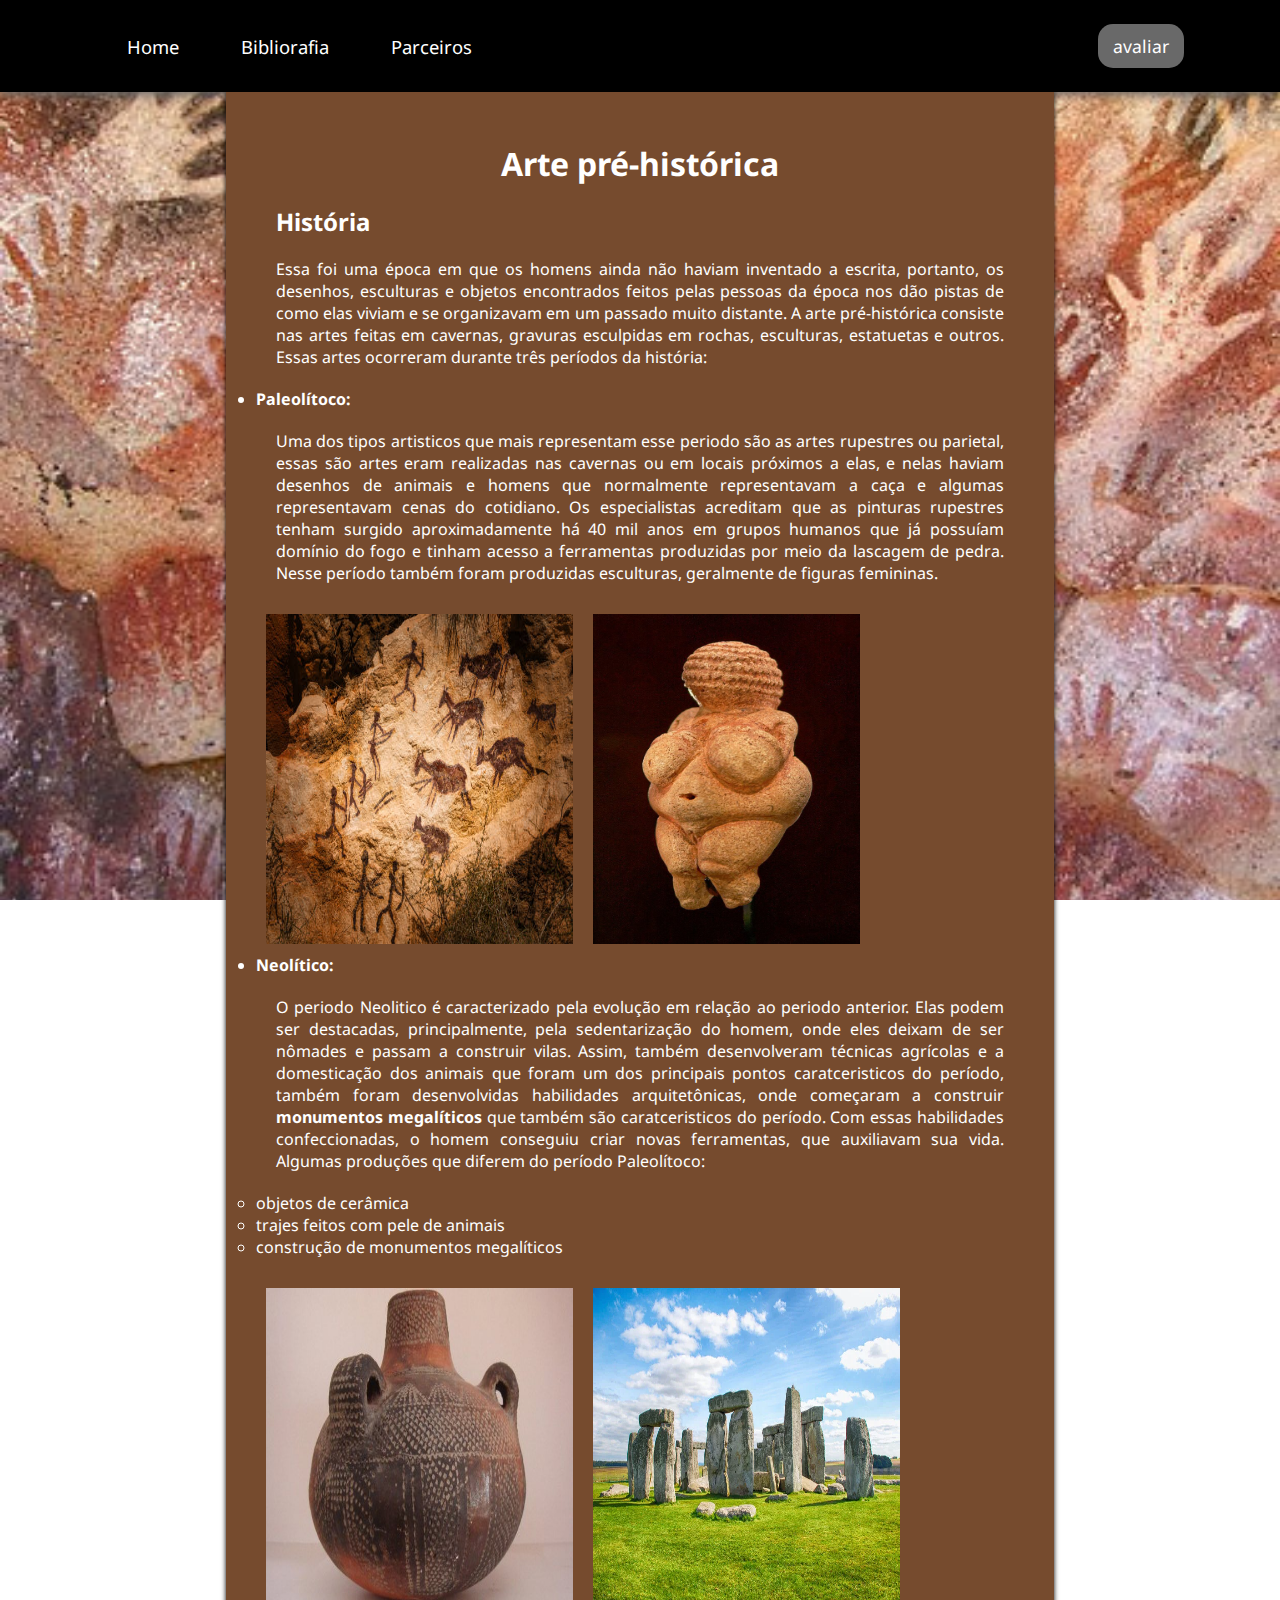
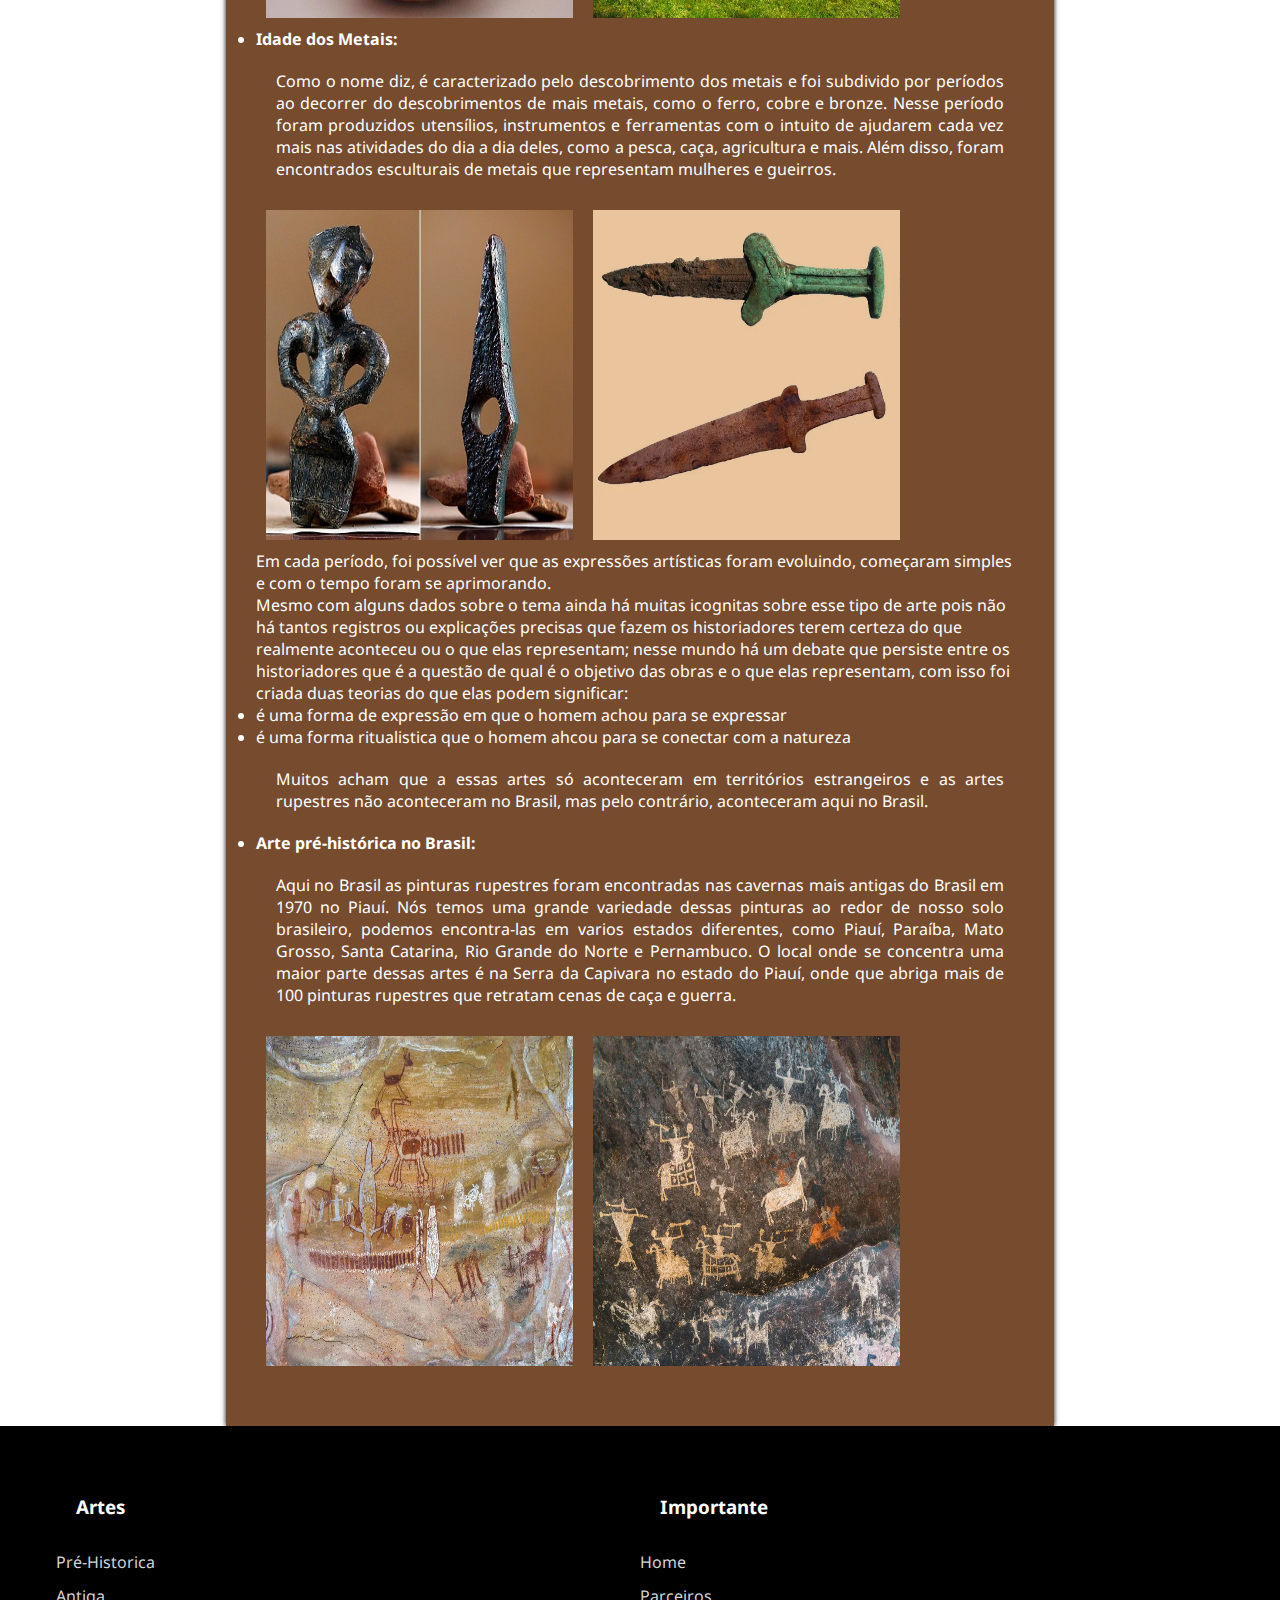
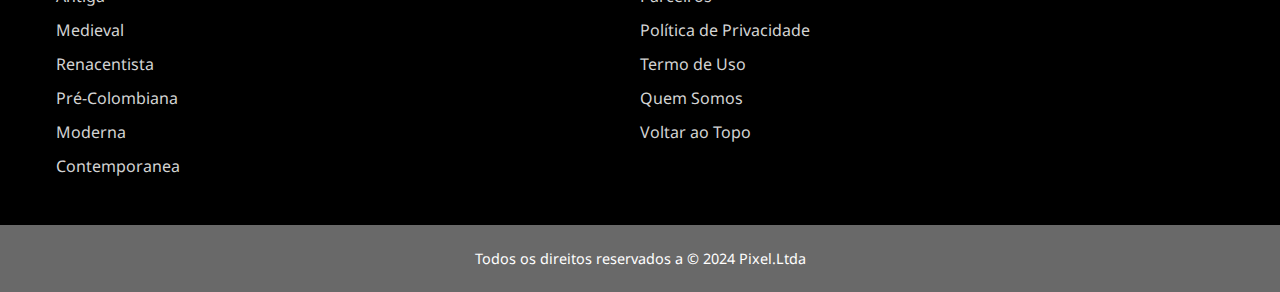
<file: pré-histórica.html>
<!DOCTYPE html>
<html lang="pt-br">
<head>
    <meta charset="UTF-8">
    <meta name="viewport" content="width=device-width, initial-scale=1.0">
    <title>Arte Pré-Historica</title> 
    <link rel="stylesheet" href="pré-histórica.css">
    <link rel="stylesheet" href="rodape.css">
    <link rel="stylesheet" href="menu.css">
    <script defer src="main.js"></script>
    <link rel="shortcut icon" href="log-c.png" type="image/x-icon">
</head>
<body onresize="tamanho()">

    <header>
        <nav class="menu">
        
          <div class="lista-links">
            <ul>
              <li class="item-menu"><a class="link" href="index.html">Home</a></li>
              <li class="item-menu"><a class="link" href="bibliografia.html">Bibliorafia</a></li>
              <li class="item-menu"><a class="link" href="mapas.html">Parceiros</a></li>
            </ul>
          </div>
          <div class="avaliar">
            <button><a href="feedback.html">avaliar</a></button>
          </div>
          
          <div class="mobile-menu-btn">
            
            <P>Menu</P>
            
          </div>
        </nav>
        <div class="mobile-menu">
          
            <ul>
              <li class="item-menu"><a class="link" href="index.html">Home</a></li>
              <li class="item-menu"><a class="link" href="bibliografia.html">Bibliografia</a></li>
              <li class="item-menu"><a class="link" href="mapas.html">Parceiros</a></li>
            </ul>
            
          <div class="avaliar">
            <button><a href="feedback.html">avaliar</a></button>
          </div>
          
        </div>
    </header>

    <div class="corpo">
        <h1>Arte pré-histórica</h1>
        <h2>História</h2>
    <p>
        Essa foi uma época em que os homens ainda não haviam inventado a escrita, portanto, os desenhos, esculturas e objetos encontrados feitos pelas pessoas da época nos dão pistas de como elas viviam e se organizavam em um passado muito distante.
        A arte pré-histórica consiste nas artes feitas em cavernas, gravuras esculpidas em rochas, esculturas, estatuetas e outros. Essas artes ocorreram durante três períodos da história:
        <ul>
            <li> <strong>Paleolítoco:</strong>
                <p>Uma dos tipos artisticos que mais representam esse periodo são as artes rupestres ou parietal, essas são artes eram realizadas nas cavernas ou em locais próximos a elas, e nelas haviam desenhos de animais e homens que normalmente representavam a caça e algumas representavam cenas do cotidiano. Os especialistas acreditam que as pinturas rupestres tenham surgido aproximadamente há 40 mil anos em grupos humanos que já possuíam domínio do fogo e tinham acesso a ferramentas produzidas por meio da lascagem de pedra. Nesse período também foram produzidas esculturas, geralmente de figuras femininas.</p>
                <div class="img">
                    <img src="paleo.jpg" alt=""> <img src="paleo2.jpg" alt="">
                    </div>
            </li>
            <li> <strong> Neolítico:</strong>
                <p>
                O periodo Neolitico é caracterizado pela evolução em relação ao periodo anterior. Elas podem ser destacadas, principalmente, pela sedentarização do homem, onde eles deixam de ser nômades e passam a construir vilas. Assim, também desenvolveram técnicas agrícolas e a domesticação dos animais que foram um dos principais pontos caratceristicos do período, também foram desenvolvidas habilidades arquitetônicas, onde começaram a construir <strong>monumentos megalíticos</strong> que também são caratceristicos do período.
                Com essas habilidades confeccionadas, o homem conseguiu criar novas ferramentas, que auxiliavam sua vida.
                Algumas produções que diferem do período Paleolítoco:
                    <ul>
                        <li>objetos de cerâmica</li>
                        <li>trajes feitos com pele de animais</li>
                        <li>construção de monumentos megalíticos</li>
                    </ul>
                </p>
                <div class="img">
                    <img src="neoli.jpg" alt="">  <img src="neoli2.webp" alt="">
                </div>
            </li>
            <li><strong>Idade dos Metais:</strong> 
                <p>
                Como o nome diz, é caracterizado pelo descobrimento dos metais e foi subdivido por períodos ao decorrer do descobrimentos de mais metais, como o ferro, cobre e bronze. 
                Nesse período foram produzidos utensílios, instrumentos e ferramentas com o intuito de ajudarem cada vez mais nas atividades do dia a dia deles, como a pesca, caça, agricultura e mais.
                Além disso, foram encontrados esculturais de metais que representam mulheres e gueirros.
                </p>
                <div class="img">
                    <img src="idade metal.jpg" alt="">  <img src="idade metal2.webp" alt="">
                </div>
            </li>
        </ul>
        Em cada período, foi possível ver que as expressões artísticas foram evoluindo, começaram simples e com o tempo foram se aprimorando.
        <br>
        Mesmo com alguns dados sobre o tema ainda há muitas icognitas sobre esse tipo de arte pois não há tantos registros ou explicações precisas que fazem os historiadores terem certeza do que realmente aconteceu ou o que elas representam; nesse mundo há um debate que persiste entre os historiadores que é a questão de qual é o objetivo das obras e o que elas representam, com isso foi criada duas teorias do que elas podem significar:
        <ul>
            <li>é uma forma de expressão em que o homem achou para se expressar</li>
            <li>é uma forma ritualistica que o homem ahcou para se conectar com a natureza</li>
        </ul>
        <p>
            Muitos acham que a essas artes só aconteceram em territórios estrangeiros e as artes rupestres não aconteceram no Brasil, mas pelo contrário, aconteceram aqui no Brasil.
            <li><strong>Arte pré-histórica no Brasil:</strong>
                <p>Aqui no Brasil as pinturas rupestres foram encontradas nas cavernas mais antigas do Brasil em 1970 no Piauí. Nós temos uma grande variedade dessas pinturas ao redor de nosso solo brasileiro, podemos encontra-las em varios estados diferentes, como Piauí, Paraíba, Mato Grosso, Santa Catarina, Rio Grande do Norte e Pernambuco. O local onde se concentra uma maior parte dessas artes é na Serra da Capivara no estado do Piauí, onde que abriga mais de 100 pinturas rupestres que retratam cenas de caça e guerra.
                </p>
                <div class="img">
                    <img src="brasil.webp" alt="">  <img src="brasil2.webp" alt="">
                </div>
        </p>
    </p>
    </div>
    <footer>
        <div class="conteiner-rodape">
    
            <div class="lista-r">
            <ul class="lista-elementos">
              
             <li><h3>Artes</h3></li>
             <li><a href="pré-histórica.html">Pré-Historica</a></li> 
             <li><a href="antiga.html">Antiga</a></li>
             <li><a href="medieval.html">Medieval</a></li>
             <li><a href="renascentista.html">Renacentista</a></li>  
             <li><a href="pre-colonbiana.html">Pré-Colombiana</a></li> 
             <li><a href="arte moderna.html">Moderna</a></li>
             <li><a href="arte contemporanea.html">Contemporanea</a></li>
             
                
              
            </ul>
            
            <ul class="lista-elementos">
              
             <li><h3>Importante</h3></li>
             <li><a href="index.html">Home</a></li>
             <li><a href="mapas.html">Parceiros</a></li>
             <li><a href="politica-de-dados.html">Política de Privacidade</a></li> 
             <li><a href="termos-de-uso.html">Termo de Uso</a></li>
             <li><a href="quem somos.html">Quem Somos</a></li> 
             <li><a href="#">Voltar ao Topo</a></li> 
              
            </ul>
           </div>
          </div>
            
            <div class="direitos">
              
              <p>Todos os direitos reservados a &copy 2024 Pixel.Ltda</p>
              
            </div>
    </footer>
    
</body>
</html>
</file>
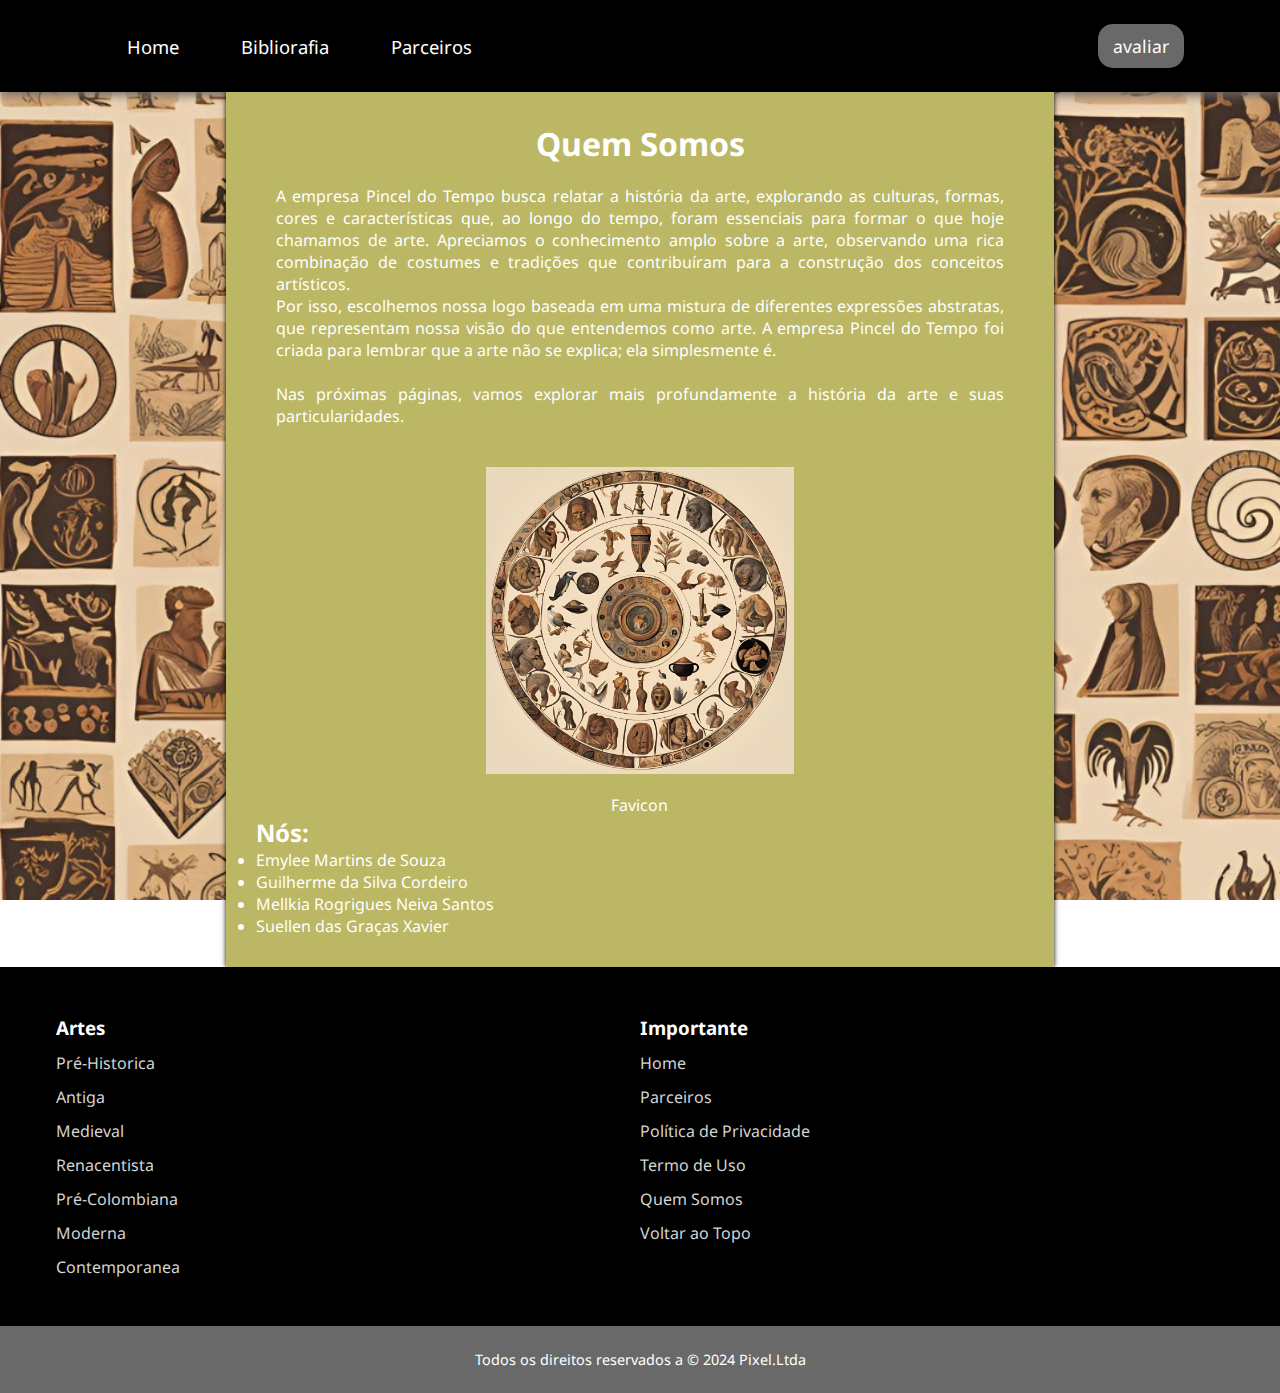
<file: quem somos.html>
<!DOCTYPE html>
<html lang="pt-br">
<head>
    <meta charset="UTF-8">
    <meta name="viewport" content="width=device-width, initial-scale=1.0">
    <title>Pincel do Tempo</title>
    <link rel="stylesheet" href="quem somos.css">
    <link rel="shortcut icon" href="log-c.png" type="image/x-icon">
    <link rel="stylesheet" href="rodape.css">
    <link rel="stylesheet" href="menu.css">
    <script defer src="main.js"></script>
</head>
<body onresize="tamanho()">

  <header>
    <nav class="menu">
    
      <div class="lista-links">
        <ul>
          <li class="item-menu"><a class="link" href="index.html">Home</a></li>
          <li class="item-menu"><a class="link" href="bibliografia.html">Bibliorafia</a></li>
          <li class="item-menu"><a class="link" href="mapas.html">Parceiros</a></li>
        </ul>
      </div>
      <div class="avaliar">
        <button><a href="feedback.html">avaliar</a></button>
      </div>
      
      <div class="mobile-menu-btn">
        
        <P>Menu</P>
        
      </div>
    </nav>
    <div class="mobile-menu">
      
        <ul>
          <li class="item-menu"><a class="link" href="index.html">Home</a></li>
          <li class="item-menu"><a class="link" href="bibliografia.html">Bibliografia</a></li>
          <li class="item-menu"><a class="link" href="mapas.html">Parceiros</a></li>
        </ul>
        
      <div class="avaliar">
        <button><a href="feedback.html">avaliar</a></button>
      </div>
      
    </div>
</header>

    <div class="corpo">
        <h1>Quem Somos</h1>
        <p>A empresa Pincel do Tempo busca relatar a história da arte, explorando as culturas, formas, cores e características que, ao longo do tempo, foram essenciais para formar o que hoje chamamos de arte. Apreciamos o conhecimento amplo sobre a arte, observando uma rica combinação de costumes e tradições que contribuíram para a construção dos conceitos artísticos. <br>Por isso, escolhemos nossa logo baseada em uma mistura de diferentes expressões abstratas, que representam nossa visão do que entendemos como arte. A empresa Pincel do Tempo foi criada para lembrar que a arte não se explica; ela simplesmente é. <br> <br>Nas próximas páginas, vamos explorar mais profundamente a história da arte e suas particularidades.
      </p>
      <div class="imagem"><img src="faivicon (1).jpeg" alt=""> <p>Favicon</p></div>
      <div class="nomes">
        <h2>Nós:</h2>
      <ul>
      <li>Emylee Martins de Souza</li>
      <li>Guilherme da Silva Cordeiro</li>
      <li>Mellkia Rogrigues Neiva Santos</li>
      <li>Suellen das Graças Xavier</li>
    </ul>
</div>
    </div>

    <footer>
      <div class="conteiner-rodape">
  
          <div class="lista-r">
          <ul class="lista-elementos">
            
           <li><h3>Artes</h3></li>
           <li><a href="pré-histórica.html">Pré-Historica</a></li> 
           <li><a href="antiga.html">Antiga</a></li>
           <li><a href="medieval.html">Medieval</a></li>
           <li><a href="renascentista.html">Renacentista</a></li>  
           <li><a href="pre-colonbiana.html">Pré-Colombiana</a></li> 
           <li><a href="arte moderna.html">Moderna</a></li>
           <li><a href="arte contemporanea.html">Contemporanea</a></li>
           
              
            
          </ul>
          
          <ul class="lista-elementos">
            
           <li><h3>Importante</h3></li>
           <li><a href="index.html">Home</a></li>
           <li><a href="mapas.html">Parceiros</a></li>
           <li><a href="politica-de-dados.html">Política de Privacidade</a></li> 
           <li><a href="termos-de-uso.html">Termo de Uso</a></li>
           <li><a href="quem somos.html">Quem Somos</a></li> 
           <li><a href="#">Voltar ao Topo</a></li> 
            
          </ul>
         </div>
        </div>
          
          <div class="direitos">
            
            <p>Todos os direitos reservados a &copy 2024 Pixel.Ltda</p>
            
          </div>
  </footer>
</body> 
</html>
</file>
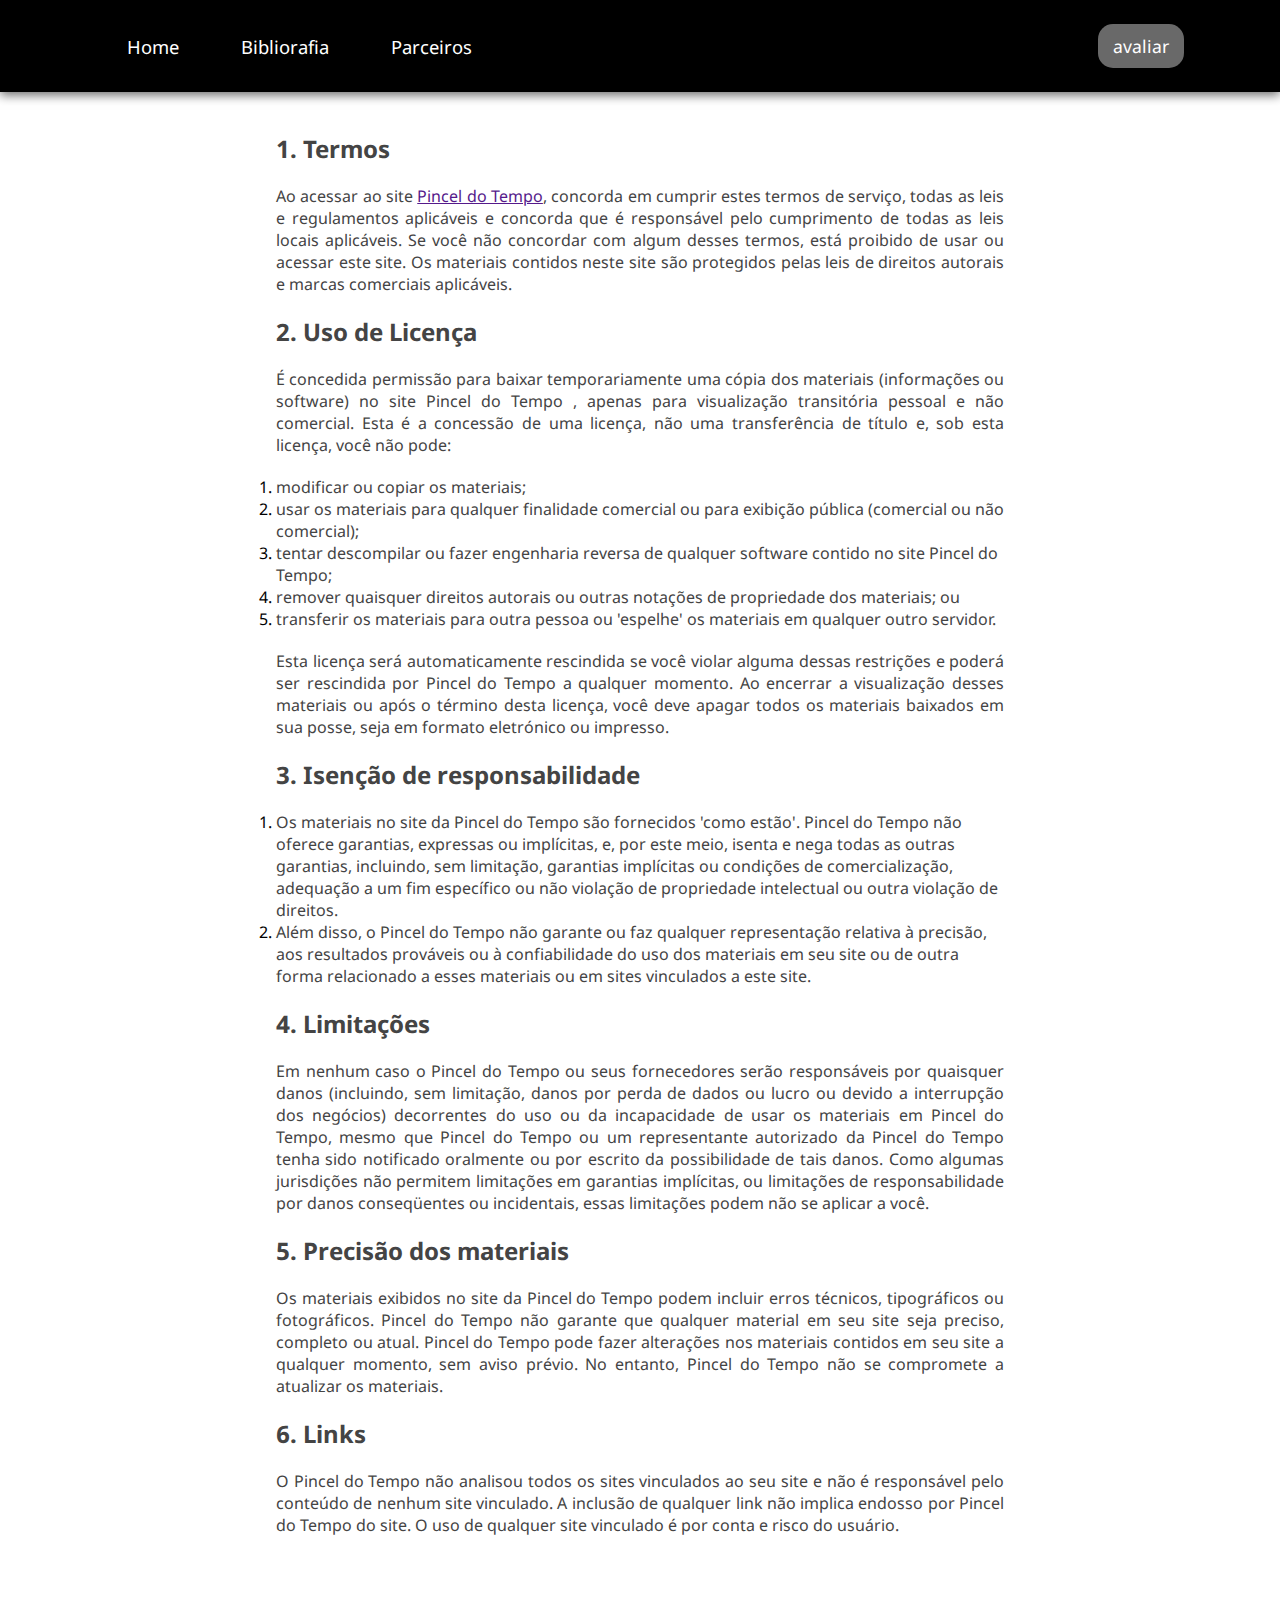
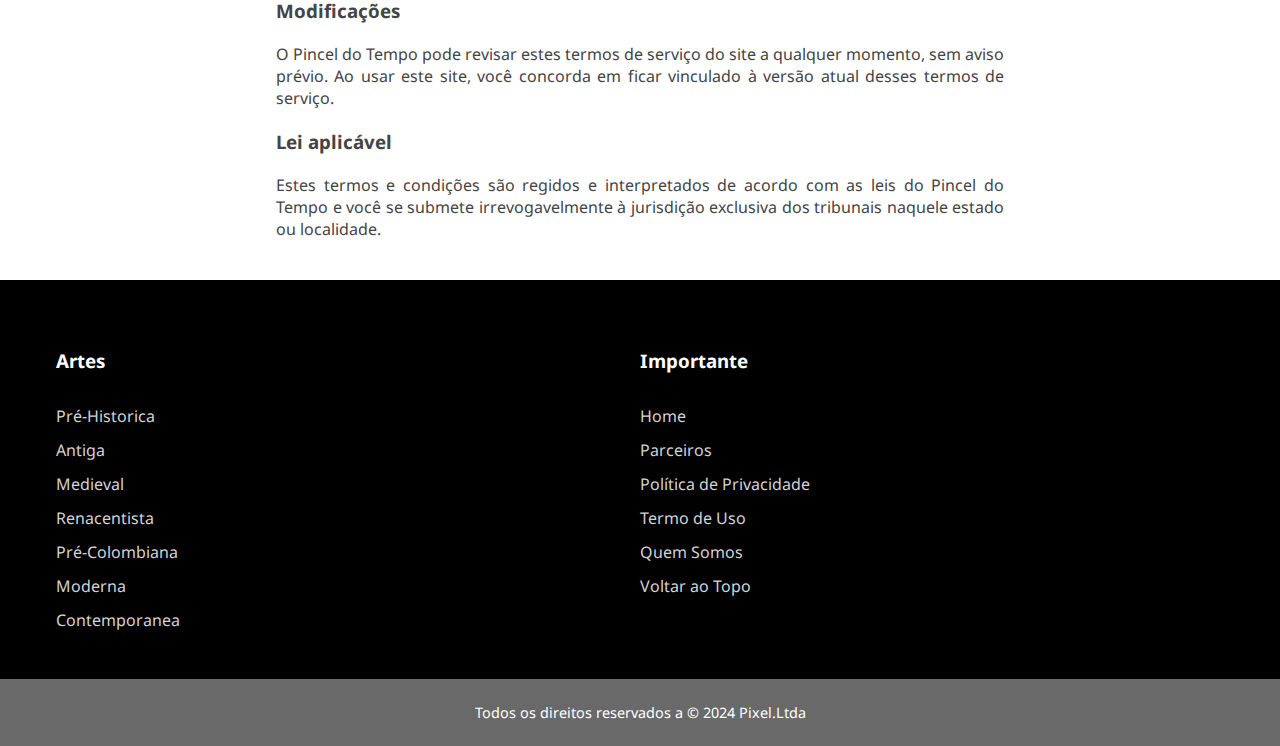
<file: termos-de-uso.html>
<!DOCTYPE html>
<html lang="pt-br">
<head>
    <meta charset="UTF-8">
    <meta name="viewport" content="width=device-width, initial-scale=1.0">
    <title>Política de Privacidade</title>
    <link rel="stylesheet" href="menu.css">
    <link rel="stylesheet" href="rodape.css">
    <link rel="stylesheet" href="style.css">
    <link rel="stylesheet" href="simple.css">
    <script defer src="main.js"></script>
</head>
<body onresize="tamanho()">
    
  <header>
    <nav class="menu">
    
      <div class="lista-links">
        <ul>
          <li class="item-menu"><a class="link" href="index.html">Home</a></li>
          <li class="item-menu"><a class="link" href="bibliografia.html">Bibliorafia</a></li>
          <li class="item-menu"><a class="link" href="mapas.html">Parceiros</a></li>
        </ul>
      </div>
      <div class="avaliar">
        <button><a href="feedback.html">avaliar</a></button>
      </div>
      
      <div class="mobile-menu-btn">
        
        <P>Menu</P>
        
      </div>
    </nav>
    <div class="mobile-menu">
      
        <ul>
          <li class="item-menu"><a class="link" href="index.html">Home</a></li>
          <li class="item-menu"><a class="link" href="bibliografia.html">Bibliografia</a></li>
          <li class="item-menu"><a class="link" href="mapas.html">Parceiros</a></li>
        </ul>
        
      <div class="avaliar">
        <button><a href="feedback.html">avaliar</a></button>
      </div>
      
    </div>
</header>

    <div class="corpo2">

<h2><span style="color: rgb(68, 68, 68);">1. Termos</span></h2><p><span style="color: rgb(68, 68, 68);">Ao acessar ao site <a href="">Pincel do Tempo</a>, concorda em cumprir estes termos de serviço, todas as leis e regulamentos aplicáveis ​​e concorda que é responsável pelo cumprimento de todas as leis locais aplicáveis. Se você não concordar com algum desses termos, está proibido de usar ou acessar este site. Os materiais contidos neste site são protegidos pelas leis de direitos autorais e marcas comerciais aplicáveis.</span></p><h2><span style="color: rgb(68, 68, 68);">2. Uso de Licença</span></h2><p><span style="color: rgb(68, 68, 68);">É concedida permissão para baixar temporariamente uma cópia dos materiais (informações ou software) no site Pincel do Tempo , apenas para visualização transitória pessoal e não comercial. Esta é a concessão de uma licença, não uma transferência de título e, sob esta licença, você não pode:&nbsp;</span></p><ol><li><span style="color: rgb(68, 68, 68);">modificar ou copiar os materiais;&nbsp;</span></li><li><span style="color: rgb(68, 68, 68);">usar os materiais para qualquer finalidade comercial ou para exibição pública (comercial ou não comercial);&nbsp;</span></li><li><span style="color: rgb(68, 68, 68);">tentar descompilar ou fazer engenharia reversa de qualquer software contido no site Pincel do Tempo;&nbsp;</span></li><li><span style="color: rgb(68, 68, 68);">remover quaisquer direitos autorais ou outras notações de propriedade dos materiais; ou&nbsp;</span></li><li><span style="color: rgb(68, 68, 68);">transferir os materiais para outra pessoa ou 'espelhe' os materiais em qualquer outro servidor.</span></li></ol><p><span style="color: rgb(68, 68, 68);">Esta licença será automaticamente rescindida se você violar alguma dessas restrições e poderá ser rescindida por Pincel do Tempo a qualquer momento. Ao encerrar a visualização desses materiais ou após o término desta licença, você deve apagar todos os materiais baixados em sua posse, seja em formato eletrónico ou impresso.</span></p><h2><span style="color: rgb(68, 68, 68);">3. Isenção de responsabilidade</span></h2><ol><li><span style="color: rgb(68, 68, 68);">Os materiais no site da Pincel do Tempo são fornecidos 'como estão'. Pincel do Tempo não oferece garantias, expressas ou implícitas, e, por este meio, isenta e nega todas as outras garantias, incluindo, sem limitação, garantias implícitas ou condições de comercialização, adequação a um fim específico ou não violação de propriedade intelectual ou outra violação de direitos.</span></li><li><span style="color: rgb(68, 68, 68);">Além disso, o Pincel do Tempo não garante ou faz qualquer representação relativa à precisão, aos resultados prováveis ​​ou à confiabilidade do uso dos materiais em seu site ou de outra forma relacionado a esses materiais ou em sites vinculados a este site.</span></li></ol><h2><span style="color: rgb(68, 68, 68);">4. Limitações</span></h2><p><span style="color: rgb(68, 68, 68);">Em nenhum caso o Pincel do Tempo ou seus fornecedores serão responsáveis ​​por quaisquer danos (incluindo, sem limitação, danos por perda de dados ou lucro ou devido a interrupção dos negócios) decorrentes do uso ou da incapacidade de usar os materiais em Pincel do Tempo, mesmo que Pincel do Tempo ou um representante autorizado da Pincel do Tempo tenha sido notificado oralmente ou por escrito da possibilidade de tais danos. Como algumas jurisdições não permitem limitações em garantias implícitas, ou limitações de responsabilidade por danos conseqüentes ou incidentais, essas limitações podem não se aplicar a você.</span></p><h2><span style="color: rgb(68, 68, 68);">5. Precisão dos materiais</span></h2><p><span style="color: rgb(68, 68, 68);">Os materiais exibidos no site da Pincel do Tempo podem incluir erros técnicos, tipográficos ou fotográficos. Pincel do Tempo não garante que qualquer material em seu site seja preciso, completo ou atual. Pincel do Tempo pode fazer alterações nos materiais contidos em seu site a qualquer momento, sem aviso prévio. No entanto, Pincel do Tempo não se compromete a atualizar os materiais.</span></p><h2><span style="color: rgb(68, 68, 68);">6. Links</span></h2><p><span style="color: rgb(68, 68, 68);">O Pincel do Tempo não analisou todos os sites vinculados ao seu site e não é responsável pelo conteúdo de nenhum site vinculado. A inclusão de qualquer link não implica endosso por Pincel do Tempo do site. O uso de qualquer site vinculado é por conta e risco do usuário.</span></p><p><br></p><h3><span style="color: rgb(68, 68, 68);">Modificações</span></h3><p><span style="color: rgb(68, 68, 68);">O Pincel do Tempo pode revisar estes termos de serviço do site a qualquer momento, sem aviso prévio. Ao usar este site, você concorda em ficar vinculado à versão atual desses termos de serviço.</span></p><h3><span style="color: rgb(68, 68, 68);">Lei aplicável</span></h3><p><span style="color: rgb(68, 68, 68);">Estes termos e condições são regidos e interpretados de acordo com as leis do Pincel do Tempo e você se submete irrevogavelmente à jurisdição exclusiva dos tribunais naquele estado ou localidade.</span></p>

    </div>

    <footer>
      <div class="conteiner-rodape">
  
          <div class="lista-r">
          <ul class="lista-elementos">
            
           <li><h3>Artes</h3></li>
           <li><a href="pré-histórica.html">Pré-Historica</a></li> 
           <li><a href="antiga.html">Antiga</a></li>
           <li><a href="medieval.html">Medieval</a></li>
           <li><a href="renascentista.html">Renacentista</a></li>  
           <li><a href="pre-colonbiana.html">Pré-Colombiana</a></li> 
           <li><a href="arte moderna.html">Moderna</a></li>
           <li><a href="arte contemporanea.html">Contemporanea</a></li>
           
              
            
          </ul>
          
          <ul class="lista-elementos">
            
           <li><h3>Importante</h3></li>
           <li><a href="index.html">Home</a></li>
           <li><a href="mapas.html">Parceiros</a></li>
           <li><a href="politica-de-dados.html">Política de Privacidade</a></li> 
           <li><a href="termos-de-uso.html">Termo de Uso</a></li>
           <li><a href="quem somos.html">Quem Somos</a></li> 
           <li><a href="#">Voltar ao Topo</a></li> 
            
          </ul>
         </div>
        </div>
          
          <div class="direitos">
            
            <p>Todos os direitos reservados a &copy 2024 Pixel.Ltda</p>
            
          </div>
  </footer>
</body>
</html>
</file>
<file: style.css>
@charset "UTF-8";
@import url('https://fonts.googleapis.com/css2?family=Montserrat:ital,wght@0,100..900;1,100..900&family=Noto+Sans+Georgian:wght@100..900&display=swap');

*
{

    font-family: "Noto Sans Georgian";
    margin: 0px;
    padding: 0px;
    box-sizing: border-box;

}

::-webkit-scrollbar
{

    height: 0px;
    width: 0px;

}

html,body
{

    width: 100dvw;
    height: 100dvh;

}
</file>
<file: menu.css>
@charset "UTF-8";
/*-_-*/

html,body
{
  
  height: 100dvh;
  width: 100dvw;
  
}

header
{
  
  background-color: black;
  box-shadow: 0px 3px 10px dimgray;
  
}

.menu
{
  
  display: flex;
  justify-content: space-between;
  padding: 1.5rem 6rem;
  
}


.lista-links
{
  
  display: flex;
  align-items: center;
  
}

.lista-links > ul
{
  
  display: flex;
  justify-content: center;
  list-style-type: none;
  
}

.item-menu
{
  
  margin: 0px 15px;
  
}

.link
{
  
  color: #fff;
  font-size: 1.15rem;
  text-decoration: none;
  margin: 1rem;
  
}

.avaliar > button
{
  
  border: none;
  padding: 10px 15px;
  background-color: dimgray;
  border-radius: 15px
  
}

.avaliar > button > a
{
  
  text-decoration: none;
  font-size: 1.1rem;
  color: #fff;
  cursor: pointer;
  
}

.mobile-menu-btn
{
  
  display: none;
  border: none;
  padding: 10px 15px;
  background-color: dimgray;
  color: #fff;
  border-radius: 15px
  
}

.mobile-menu-btn > p
{

  margin: 0px;

}

.mobile-menu
{
  
  display: none;
  
}

@media screen and (max-width: 759px)
{
  
  .menu
  {
    
    padding: 1.4rem 4rem;
    
  }
  
  .lista-links
  {
    
    display: none;
    
  }
  
  .avaliar
  {
    display: none;
  }
  
  .mobile-menu-btn
  {
    
    display: block;

  }
  
  .mobile-menu
  {
    
    display: none;
    flex-direction: column;
    text-align: center;
    padding-bottom: 1rem;
    
  }
  
  .mobile-menu > ul
  {
    
    list-style-type: none;
    
  }
  
  .mobile-menu > .item-menu
  {
    
    display: block;
    padding-top: 1.2rem;
    
  }
  
  .mobile-menu > .avaliar
  {
    
    display: block;
    padding: 1rem 2rem;
    
  }
  
  .mobile-menu > .avaliar > button
  {
    
    width: 100%;
    
  }
  
}
</file>
<file: carrossel-2.css>
@charset "UTF-8";
@import url('https://fonts.googleapis.com/css2?family=Montserrat:ital,wght@0,100..900;1,100..900&family=Noto+Sans+Georgian:wght@100..900&display=swap');

/*_*/

.corpo
{
  
  display: flex;
  margin: 2rem;
  flex-direction: column;
  align-items: center;
  justify-content: center;
  text-transform:capitalize;
  
}

.img
{
  
  display: flex;
  justify-content: center;
  height: 50dvh;
  width: 50dvw;
  background-color: gray;
  border-radius: 20px;
  overflow: hidden;
  margin-top: 1rem;
  margin-bottom: 1rem;
  
}

img
{
  
  display: none;
  
}

.imagem-carrossel
{

  height: 100%;

}

#ant, #proximo, #ver, #iniciar
{
  
  margin-right: 1rem;
  margin-left: 1rem;
  margin-bottom: 1rem;
  height: 50px;
  width: 100px;
  border: none;
  border-radius: 20px;
  background-color: black;
  color: aliceblue;
  font: normal bold .9rem "Noto Sans Georgian";
  
}

#iniciar:hover
{

  background-color: aliceblue;
  color: black;

}

#ver:hover
{

  background-color: aliceblue;
  color: black;

}

#ant:hover
{

  background-color: aliceblue;
  color: black;

}

#proximo:hover
{

  background-color: aliceblue;
  color: black;

}


#btn
{

  display: none;
  flex-direction: column;

}

.ver-btn
{

  display: flex;
  justify-content: center;

}
</file>
<file: rodape.css>
@charset "UTF-8";

/*-_-*/

footer
{
  
  color: white;
  width: 100dvw;
  
}

.lista-r
{
  
  display: grid;
  background-color: black;
  grid-template-columns: repeat(2, 1fr);
  padding: 3rem 3.5rem;
  
}

.lista-elementos
{
  
  display: flex;
  flex-direction: column;
  gap: 0.75rem;
  list-style: none;
  
}

.lista-elementos > li > a
{
  
  text-decoration: none;
  color: lightgray;
  
}

.direitos
{
  
  background-color: dimgray;
  display: flex;
  justify-content: center;
  padding: 1.5rem;
  font-size: .9rem;
  
}

.direitos > p
{
  
  margin: 0px;
  
}

@media screen and (max-width: 768px)
{
  
  .lista
  {
    
    grid-template-columns: repeat(1, 1fr);
    gap: 2rem;
    
  }
  
}
</file>
<file: antiga.css>
@charset "UTF-8";
@import url('https://fonts.googleapis.com/css2?family=Montserrat:ital,wght@0,100..900;1,100..900&family=Noto+Sans+Georgian:wght@100..900&display=swap');

*
{

    font-family: "Noto Sans Georgian";
    padding: 0px;
    margin: 0px;

}

::-webkit-scrollbar
{

    height: 0px;
    width: 0px;

}

/*-_-*/

.corpo
{
    margin: auto;
    color: white;
    padding: 30px;
    box-shadow: 0px 0px 5px black;
    background-color: rgb(194, 117, 45);
    width: 70dvw;

}

.html, body
{

    background-image: url(fundo\ 5.jpg);
    background-size: cover;
    background-position: center, center;
    background-attachment: fixed;

}
.historia > h1
{
 text-align: center;
}
.corpo > h1,h2,p,img
{
    margin: 20px;
    text-align: justify;

}

.corpo > h1
{

    text-align: center;

}

.imagens
{

 width: 100%;
 display: flex;
 margin: auto;

}

img
{

    width: 80%;

}

.foto{
    width: 100%;
    display: flex;
    align-items: center;
    justify-content: center;
    flex-direction: column;
   
}
.video
{

   padding-bottom: 45%;
   margin: 10px;
   position: relative;

}

.video > iframe 
{

   top: 5%;
   left: 5%;
   width: 90%;
   height: 90%; 
   position: absolute;
}
.legenda > p
{
    margin-top: 8px;
    text-align: center;
    font-size: 14px;
}
.obras{
    display: flex;
    flex-direction: column;
 }
</file>
<file: arte comtemporanea.css>
@charset "UTF-8";
@import url('https://fonts.googleapis.com/css2?family=Montserrat:ital,wght@0,100..900;1,100..900&family=Noto+Sans+Georgian:wght@100..900&display=swap');

*
{

    font-family: "Noto Sans Georgian";
    padding: 0px;
    margin: 0px;

}

::-webkit-scrollbar
{

    height: 0px;
    width: 0px;

}

/*-_-*/

.corpo
{

    color: white;
    width: 60dvw;
    margin: auto;
    box-shadow: 0px 0px 5px black;
    background-color: rgb(89, 21, 128);
    padding: 30px;


}

.html, body
{

    background-image: url(fundo\ contem.webp);
    background-size: cover;
    background-position: center, center;
    background-attachment: fixed;

}

.corpo > h2,h3,p,img
{

    margin: 20px;
    text-align: justify;

}

.corpo > h1
{

    text-align: center;

}

img
{

 width: 50%;

}

.video
{

   padding-bottom: 45%;
   margin: 10px;
   position: relative;

}

.video > iframe 
{

   top: 5%;
   left: 5%;
   width: 90%;
   height: 90%; 
   position: absolute;

}
.imagem{
    display: flex;
    align-items: center;
    justify-content: center;
    width: 80%;
    margin: auto;
 }

 a{
    color:#e21313;
 }
</file>
<file: arte moderna.css>
@charset "UTF-8";
@import url('https://fonts.googleapis.com/css2?family=Montserrat:ital,wght@0,100..900;1,100..900&family=Noto+Sans+Georgian:wght@100..900&display=swap');

*
{

    font-family: "Noto Sans Georgian";
    padding: 0px;
    margin: 0px;

}

::-webkit-scrollbar
{

    height: 0px;
    width: 0px;

}

/*-_-*/

.corpo
{

    color: white;
    width: 60dvw;
    margin: auto;
    box-shadow: 0px 0px 5px black;
    background-color: rgb(49, 95, 196);
    padding: 30px;

}

.html, body
{

    background-image: url(fundo\ contemporaneo.jpg);
    background-size: cover;
    background-position: center, center;
    background-attachment: fixed;

}

.corpo > h2,h3,p,img
{

    margin: 20px;
    text-align: justify;

}

.corpo > h1
{

    text-align: center;

}

img
{

 width: 50%;

}

.video
{

   padding-bottom: 45%;
   margin: 10px;
   position: relative;

}

.video > iframe 
{

   top: 5%;
   left: 5%;
   width: 90%;
   height: 90%; 
   position: absolute;

}
 .imagem{
    display: flex;
    align-items: center;
    justify-content: center;
    width: 80%;
    margin: auto;
 }
 a{
    color: #e21313;
 }
</file>
<file: simple.css>
@charset "UTF-8";
@import url('https://fonts.googleapis.com/css2?family=Montserrat:ital,wght@0,100..900;1,100..900&family=Noto+Sans+Georgian:wght@100..900&display=swap');

*
{

    font-family: "Noto Sans Georgian";

}

/*-_-*/

.corpo, .corpo2
{

    width: 60dvw;
    padding: 20px;
    margin: auto;

}


.corpo > h1,h2,h3,p
{

    margin: 20px 0px;

}

.corpo2 > h1,h2,h3,p
{

    margin: 20px 0px;

}

p
{

    text-align: justify;

}

.corpo > h2
{

    text-align: center;

}

.corpo2 > h2
{

    text-align: left;

}

.corpo > h1
{

    text-align: center;

}

.corpo > ul
{

    list-style-type: none;

}

.corpo2 > ul
{

    list-style-type: none;

}




@media screen and (max-width: 760px)
{

.corpo, .corpo2
{

    width: 80dvw;

}

}
</file>
<file: feedback.css>
@charset "UTF-8";
@import url('https://fonts.googleapis.com/css2?family=Montserrat:ital,wght@0,100..900;1,100..900&family=Noto+Sans+Georgian:wght@100..900&display=swap');

*
{

    font-family: "Noto Sans Georgian";
    margin: 0rem;
    padding: 0;

}

::-webkit-scrollbar
{

    height: 0px;
    width: 0px;

}

/*-_-*/

.corpo
{

    color: rgb(68, 68, 68);
    width: 60dvw;
    margin: 3rem auto;

}


.corpo > h1,h2,h3,p,img
{

    margin: 1rem;
    text-align: justify;

}

.formulario
{

    margin-top: 1rem;

}

form > input
{

    margin: .9rem 0rem;
    

}

form > label, select
{

    margin: 1rem 0px;

}

.corpo > h1
{

    text-align: center;

}

footer > h1,h2,h3,p,img 
{

    margin: 0px;

}

textarea 
{

    width: 80%;
    height: 10dvh;
    margin-bottom: 1rem;

}

#enviar
{

    margin-bottom: 1rem;
    margin-top: 1rem;
    padding: 10px 15px;
    height: 50px;
    width: 100px;
    border: none;
    border-radius: 20px;
    background-color: black;
    color: aliceblue;
    text-decoration: none;
    font: normal bold .9rem "Noto Sans Georgian";
    
}

#enviar:hover
{

    background-color: aliceblue;
    color: black;

}
</file>
<file: mapa.css>
@charset "UTF-8";
@import url('https://fonts.googleapis.com/css2?family=Montserrat:ital,wght@0,100..900;1,100..900&family=Noto+Sans+Georgian:wght@100..900&display=swap');

*
{

    font-family: "Noto Sans Georgian";
    list-style-type: none;
    margin: 0;
    padding: 0;

}

::-webkit-scrollbar
{

    height: 0px;
    width: 0px;

}

/*-_-*/

.corpo
{

    color: white;
    width: 60dvw;
    margin: auto;
    box-shadow: 0px 0px 5px black;
    background-color: rgb(164, 113, 20);
    padding: 30px;

}

.html, body
{

    background-image: url(faivicon\ \(2\).jpeg);
    background-size: cover;
    background-position: center, center;
    background-attachment: fixed;

}

.corpo > h2
{

    margin: 20px;
    text-align: justify;

}

.corpo > h1
{

    text-align: center;

}




 .mapa{
    
    align-items: center;
    justify-content: center;
    width: 80%;
    margin: auto;
    margin: 1rem 0rem;
 }
</file>
<file: base2.css>
@charset "UTF-8";
@import url('https://fonts.googleapis.com/css2?family=Montserrat:ital,wght@0,100..900;1,100..900&family=Noto+Sans+Georgian:wght@100..900&display=swap');

*
{

    font-family: "Noto Sans Georgian";
    margin: 0px;
    padding: 0px;

}

::-webkit-scrollbar
{

    height: 0px;
    width: 0px;

}

/*-_-*/

.corpo
{
    margin: auto;
    color: white;
    box-shadow: 0px 0px 5px black;
    background-color: rgb(153, 106, 74);
    width: 70dvw;
    padding: 30px;

}

.html, body
{

    background-image: url(fundo\ 1.webp);
    background-size: cover;
    background-position: center, center;
    background-attachment: fixed;

}

.corpo > h1,h2,p,img
{

    margin: 20px;
    text-align: justify;

}

.corpo > h1
{

    text-align: center;

}

.imagens
{
 width: 100%;
 display: flex;
 margin: auto;
}

img
{

    width: 80%;

}

.video
{

   padding-bottom: 45%;
   margin: 10px;
   position: relative;

}

.video > iframe 
{

   top: 5%;
   left: 5%;
   width: 90%;
   height: 90%; 
   position: absolute;

}
.legenda
{
    font-size: 14px;
    margin-top: 8px;
    text-align: center;
}
</file>
<file: base.css>
@charset "UTF-8";
@import url('https://fonts.googleapis.com/css2?family=Montserrat:ital,wght@0,100..900;1,100..900&family=Noto+Sans+Georgian:wght@100..900&display=swap');

*
{

    font-family: "Noto Sans Georgian";

}

/*-_-*/

.corpo
{

    width: 60dvw;
    margin: auto;
    color: white;
    box-shadow: 0px 0px 5px black;
    background-color: rgb(46, 118, 94);
    padding: 30px;

}

.html, body
{

    background-image: url(../img/fundo.jpg);
    background-size: cover;
    background-position: center, center;
    background-attachment: fixed;

}

.corpo > h1,h2,h3,p,img
{

    margin: 20px;
    text-align: justify;

}

.corpo > h1
{

    text-align: center;

}

.img
{

 width: 50%;
 display: flex;
 justify-content: center;
 align-items: center;

}

img
{

 width: 90%;

}

.video
{

   padding-bottom: 45%;
   margin: 10px;
   position: relative;

}

.video > iframe 
{

   top: 5%;
   left: 5%;
   width: 90%;
   height: 90%; 
   position: absolute;

}
</file>
<file: pré-histórica.css>
@charset "UTF-8";
@import url('https://fonts.googleapis.com/css2?family=Montserrat:ital,wght@0,100..900;1,100..900&family=Noto+Sans+Georgian:wght@100..900&display=swap');

*
{

    font-family: "Noto Sans Georgian";
    padding: 0px;
    margin: 0px;

}

/*-_-*/

.corpo
{

    color: white;
    box-shadow: 0px 0px 5px black;
    background-color: rgb(118, 75, 46);
    margin: auto;
    width: 60dvw;
    padding: 30px;

}

.html, body
{

    background-image: url(rupe2.jpg);
    background-size: cover;
    background-position: center, center;
    background-attachment: fixed;

}

.corpo > h1,h2,h3,p,img
{

    margin: 20px;
    text-align: justify;

}

.corpo > h1
{

    text-align: center;

}

img
{

 width: 50%;

}

.video
{

   padding-bottom: 45%;
   margin: 10px;
   position: relative;

}

.video > iframe 
{

   top: 5%;
   left: 5%;
   width: 90%;
   height: 90%; 
   position: absolute;

}

.img{
    width: 400px;
    height: 350px;
    margin: auto;
   width: 80%;
   display: inline-flex;
   
   
   }
   
   img{
       margin: 10px;
   }
</file>
<file: quem somos.css>
@charset "UTF-8";
@import url('https://fonts.googleapis.com/css2?family=Montserrat:ital,wght@0,100..900;1,100..900&family=Noto+Sans+Georgian:wght@100..900&display=swap');

*
{

    font-family: "Noto Sans Georgian";
    margin: 0px;
    padding: 0px;

}

/*-_-*/

.corpo
{

    color: white;
    width: 60dvw;
    margin: auto;
    box-shadow: 0px 0px 5px black;
    background-color: rgb(187, 183, 101);
    padding: 30px;
}

.html, body
{

    background-image: url(faivicon\ \(2\).jpeg);
    background-size: cover;
    background-position: center, center;
    background-attachment: fixed;

}

.corpo > p,img
{

    margin: 20px;
    text-align: justify;

}

.corpo > h1
{

    text-align: center;

}

img
{

 width: 50%;

}


 .imagem{
    display: flex;
    align-items: center;
    justify-content: center;
    width: 80%;
    margin: auto;
    flex-direction: column;
 }

 .imagem > p {
    margin: 0%;
 }
</file>
